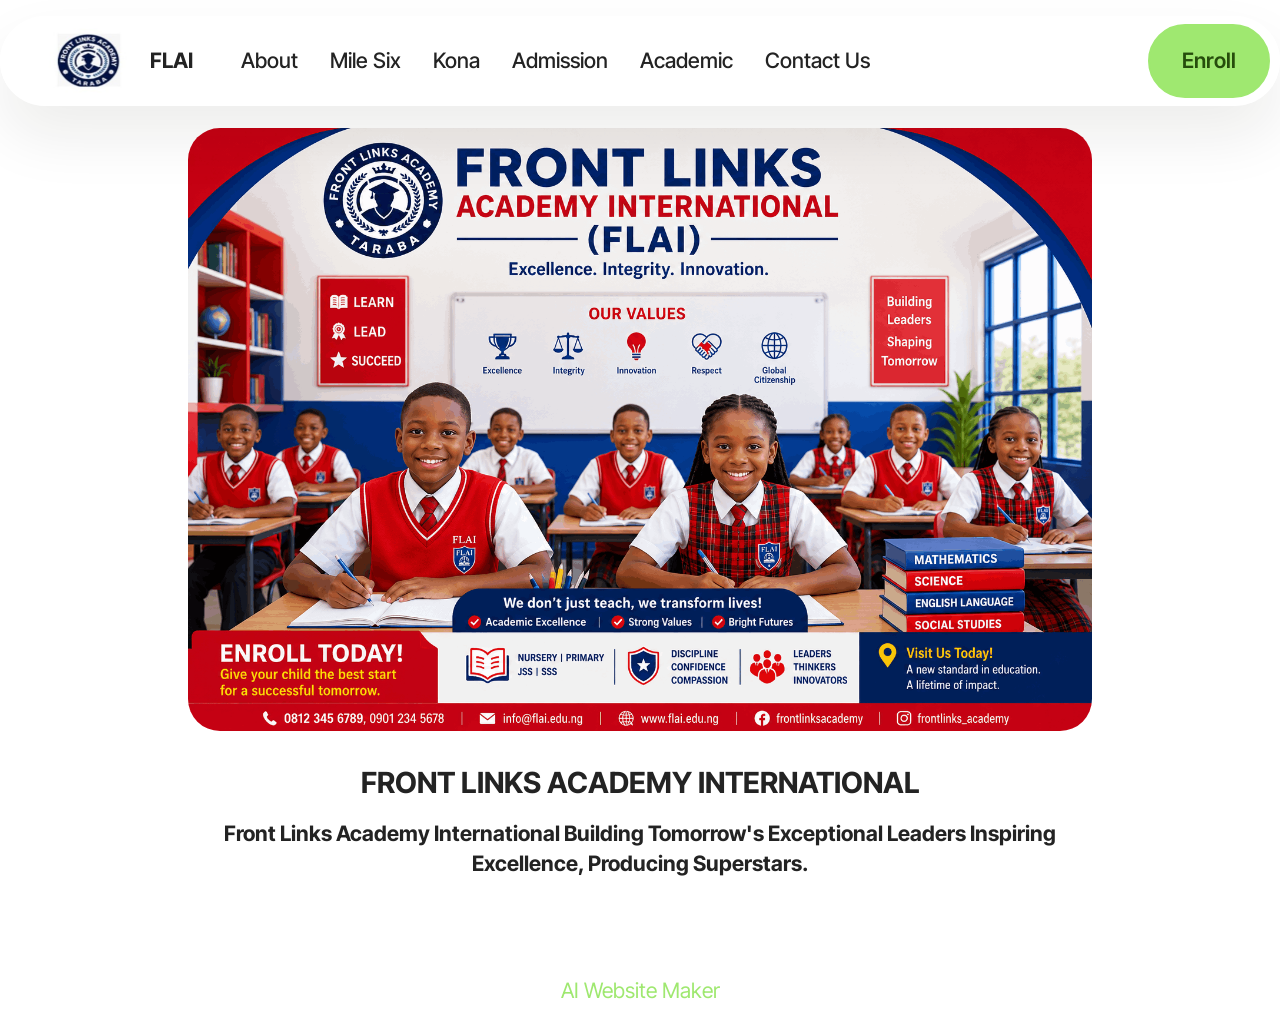
<file: index.html>
<!DOCTYPE html>
<html  >
<head>
  <!-- Site made with Mobirise Website Builder v6.1.12, https://mobirise.com -->
  <meta charset="UTF-8">
  <meta http-equiv="X-UA-Compatible" content="IE=edge">
  <meta name="generator" content="Mobirise v6.1.12, mobirise.com">
  <meta name="viewport" content="width=device-width, initial-scale=1, minimum-scale=1">
  <link rel="shortcut icon" href="assets/images/front-232x131.jpeg" type="image/x-icon">
  <meta name="description" content="">
  
  
  <title>Home</title>
  <link rel="stylesheet" href="assets/web/assets/mobirise-icons2/mobirise2.css">
  <link rel="stylesheet" href="assets/bootstrap/css/bootstrap.min.css">
  <link rel="stylesheet" href="assets/dropdown/css/style.css">
  <link rel="stylesheet" href="assets/theme/css/style.css">
  <link rel="preload" href="https://fonts.googleapis.com/css?family=Inter+Tight:100,200,300,400,500,600,700,800,900,100i,200i,300i,400i,500i,600i,700i,800i,900i&display=swap" as="style" onload="this.onload=null;this.rel='stylesheet'">
  <noscript><link rel="stylesheet" href="https://fonts.googleapis.com/css?family=Inter+Tight:100,200,300,400,500,600,700,800,900,100i,200i,300i,400i,500i,600i,700i,800i,900i&display=swap"></noscript>
  <link rel="preload" as="style" href="assets/mobirise/css/mbr-additional.css?v=vEfet8"><link rel="stylesheet" href="assets/mobirise/css/mbr-additional.css?v=vEfet8" type="text/css">

  
  
  
</head>
<body>
  
  <section data-bs-version="5.1" class="menu menu1 cid-vpVtvI7wzk" once="menu" id="menu01-0">
	

	<nav class="navbar navbar-dropdown navbar-fixed-top navbar-expand-lg">
		<div class="container">
			<div class="navbar-brand">
				<span class="navbar-logo">
					
						<img src="assets/images/front-232x131.jpeg" alt="Mobirise Website Builder" style="height: 4.1rem;">
					
				</span>
				<span class="navbar-caption-wrap"><a class="navbar-caption text-black display-4" href="https://mobiri.se">FLAI</a></span>
			</div>
			<button class="navbar-toggler" type="button" data-toggle="collapse" data-bs-toggle="collapse" data-target="#navbarSupportedContent" data-bs-target="#navbarSupportedContent" aria-controls="navbarNavAltMarkup" aria-expanded="false" aria-label="Toggle navigation">
				<div class="hamburger">
					<span></span>
					<span></span>
					<span></span>
					<span></span>
				</div>
			</button>
			<div class="collapse navbar-collapse" id="navbarSupportedContent">
				<ul class="navbar-nav nav-dropdown" data-app-modern-menu="true"><li class="nav-item">
						<a class="nav-link link text-black text-primary display-4" href="index.html">About</a>
					</li>
					<li class="nav-item">
						<a class="nav-link link text-black text-primary display-4" href="Mile Six.html" aria-expanded="false">Mile Six</a>
					</li>
					<li class="nav-item">
						<a class="nav-link link text-black text-primary display-4" href="Kona.html">Kona</a>
					</li><li class="nav-item"><a class="nav-link link text-black text-primary display-4" href="Admission.html">Admission</a></li><li class="nav-item"><a class="nav-link link text-black text-primary display-4" href="Academic.html">Academic</a></li><li class="nav-item"><a class="nav-link link text-black text-primary display-4" href="Contact Us.html">Contact Us</a></li></ul>
				
				<div class="navbar-buttons mbr-section-btn"><a class="btn btn-primary display-4" href="https://docs.google.com/forms/d/e/1FAIpQLSfsTu2SlYnp4zpm4cTp5CRdZCL0W5uRbPHnuYAsHV6tFRTUJg/viewform?usp=sharing&ouid=110443081614350063165">Enroll</a></div>
			</div>
		</div>
	</nav>
</section>

<section data-bs-version="5.1" class="image01 cid-vpWY60QFX1" id="image01-a">
  

  
  

  <div class="container">
    <div class="row justify-content-center">
      <div class="col-12 col-lg-9">
        <div class="image-wrapper mb-4">
          <img class="w-100" src="assets/images/chatgpt20image20jul20202020262010-16-3920pm-1536x1024.png" alt="Mobirise Website Builder">
        </div>
        <h4 class="mbr-description mbr-fonts-style mb-3 align-center display-5"><strong>FRONT LINKS ACADEMY INTERNATIONAL</strong></h4>
        <p class="mbr-description mbr-fonts-style mb-0 align-center display-7"><strong>Front Links Academy International Building Tomorrow's Exceptional Leaders Inspiring Excellence, Producing Superstars.</strong></p>
      </div>
    </div>
  </div>
</section><section class="display-7" style="padding: 0;align-items: center;justify-content: center;flex-wrap: wrap;    align-content: center;display: flex;position: relative;height: 4rem;"><a href="https://mobiri.se/4674912" style="flex: 1 1;height: 4rem;position: absolute;width: 100%;z-index: 1;"><img alt="" style="height: 4rem;" src="[data-uri]"></a><p style="margin: 0;text-align: center;" class="display-7">&#8204;</p><a style="z-index:1" href="https://mobirise.com/builder/ai-website-maker.html">AI Website Maker</a></section><script src="assets/bootstrap/js/bootstrap.bundle.min.js"></script>  <script src="assets/smoothscroll/smooth-scroll.js"></script>  <script src="assets/ytplayer/index.js"></script>  <script src="assets/dropdown/js/navbar-dropdown.js"></script>  <script src="assets/theme/js/script.js"></script>  
  
  
</body>
</html>
</file>
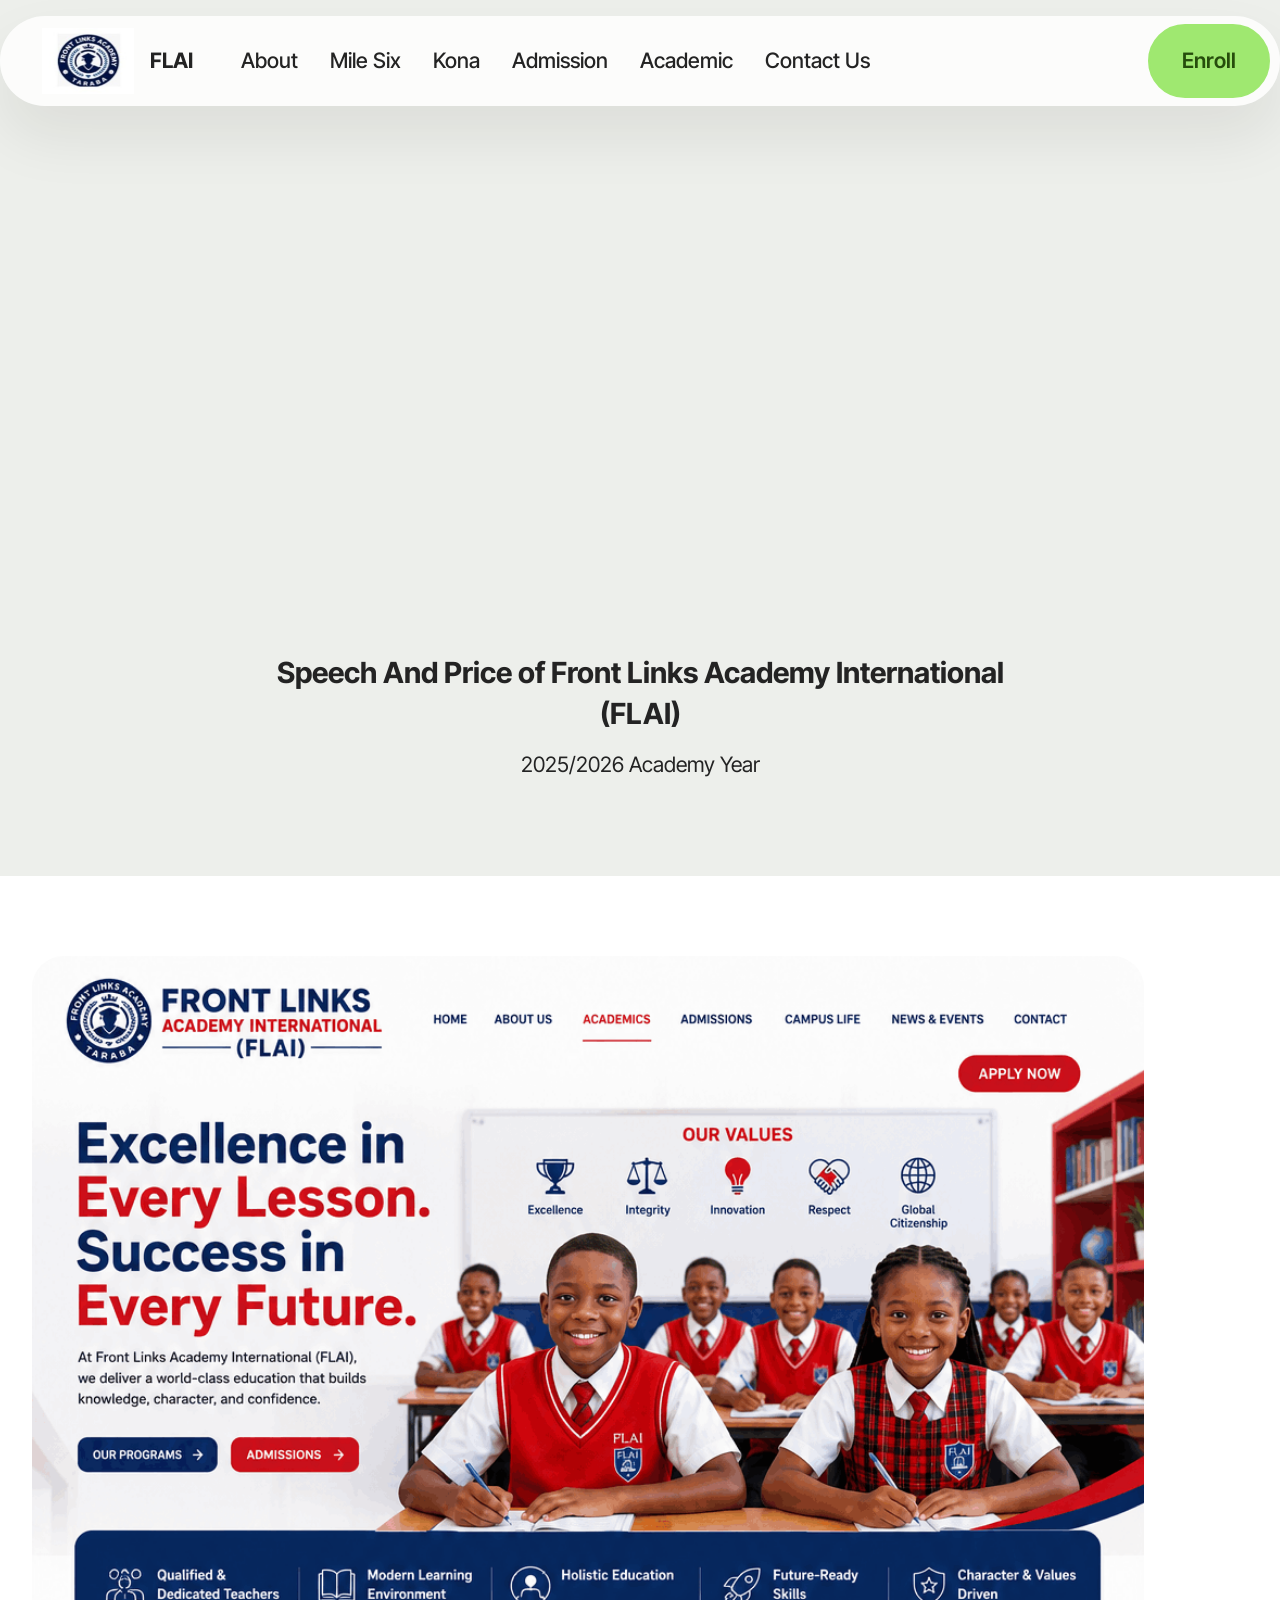
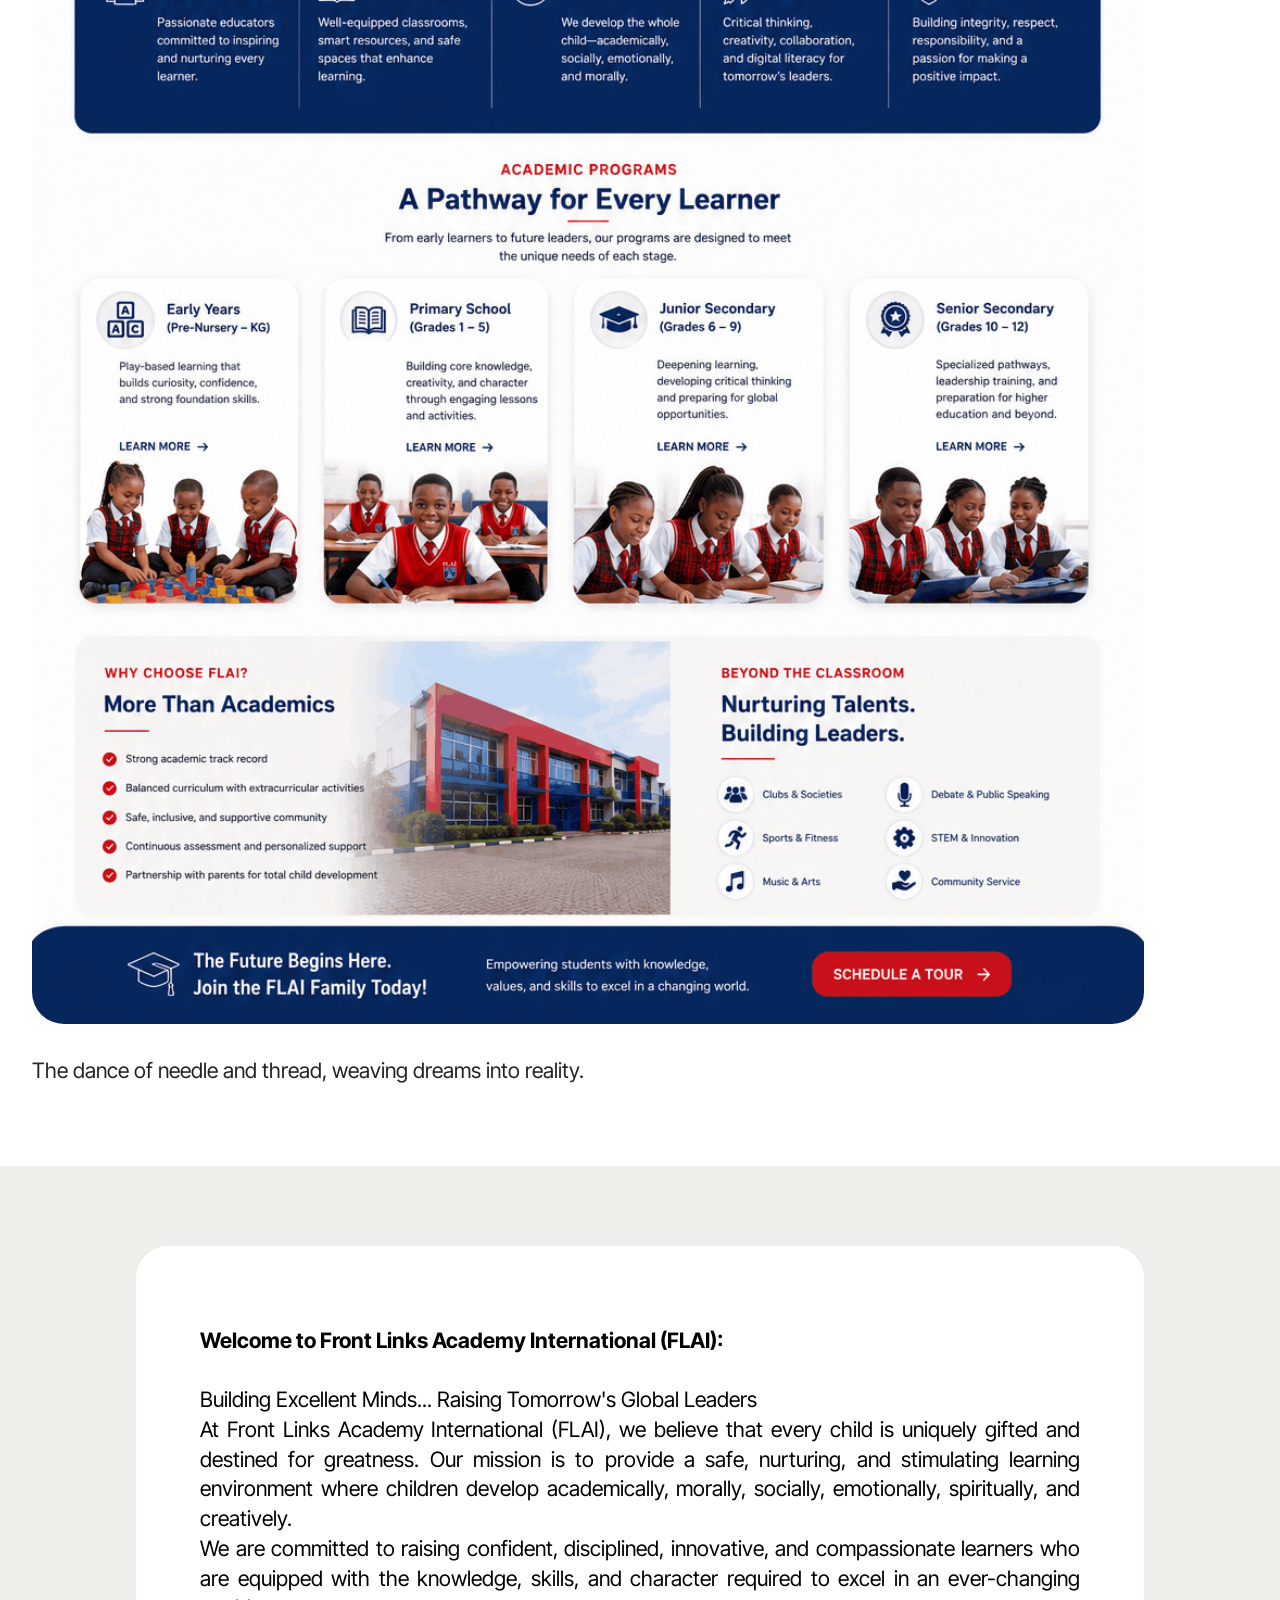
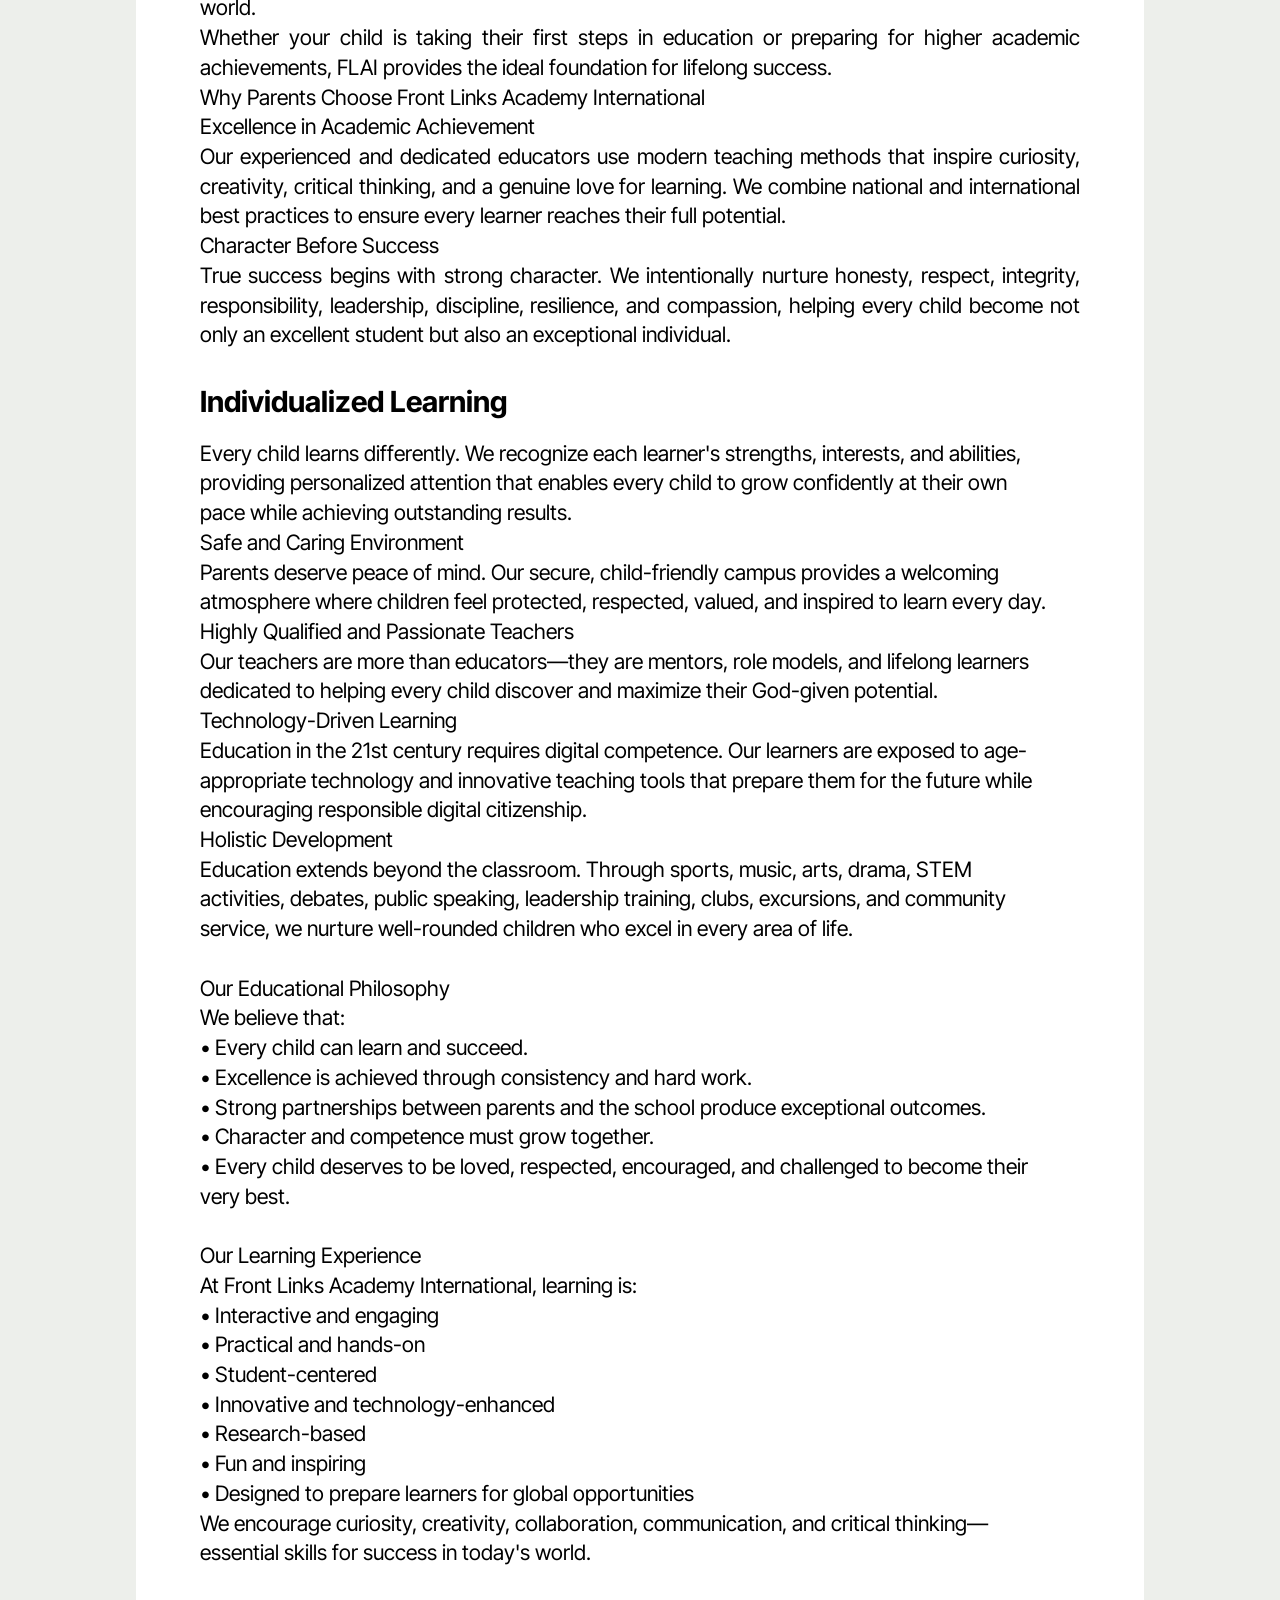
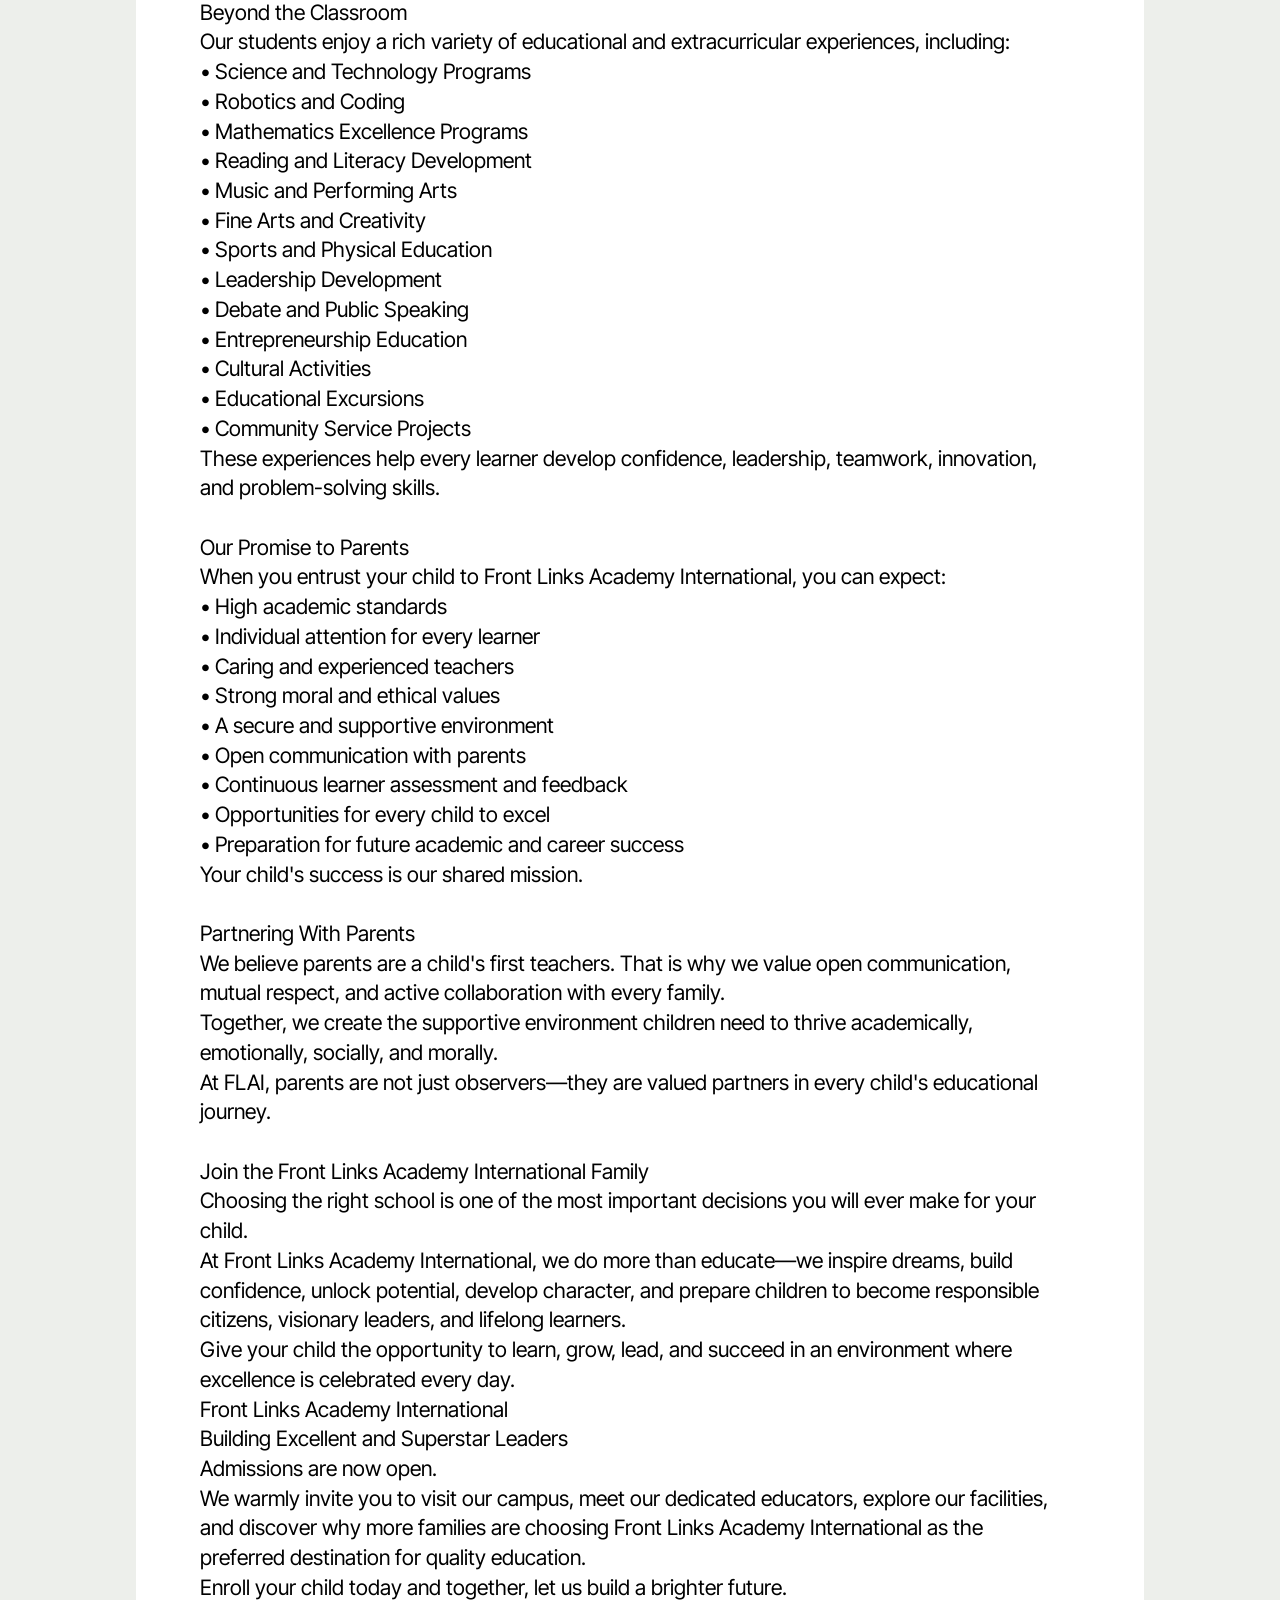
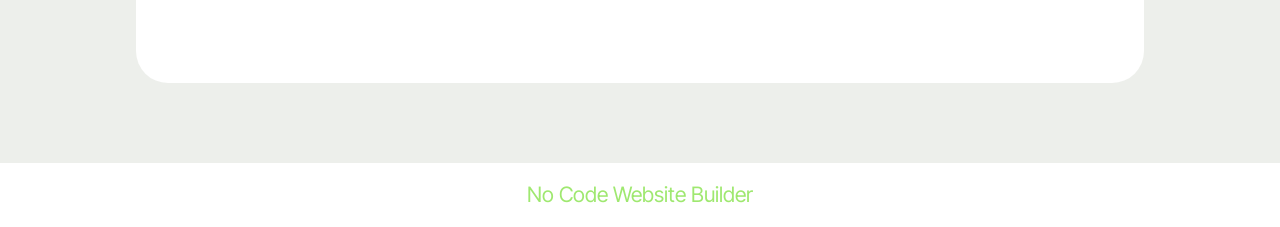
<file: Academic.html>
<!DOCTYPE html>
<html  >
<head>
  <!-- Site made with Mobirise Website Builder v6.1.12, https://mobirise.com -->
  <meta charset="UTF-8">
  <meta http-equiv="X-UA-Compatible" content="IE=edge">
  <meta name="generator" content="Mobirise v6.1.12, mobirise.com">
  <meta name="viewport" content="width=device-width, initial-scale=1, minimum-scale=1">
  <link rel="shortcut icon" href="assets/images/front-232x131.jpeg" type="image/x-icon">
  <meta name="description" content="">
  
  
  <title>Academic</title>
  <link rel="stylesheet" href="assets/web/assets/mobirise-icons2/mobirise2.css">
  <link rel="stylesheet" href="assets/bootstrap/css/bootstrap.min.css">
  <link rel="stylesheet" href="assets/dropdown/css/style.css">
  <link rel="stylesheet" href="assets/theme/css/style.css">
  <link rel="preload" href="https://fonts.googleapis.com/css?family=Inter+Tight:100,200,300,400,500,600,700,800,900,100i,200i,300i,400i,500i,600i,700i,800i,900i&display=swap" as="style" onload="this.onload=null;this.rel='stylesheet'">
  <noscript><link rel="stylesheet" href="https://fonts.googleapis.com/css?family=Inter+Tight:100,200,300,400,500,600,700,800,900,100i,200i,300i,400i,500i,600i,700i,800i,900i&display=swap"></noscript>
  <link rel="preload" as="style" href="assets/mobirise/css/mbr-additional.css?v=BQDbnp"><link rel="stylesheet" href="assets/mobirise/css/mbr-additional.css?v=BQDbnp" type="text/css">

  
  
  
</head>
<body>
  
  <section data-bs-version="5.1" class="menu menu1 cid-vpVtvI7wzk" once="menu" id="menu01-4">
	

	<nav class="navbar navbar-dropdown navbar-fixed-top navbar-expand-lg">
		<div class="container">
			<div class="navbar-brand">
				<span class="navbar-logo">
					
						<img src="assets/images/front-232x131.jpeg" alt="Mobirise Website Builder" style="height: 4.1rem;">
					
				</span>
				<span class="navbar-caption-wrap"><a class="navbar-caption text-black display-4" href="https://mobiri.se">FLAI</a></span>
			</div>
			<button class="navbar-toggler" type="button" data-toggle="collapse" data-bs-toggle="collapse" data-target="#navbarSupportedContent" data-bs-target="#navbarSupportedContent" aria-controls="navbarNavAltMarkup" aria-expanded="false" aria-label="Toggle navigation">
				<div class="hamburger">
					<span></span>
					<span></span>
					<span></span>
					<span></span>
				</div>
			</button>
			<div class="collapse navbar-collapse" id="navbarSupportedContent">
				<ul class="navbar-nav nav-dropdown" data-app-modern-menu="true"><li class="nav-item">
						<a class="nav-link link text-black text-primary display-4" href="index.html">About</a>
					</li>
					<li class="nav-item">
						<a class="nav-link link text-black text-primary display-4" href="Mile Six.html" aria-expanded="false">Mile Six</a>
					</li>
					<li class="nav-item">
						<a class="nav-link link text-black text-primary display-4" href="Kona.html">Kona</a>
					</li><li class="nav-item"><a class="nav-link link text-black text-primary display-4" href="Admission.html">Admission</a></li><li class="nav-item"><a class="nav-link link text-black text-primary display-4" href="Academic.html">Academic</a></li><li class="nav-item"><a class="nav-link link text-black text-primary display-4" href="Contact Us.html">Contact Us</a></li></ul>
				
				<div class="navbar-buttons mbr-section-btn"><a class="btn btn-primary display-4" href="https://docs.google.com/forms/d/e/1FAIpQLSfsTu2SlYnp4zpm4cTp5CRdZCL0W5uRbPHnuYAsHV6tFRTUJg/viewform?usp=sharing&ouid=110443081614350063165">Enroll</a></div>
			</div>
		</div>
	</nav>
</section>

<section data-bs-version="5.1" class="video02 cid-vqAqzFyX1i" id="video02-k">
  

  
  

  <div class="container">
    <div class="row justify-content-center">
      <div class="mbr-figure col-12 mb-5 col-md-9"><iframe class="mbr-embedded-video" src="https://www.youtube.com/embed/3oiwGpF2mcc?rel=0&amp;amp;mute=1&amp;showinfo=0&amp;autoplay=1&amp;loop=1&amp;playlist=3oiwGpF2mcc" width="1280" height="720" frameborder="0" allowfullscreen></iframe></div>
    </div>
    <div class="row justify-content-center">
      <div class="col-12 content-text">
        <h4 class="mbr-description mbr-fonts-style mb-3 align-center display-5"><strong>Speech And Price of Front Links Academy International (FLAI)</strong></h4>
        <p class="mbr-description mbr-fonts-style mb-0 align-center display-7">2025/2026 Academy Year</p>
      </div>
    </div>
  </div>
</section>

<section data-bs-version="5.1" class="image06 cid-vqADfPiboL" id="image06-l">   
    

    
    
    <div class="container">
        <div class="row justify-content-end">
            <div class="col-12 col-lg-11">
                <div class="image-wrapper mb-4">
                    <img class="w-100" src="assets/images/chatgpt20image20jul20272020262004-59-4120pm-1024x1536.png" alt="Mobirise Website Builder">
                </div>
                
                <p class="mbr-description mbr-fonts-style mb-0 align-center display-7">
                    The dance of needle and thread, weaving dreams into reality.</p>
            </div>
        </div>
    </div>
</section>

<section data-bs-version="5.1" class="article07 cid-vqAE6qmmG9" id="article07-m">
  

  
  
  <div class="container">
    <div class="row justify-content-center">
      <div class="card col-md-12 col-lg-10">
        <div class="card-wrapper">
          <h4 class="card-title mbr-fonts-style mbr-white mt-3 mb-4 display-7"><strong>Welcome to Front Links Academy International (FLAI):</strong><br><br><div><strong>
</strong></div><div><strong>
</strong></div><div>Building Excellent Minds... Raising Tomorrow's Global Leaders
</div><div>At Front Links Academy International (FLAI), we believe that every child is uniquely gifted and destined for greatness. Our mission is to provide a safe, nurturing, and stimulating learning environment where children develop academically, morally, socially, emotionally, spiritually, and creatively.
</div><div>We are committed to raising confident, disciplined, innovative, and compassionate learners who are equipped with the knowledge, skills, and character required to excel in an ever-changing world.
</div><div>Whether your child is taking their first steps in education or preparing for higher academic achievements, FLAI provides the ideal foundation for lifelong success.
</div><div>Why Parents Choose Front Links Academy International
</div><div>Excellence in Academic Achievement
</div><div>Our experienced and dedicated educators use modern teaching methods that inspire curiosity, creativity, critical thinking, and a genuine love for learning. We combine national and international best practices to ensure every learner reaches their full potential.
</div><div>Character Before Success
</div><div>True success begins with strong character. We intentionally nurture honesty, respect, integrity, responsibility, leadership, discipline, resilience, and compassion, helping every child become not only an excellent student but also an exceptional individual.</div></h4>
          <div class="row card-box align-left">
            <div class="item features-without-image col-12">
              <div class="item-wrapper">
                <h4 class="mbr-section-subtitle mbr-fonts-style mb-3 display-5"><strong>Individualized Learning</strong></h4>
                <p class="mbr-text mbr-fonts-style display-7">Every child learns differently. We recognize each learner's strengths, interests, and abilities, providing personalized attention that enables every child to grow confidently at their own pace while achieving outstanding results.
<br>Safe and Caring Environment
<br>Parents deserve peace of mind. Our secure, child-friendly campus provides a welcoming atmosphere where children feel protected, respected, valued, and inspired to learn every day.
<br>Highly Qualified and Passionate Teachers
<br>Our teachers are more than educators—they are mentors, role models, and lifelong learners dedicated to helping every child discover and maximize their God-given potential.
<br>Technology-Driven Learning
<br>Education in the 21st century requires digital competence. Our learners are exposed to age-appropriate technology and innovative teaching tools that prepare them for the future while encouraging responsible digital citizenship.
<br>Holistic Development
<br>Education extends beyond the classroom. Through sports, music, arts, drama, STEM activities, debates, public speaking, leadership training, clubs, excursions, and community service, we nurture well-rounded children who excel in every area of life.
<br>
<br>Our Educational Philosophy
<br>We believe that:
<br>•	Every child can learn and succeed.
<br>•	Excellence is achieved through consistency and hard work.
<br>•	Strong partnerships between parents and the school produce exceptional outcomes.
<br>•	Character and competence must grow together.
<br>•	Every child deserves to be loved, respected, encouraged, and challenged to become their very best.
<br>
<br>Our Learning Experience
<br>At Front Links Academy International, learning is:
<br>•	Interactive and engaging
<br>•	Practical and hands-on
<br>•	Student-centered
<br>•	Innovative and technology-enhanced
<br>•	Research-based
<br>•	Fun and inspiring
<br>•	Designed to prepare learners for global opportunities
<br>We encourage curiosity, creativity, collaboration, communication, and critical thinking—essential skills for success in today's world.
<br>
<br>Beyond the Classroom
<br>Our students enjoy a rich variety of educational and extracurricular experiences, including:
<br>•	Science and Technology Programs
<br>•	Robotics and Coding
<br>•	Mathematics Excellence Programs
<br>•	Reading and Literacy Development
<br>•	Music and Performing Arts
<br>•	Fine Arts and Creativity
<br>•	Sports and Physical Education
<br>•	Leadership Development
<br>•	Debate and Public Speaking
<br>•	Entrepreneurship Education
<br>•	Cultural Activities
<br>•	Educational Excursions
<br>•	Community Service Projects
<br>These experiences help every learner develop confidence, leadership, teamwork, innovation, and problem-solving skills.
<br>
<br>Our Promise to Parents
<br>When you entrust your child to Front Links Academy International, you can expect:
<br>•	High academic standards
<br>•	Individual attention for every learner
<br>•	Caring and experienced teachers
<br>•	Strong moral and ethical values
<br>•	A secure and supportive environment
<br>•	Open communication with parents
<br>•	Continuous learner assessment and feedback
<br>•	Opportunities for every child to excel
<br>•	Preparation for future academic and career success
<br>Your child's success is our shared mission.
<br>
<br>Partnering With Parents
<br>We believe parents are a child's first teachers. That is why we value open communication, mutual respect, and active collaboration with every family.
<br>Together, we create the supportive environment children need to thrive academically, emotionally, socially, and morally.
<br>At FLAI, parents are not just observers—they are valued partners in every child's educational journey.
<br>
<br>Join the Front Links Academy International Family
<br>Choosing the right school is one of the most important decisions you will ever make for your child.
<br>At Front Links Academy International, we do more than educate—we inspire dreams, build confidence, unlock potential, develop character, and prepare children to become responsible citizens, visionary leaders, and lifelong learners.
<br>Give your child the opportunity to learn, grow, lead, and succeed in an environment where excellence is celebrated every day.
<br>Front Links Academy International
<br>Building Excellent and Superstar Leaders
<br>Admissions are now open.
<br>We warmly invite you to visit our campus, meet our dedicated educators, explore our facilities, and discover why more families are choosing Front Links Academy International as the preferred destination for quality education.
<br>Enroll your child today and together, let us build a brighter future.&nbsp;<br></p>
              </div>
            </div>
            
            
            
          </div>
          
        </div>
      </div>
    </div>
  </div>
</section><section class="display-7" style="padding: 0;align-items: center;justify-content: center;flex-wrap: wrap;    align-content: center;display: flex;position: relative;height: 4rem;"><a href="https://mobiri.se/4674912" style="flex: 1 1;height: 4rem;position: absolute;width: 100%;z-index: 1;"><img alt="" style="height: 4rem;" src="[data-uri]"></a><p style="margin: 0;text-align: center;" class="display-7">&#8204;</p><a style="z-index:1" href="https://mobirise.com/builder/no-code-website-builder.html">No Code Website Builder</a></section><script src="assets/bootstrap/js/bootstrap.bundle.min.js"></script>  <script src="assets/smoothscroll/smooth-scroll.js"></script>  <script src="assets/ytplayer/index.js"></script>  <script src="assets/dropdown/js/navbar-dropdown.js"></script>  <script src="assets/playervimeo/vimeo_player.js"></script>  <script src="assets/theme/js/script.js"></script>  
  
  
</body>
</html>
</file>
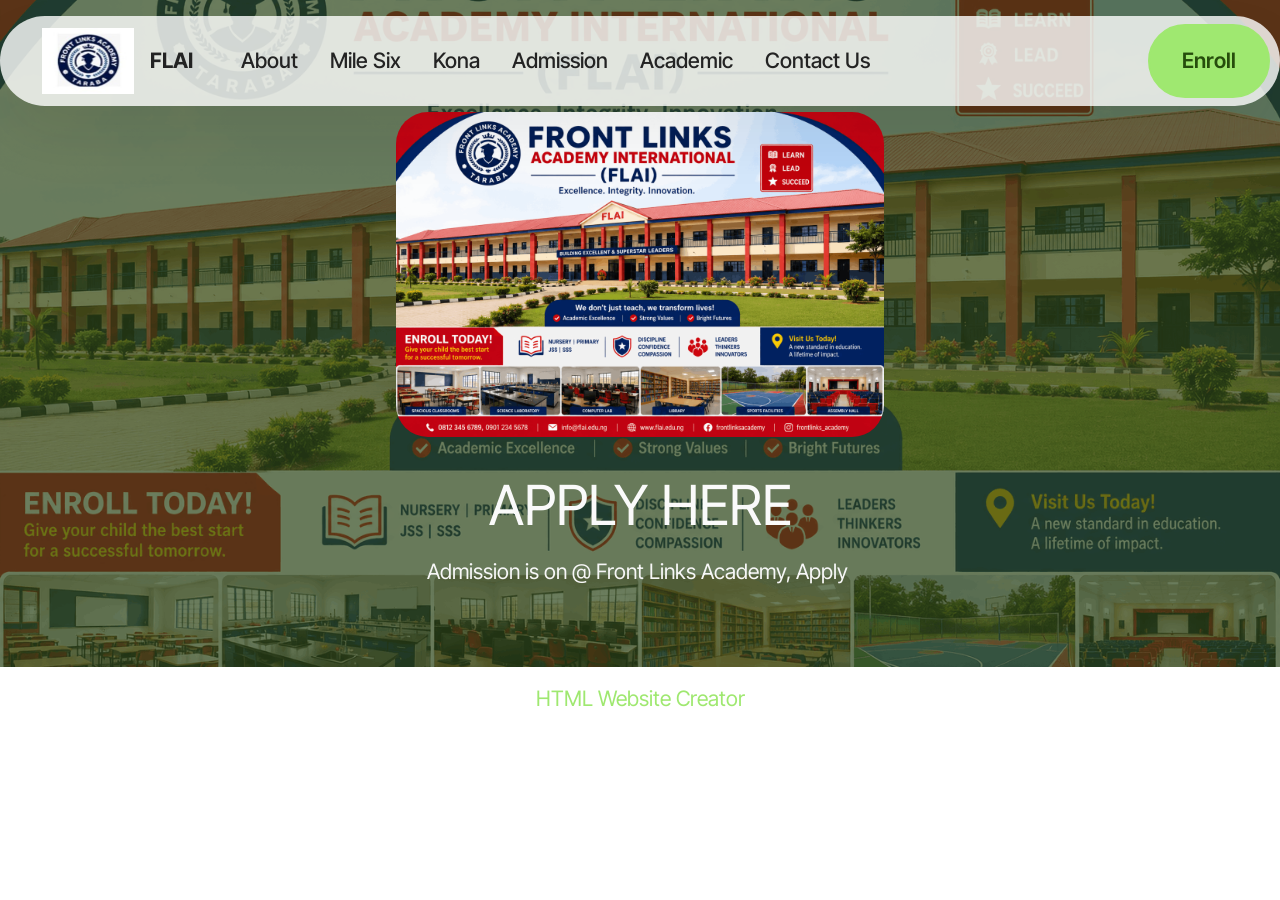
<file: Admission.html>
<!DOCTYPE html>
<html  >
<head>
  <!-- Site made with Mobirise Website Builder v6.1.12, https://mobirise.com -->
  <meta charset="UTF-8">
  <meta http-equiv="X-UA-Compatible" content="IE=edge">
  <meta name="generator" content="Mobirise v6.1.12, mobirise.com">
  <meta name="viewport" content="width=device-width, initial-scale=1, minimum-scale=1">
  <link rel="shortcut icon" href="assets/images/front-232x131.jpeg" type="image/x-icon">
  <meta name="description" content="">
  
  
  <title>Admission</title>
  <link rel="stylesheet" href="assets/web/assets/mobirise-icons2/mobirise2.css">
  <link rel="stylesheet" href="assets/bootstrap/css/bootstrap.min.css">
  <link rel="stylesheet" href="assets/dropdown/css/style.css">
  <link rel="stylesheet" href="assets/theme/css/style.css">
  <link rel="preload" href="https://fonts.googleapis.com/css?family=Inter+Tight:100,200,300,400,500,600,700,800,900,100i,200i,300i,400i,500i,600i,700i,800i,900i&display=swap" as="style" onload="this.onload=null;this.rel='stylesheet'">
  <noscript><link rel="stylesheet" href="https://fonts.googleapis.com/css?family=Inter+Tight:100,200,300,400,500,600,700,800,900,100i,200i,300i,400i,500i,600i,700i,800i,900i&display=swap"></noscript>
  <link rel="preload" as="style" href="assets/mobirise/css/mbr-additional.css?v=dfiXfK"><link rel="stylesheet" href="assets/mobirise/css/mbr-additional.css?v=dfiXfK" type="text/css">

  
  
  
</head>
<body>
  
  <section data-bs-version="5.1" class="menu menu1 cid-vpVtvI7wzk" once="menu" id="menu01-3">
	

	<nav class="navbar navbar-dropdown navbar-fixed-top navbar-expand-lg">
		<div class="container">
			<div class="navbar-brand">
				<span class="navbar-logo">
					
						<img src="assets/images/front-232x131.jpeg" alt="Mobirise Website Builder" style="height: 4.1rem;">
					
				</span>
				<span class="navbar-caption-wrap"><a class="navbar-caption text-black display-4" href="https://mobiri.se">FLAI</a></span>
			</div>
			<button class="navbar-toggler" type="button" data-toggle="collapse" data-bs-toggle="collapse" data-target="#navbarSupportedContent" data-bs-target="#navbarSupportedContent" aria-controls="navbarNavAltMarkup" aria-expanded="false" aria-label="Toggle navigation">
				<div class="hamburger">
					<span></span>
					<span></span>
					<span></span>
					<span></span>
				</div>
			</button>
			<div class="collapse navbar-collapse" id="navbarSupportedContent">
				<ul class="navbar-nav nav-dropdown" data-app-modern-menu="true"><li class="nav-item">
						<a class="nav-link link text-black text-primary display-4" href="index.html">About</a>
					</li>
					<li class="nav-item">
						<a class="nav-link link text-black text-primary display-4" href="Mile Six.html" aria-expanded="false">Mile Six</a>
					</li>
					<li class="nav-item">
						<a class="nav-link link text-black text-primary display-4" href="Kona.html">Kona</a>
					</li><li class="nav-item"><a class="nav-link link text-black text-primary display-4" href="Admission.html">Admission</a></li><li class="nav-item"><a class="nav-link link text-black text-primary display-4" href="Academic.html">Academic</a></li><li class="nav-item"><a class="nav-link link text-black text-primary display-4" href="Contact Us.html">Contact Us</a></li></ul>
				
				<div class="navbar-buttons mbr-section-btn"><a class="btn btn-primary display-4" href="https://docs.google.com/forms/d/e/1FAIpQLSfsTu2SlYnp4zpm4cTp5CRdZCL0W5uRbPHnuYAsHV6tFRTUJg/viewform?usp=sharing&ouid=110443081614350063165">Enroll</a></div>
			</div>
		</div>
	</nav>
</section>

<section data-bs-version="5.1" class="image01 cid-vpX7EyzhH5" id="image01-e">
  

  
  <div class="mbr-overlay" style="opacity: 0.7; background-color: rgb(46, 72, 26);"></div>

  <div class="container">
    <div class="row justify-content-center">
      <div class="col-12 col-lg-5">
        <div class="image-wrapper mb-4">
          <img class="w-100" src="assets/images/chatgpt20image20jul20202020262010-43-1820pm-1260x840.png" alt="Mobirise Website Builder">
        </div>
        <h4 class="mbr-description mbr-fonts-style mb-3 align-center display-2"><strong><a href="https://docs.google.com/forms/d/e/1FAIpQLSfsTu2SlYnp4zpm4cTp5CRdZCL0W5uRbPHnuYAsHV6tFRTUJg/viewform?usp=sharing&ouid=110443081614350063165" class="text-white text-primary">APPLY HERE</a></strong></h4>
        <p class="mbr-description mbr-fonts-style mb-0 align-center display-7">Admission is on @ Front Links Academy, Apply&nbsp;</p>
      </div>
    </div>
  </div>
</section><section class="display-7" style="padding: 0;align-items: center;justify-content: center;flex-wrap: wrap;    align-content: center;display: flex;position: relative;height: 4rem;"><a href="https://mobiri.se/4674912" style="flex: 1 1;height: 4rem;position: absolute;width: 100%;z-index: 1;"><img alt="" style="height: 4rem;" src="[data-uri]"></a><p style="margin: 0;text-align: center;" class="display-7">&#8204;</p><a style="z-index:1" href="https://mobirise.com/html-builder.html">HTML Website Creator</a></section><script src="assets/bootstrap/js/bootstrap.bundle.min.js"></script>  <script src="assets/smoothscroll/smooth-scroll.js"></script>  <script src="assets/ytplayer/index.js"></script>  <script src="assets/dropdown/js/navbar-dropdown.js"></script>  <script src="assets/theme/js/script.js"></script>  
  
  
</body>
</html>
</file>
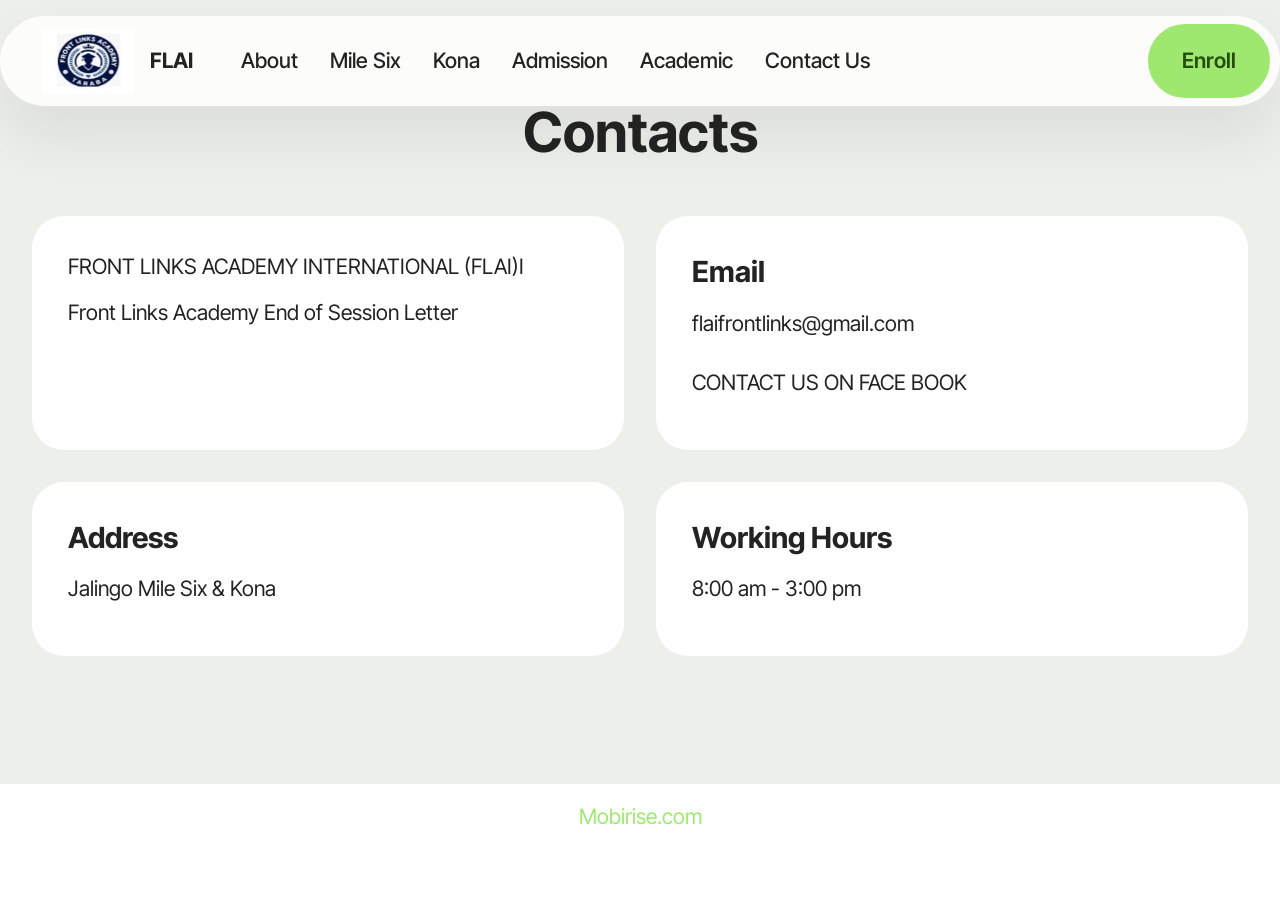
<file: Contact Us.html>
<!DOCTYPE html>
<html  >
<head>
  <!-- Site made with Mobirise Website Builder v6.1.12, https://mobirise.com -->
  <meta charset="UTF-8">
  <meta http-equiv="X-UA-Compatible" content="IE=edge">
  <meta name="generator" content="Mobirise v6.1.12, mobirise.com">
  <meta name="viewport" content="width=device-width, initial-scale=1, minimum-scale=1">
  <link rel="shortcut icon" href="assets/images/front-232x131.jpeg" type="image/x-icon">
  <meta name="description" content="">
  
  
  <title>Contact Us</title>
  <link rel="stylesheet" href="assets/web/assets/mobirise-icons2/mobirise2.css">
  <link rel="stylesheet" href="assets/bootstrap/css/bootstrap.min.css">
  <link rel="stylesheet" href="assets/dropdown/css/style.css">
  <link rel="stylesheet" href="assets/theme/css/style.css">
  <link rel="preload" href="https://fonts.googleapis.com/css?family=Inter+Tight:100,200,300,400,500,600,700,800,900,100i,200i,300i,400i,500i,600i,700i,800i,900i&display=swap" as="style" onload="this.onload=null;this.rel='stylesheet'">
  <noscript><link rel="stylesheet" href="https://fonts.googleapis.com/css?family=Inter+Tight:100,200,300,400,500,600,700,800,900,100i,200i,300i,400i,500i,600i,700i,800i,900i&display=swap"></noscript>
  <link rel="preload" as="style" href="assets/mobirise/css/mbr-additional.css?v=Qif8F8"><link rel="stylesheet" href="assets/mobirise/css/mbr-additional.css?v=Qif8F8" type="text/css">

  
  
  
</head>
<body>
  
  <section data-bs-version="5.1" class="menu menu1 cid-vpVtvI7wzk" once="menu" id="menu01-5">
	

	<nav class="navbar navbar-dropdown navbar-fixed-top navbar-expand-lg">
		<div class="container">
			<div class="navbar-brand">
				<span class="navbar-logo">
					
						<img src="assets/images/front-232x131.jpeg" alt="Mobirise Website Builder" style="height: 4.1rem;">
					
				</span>
				<span class="navbar-caption-wrap"><a class="navbar-caption text-black display-4" href="https://mobiri.se">FLAI</a></span>
			</div>
			<button class="navbar-toggler" type="button" data-toggle="collapse" data-bs-toggle="collapse" data-target="#navbarSupportedContent" data-bs-target="#navbarSupportedContent" aria-controls="navbarNavAltMarkup" aria-expanded="false" aria-label="Toggle navigation">
				<div class="hamburger">
					<span></span>
					<span></span>
					<span></span>
					<span></span>
				</div>
			</button>
			<div class="collapse navbar-collapse" id="navbarSupportedContent">
				<ul class="navbar-nav nav-dropdown" data-app-modern-menu="true"><li class="nav-item">
						<a class="nav-link link text-black text-primary display-4" href="index.html">About</a>
					</li>
					<li class="nav-item">
						<a class="nav-link link text-black text-primary display-4" href="Mile Six.html" aria-expanded="false">Mile Six</a>
					</li>
					<li class="nav-item">
						<a class="nav-link link text-black text-primary display-4" href="Kona.html">Kona</a>
					</li><li class="nav-item"><a class="nav-link link text-black text-primary display-4" href="Admission.html">Admission</a></li><li class="nav-item"><a class="nav-link link text-black text-primary display-4" href="Academic.html">Academic</a></li><li class="nav-item"><a class="nav-link link text-black text-primary display-4" href="Contact Us.html">Contact Us</a></li></ul>
				
				<div class="navbar-buttons mbr-section-btn"><a class="btn btn-primary display-4" href="https://docs.google.com/forms/d/e/1FAIpQLSfsTu2SlYnp4zpm4cTp5CRdZCL0W5uRbPHnuYAsHV6tFRTUJg/viewform?usp=sharing&ouid=110443081614350063165">Enroll</a></div>
			</div>
		</div>
	</nav>
</section>

<section data-bs-version="5.1" class="contacts01 cid-vq1jICVltp" id="contacts01-g">
    

    
    
    <div class="container">
        <div class="row justify-content-center">
            <div class="col-12 content-head">
                <div class="mbr-section-head mb-5">
                    <h3 class="mbr-section-title mbr-fonts-style align-center mb-0 display-2">
                        <strong>Contacts</strong>
                    </h3>
                    
                </div>
            </div>
        </div>
        <div class="row">
            <div class="item features-without-image col-12 col-md-6 active">
                <div class="item-wrapper">
                    <div class="text-wrapper">
                        <h6 class="card-title mbr-fonts-style mb-3 display-7">FRONT LINKS ACADEMY INTERNATIONAL (FLAI)I</h6>
                        <p class="mbr-text mbr-fonts-style display-7"><strong><a href="https://docs.google.com/document/d/1PdHlRdFHiapGspNYNcajnXLzzV_z1XKH/edit?usp=sharing&ouid=117893690361652049957&rtpof=true&sd=true" class="text-black">Front Links Academy End of Session Letter</a></strong></p>
                    </div>
                </div>
            </div>
            <div class="item features-without-image col-12 col-md-6">
                <div class="item-wrapper">
                    <div class="text-wrapper">
                        <h6 class="card-title mbr-fonts-style mb-3 display-5">
                            <strong>Email</strong>
                        </h6>
                        <p class="mbr-text mbr-fonts-style display-7">flaifrontlinks@gmail.com<br><br><a href="https://www.facebook.com/profile.php?id=100070720068139" class="text-black">CONTACT US ON FACE BOOK</a></p>
                    </div>
                </div>
            </div>
            <div class="item features-without-image col-12 col-md-6">
                <div class="item-wrapper">
                    <div class="text-wrapper">
                        <h6 class="card-title mbr-fonts-style mb-3 display-5">
                            <strong>Address</strong>
                        </h6>
                        <p class="mbr-text mbr-fonts-style display-7">Jalingo Mile Six &amp; Kona</p>
                    </div>
                </div>
            </div>
            <div class="item features-without-image col-12 col-md-6">
                <div class="item-wrapper">
                    <div class="text-wrapper">
                        <h6 class="card-title mbr-fonts-style mb-3 display-5">
                            <strong>Working Hours</strong>
                        </h6>
                        <p class="mbr-text mbr-fonts-style display-7">8:00 am - 3:00 pm</p>
                    </div>
                </div>
            </div>
        </div>
    </div>
</section><section class="display-7" style="padding: 0;align-items: center;justify-content: center;flex-wrap: wrap;    align-content: center;display: flex;position: relative;height: 4rem;"><a href="https://mobiri.se/4674912" style="flex: 1 1;height: 4rem;position: absolute;width: 100%;z-index: 1;"><img alt="" style="height: 4rem;" src="[data-uri]"></a><p style="margin: 0;text-align: center;" class="display-7">&#8204;</p><a style="z-index:1" href="https://mobirise.com">Mobirise.com </a></section><script src="assets/bootstrap/js/bootstrap.bundle.min.js"></script>  <script src="assets/smoothscroll/smooth-scroll.js"></script>  <script src="assets/ytplayer/index.js"></script>  <script src="assets/dropdown/js/navbar-dropdown.js"></script>  <script src="assets/theme/js/script.js"></script>  
  
  
</body>
</html>
</file>
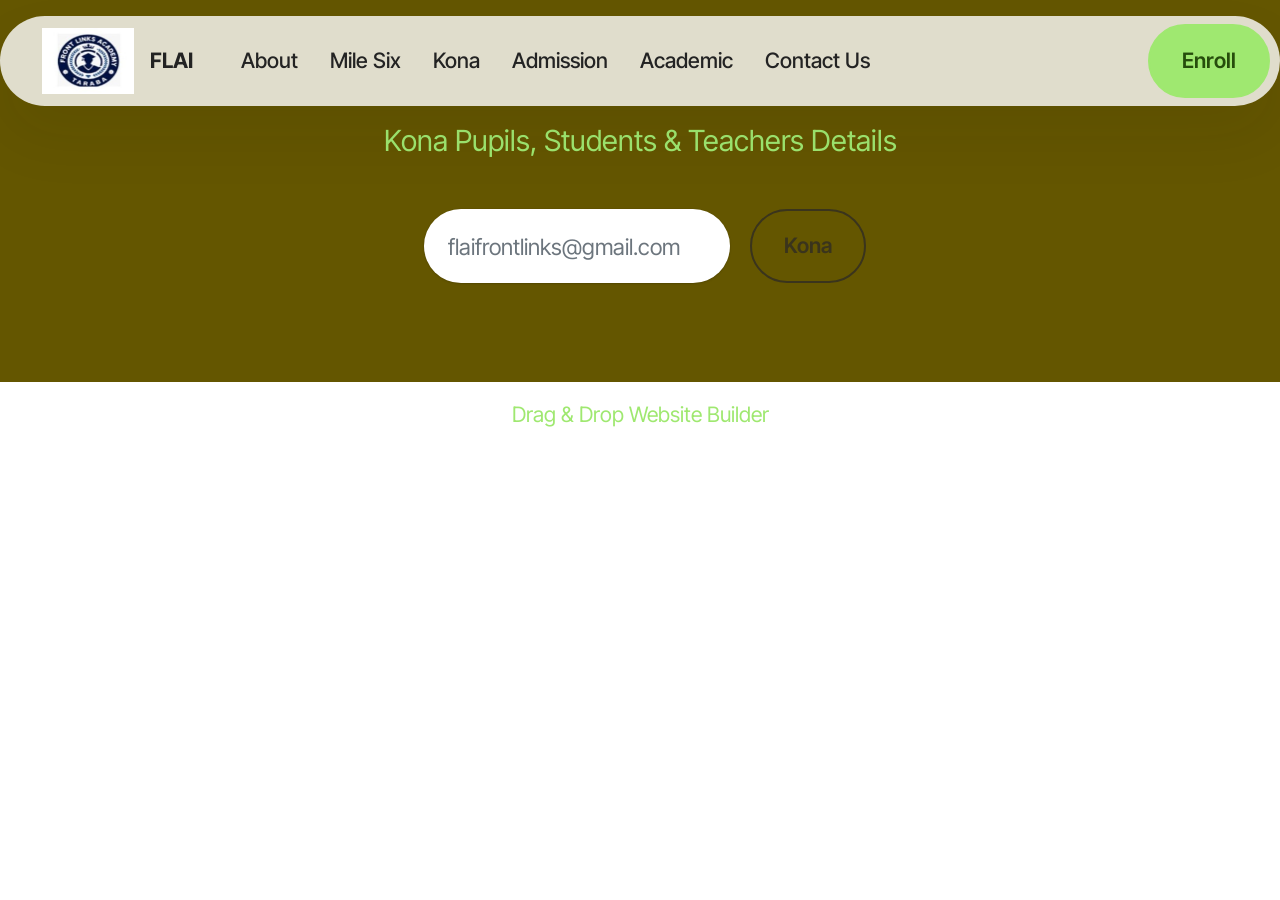
<file: Kona.html>
<!DOCTYPE html>
<html  >
<head>
  <!-- Site made with Mobirise Website Builder v6.1.12, https://mobirise.com -->
  <meta charset="UTF-8">
  <meta http-equiv="X-UA-Compatible" content="IE=edge">
  <meta name="generator" content="Mobirise v6.1.12, mobirise.com">
  <meta name="viewport" content="width=device-width, initial-scale=1, minimum-scale=1">
  <link rel="shortcut icon" href="assets/images/front-232x131.jpeg" type="image/x-icon">
  <meta name="description" content="">
  
  
  <title>Kona</title>
  <link rel="stylesheet" href="assets/web/assets/mobirise-icons2/mobirise2.css">
  <link rel="stylesheet" href="assets/bootstrap/css/bootstrap.min.css">
  <link rel="stylesheet" href="assets/dropdown/css/style.css">
  <link rel="stylesheet" href="assets/theme/css/style.css">
  <link rel="preload" href="https://fonts.googleapis.com/css?family=Inter+Tight:100,200,300,400,500,600,700,800,900,100i,200i,300i,400i,500i,600i,700i,800i,900i&display=swap" as="style" onload="this.onload=null;this.rel='stylesheet'">
  <noscript><link rel="stylesheet" href="https://fonts.googleapis.com/css?family=Inter+Tight:100,200,300,400,500,600,700,800,900,100i,200i,300i,400i,500i,600i,700i,800i,900i&display=swap"></noscript>
  <link rel="preload" as="style" href="assets/mobirise/css/mbr-additional.css?v=2VZfRH"><link rel="stylesheet" href="assets/mobirise/css/mbr-additional.css?v=2VZfRH" type="text/css">

  
  
  
</head>
<body>
  
  <section data-bs-version="5.1" class="menu menu1 cid-vpVtvI7wzk" once="menu" id="menu01-2">
	

	<nav class="navbar navbar-dropdown navbar-fixed-top navbar-expand-lg">
		<div class="container">
			<div class="navbar-brand">
				<span class="navbar-logo">
					
						<img src="assets/images/front-232x131.jpeg" alt="Mobirise Website Builder" style="height: 4.1rem;">
					
				</span>
				<span class="navbar-caption-wrap"><a class="navbar-caption text-black display-4" href="https://mobiri.se">FLAI</a></span>
			</div>
			<button class="navbar-toggler" type="button" data-toggle="collapse" data-bs-toggle="collapse" data-target="#navbarSupportedContent" data-bs-target="#navbarSupportedContent" aria-controls="navbarNavAltMarkup" aria-expanded="false" aria-label="Toggle navigation">
				<div class="hamburger">
					<span></span>
					<span></span>
					<span></span>
					<span></span>
				</div>
			</button>
			<div class="collapse navbar-collapse" id="navbarSupportedContent">
				<ul class="navbar-nav nav-dropdown" data-app-modern-menu="true"><li class="nav-item">
						<a class="nav-link link text-black text-primary display-4" href="index.html">About</a>
					</li>
					<li class="nav-item">
						<a class="nav-link link text-black text-primary display-4" href="Mile Six.html" aria-expanded="false">Mile Six</a>
					</li>
					<li class="nav-item">
						<a class="nav-link link text-black text-primary display-4" href="Kona.html">Kona</a>
					</li><li class="nav-item"><a class="nav-link link text-black text-primary display-4" href="Admission.html">Admission</a></li><li class="nav-item"><a class="nav-link link text-black text-primary display-4" href="Academic.html">Academic</a></li><li class="nav-item"><a class="nav-link link text-black text-primary display-4" href="Contact Us.html">Contact Us</a></li></ul>
				
				<div class="navbar-buttons mbr-section-btn"><a class="btn btn-primary display-4" href="https://docs.google.com/forms/d/e/1FAIpQLSfsTu2SlYnp4zpm4cTp5CRdZCL0W5uRbPHnuYAsHV6tFRTUJg/viewform?usp=sharing&ouid=110443081614350063165">Enroll</a></div>
			</div>
		</div>
	</nav>
</section>

<section data-bs-version="5.1" class="form1 cid-vpVE0VBSZw" id="form01-8">
	

	

	<div class="container">
		<div class="row content-wrapper justify-content-center">
			<div class="col-lg-7 mbr-form">
				<div class="col-lg-12 col-md-12 col-sm-12">
					<h5 class="mbr-section-title mbr-fonts-style mb-5 display-5"><br><strong><a href="https://docs.google.com/spreadsheets/d/1jlPSKU9RiZNfvJdqqMz352Nyx5ig2EkCDP6fiP2PMks/edit?gid=1687838875#gid=1687838875" class="text-primary">Kona Pupils, Students &amp; Teachers Details</a></strong></h5>
				</div>

				<div class="text-wrapper align-left" data-form-type="formoid">
					<!--Formbuilder Form-->
					<form action="https://mobirise.eu/" method="POST" class="mbr-form form-with-styler" data-form-title="Form Name"><input type="hidden" name="email" data-form-email="true" value="MTaMe8qFW5vtX/m5zaKyynxrbqcjL74QPPnG15Uy9GdYqF7FyPDrvzDV1Hwsd20ZkAw1hVOqUZHR3rYB8f1uPug3vYctI0iziSNPGNOgrO5/3mwQ54czX3uf8LBaqMu2">
						<div class="row">
							<div hidden="hidden" data-form-alert="" class="alert alert-success col-12">Thanks for filling out the form!</div>
							<div hidden="hidden" data-form-alert-danger="" class="alert alert-danger col-12">
								Oops...! some problem!
							</div>
						</div>
						<div class="dragArea row">
							<div data-for="email" class="col-lg-6 col-md-6 col-sm-12 form-group">
								<input type="email" name="email" data-form-field="email" class="form-control display-7" value="" placeholder="flaifrontlinks@gmail.com" id="email-form01-8">
							</div>
							<div class="col-auto mbr-section-btn"><button type="submit" class="w-100 w-100 w-100 w-100 w-100 w-100 btn btn-success-outline display-7">Kona</button></div>
						</div>
					</form>
					<!--Formbuilder Form-->
				</div>
			</div>
		</div>
	</div>
</section><section class="display-7" style="padding: 0;align-items: center;justify-content: center;flex-wrap: wrap;    align-content: center;display: flex;position: relative;height: 4rem;"><a href="https://mobiri.se/4674912" style="flex: 1 1;height: 4rem;position: absolute;width: 100%;z-index: 1;"><img alt="" style="height: 4rem;" src="[data-uri]"></a><p style="margin: 0;text-align: center;" class="display-7">&#8204;</p><a style="z-index:1" href="https://mobirise.com/drag-drop-website-builder.html">Drag & Drop Website Builder</a></section><script src="assets/bootstrap/js/bootstrap.bundle.min.js"></script>  <script src="assets/smoothscroll/smooth-scroll.js"></script>  <script src="assets/ytplayer/index.js"></script>  <script src="assets/dropdown/js/navbar-dropdown.js"></script>  <script src="assets/theme/js/script.js"></script>  <script src="assets/formoid/formoid.min.js"></script>  
  
  
</body>
</html>
</file>
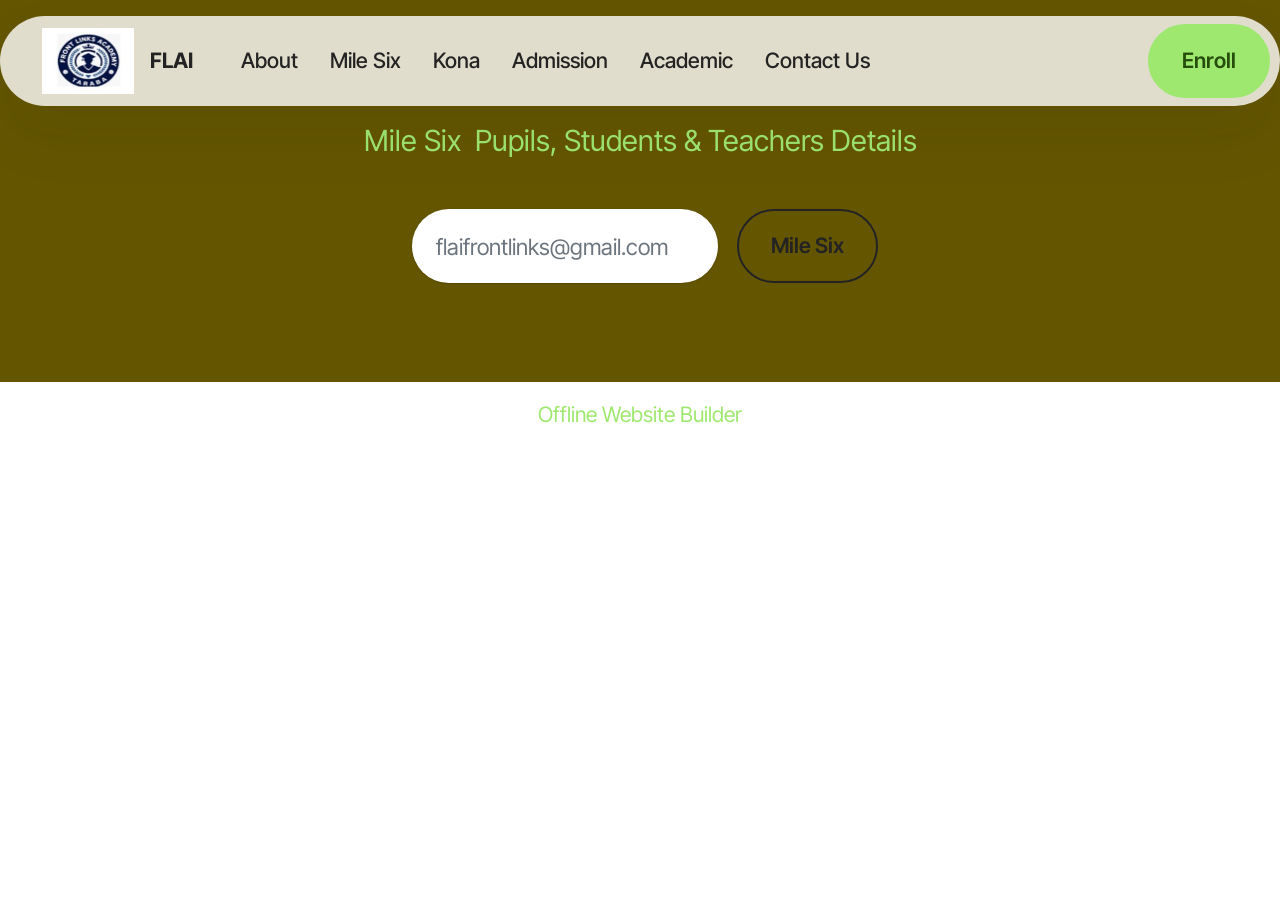
<file: Mile Six.html>
<!DOCTYPE html>
<html  >
<head>
  <!-- Site made with Mobirise Website Builder v6.1.12, https://mobirise.com -->
  <meta charset="UTF-8">
  <meta http-equiv="X-UA-Compatible" content="IE=edge">
  <meta name="generator" content="Mobirise v6.1.12, mobirise.com">
  <meta name="viewport" content="width=device-width, initial-scale=1, minimum-scale=1">
  <link rel="shortcut icon" href="assets/images/front-232x131.jpeg" type="image/x-icon">
  <meta name="description" content="">
  
  
  <title>Mile Six</title>
  <link rel="stylesheet" href="assets/web/assets/mobirise-icons2/mobirise2.css">
  <link rel="stylesheet" href="assets/bootstrap/css/bootstrap.min.css">
  <link rel="stylesheet" href="assets/dropdown/css/style.css">
  <link rel="stylesheet" href="assets/theme/css/style.css">
  <link rel="preload" href="https://fonts.googleapis.com/css?family=Inter+Tight:100,200,300,400,500,600,700,800,900,100i,200i,300i,400i,500i,600i,700i,800i,900i&display=swap" as="style" onload="this.onload=null;this.rel='stylesheet'">
  <noscript><link rel="stylesheet" href="https://fonts.googleapis.com/css?family=Inter+Tight:100,200,300,400,500,600,700,800,900,100i,200i,300i,400i,500i,600i,700i,800i,900i&display=swap"></noscript>
  <link rel="preload" as="style" href="assets/mobirise/css/mbr-additional.css?v=P7QgPz"><link rel="stylesheet" href="assets/mobirise/css/mbr-additional.css?v=P7QgPz" type="text/css">

  
  
  
</head>
<body>
  
  <section data-bs-version="5.1" class="menu menu1 cid-vpVtvI7wzk" once="menu" id="menu01-1">
	

	<nav class="navbar navbar-dropdown navbar-fixed-top navbar-expand-lg">
		<div class="container">
			<div class="navbar-brand">
				<span class="navbar-logo">
					
						<img src="assets/images/front-232x131.jpeg" alt="Mobirise Website Builder" style="height: 4.1rem;">
					
				</span>
				<span class="navbar-caption-wrap"><a class="navbar-caption text-black display-4" href="https://mobiri.se">FLAI</a></span>
			</div>
			<button class="navbar-toggler" type="button" data-toggle="collapse" data-bs-toggle="collapse" data-target="#navbarSupportedContent" data-bs-target="#navbarSupportedContent" aria-controls="navbarNavAltMarkup" aria-expanded="false" aria-label="Toggle navigation">
				<div class="hamburger">
					<span></span>
					<span></span>
					<span></span>
					<span></span>
				</div>
			</button>
			<div class="collapse navbar-collapse" id="navbarSupportedContent">
				<ul class="navbar-nav nav-dropdown" data-app-modern-menu="true"><li class="nav-item">
						<a class="nav-link link text-black text-primary display-4" href="index.html">About</a>
					</li>
					<li class="nav-item">
						<a class="nav-link link text-black text-primary display-4" href="Mile Six.html" aria-expanded="false">Mile Six</a>
					</li>
					<li class="nav-item">
						<a class="nav-link link text-black text-primary display-4" href="Kona.html">Kona</a>
					</li><li class="nav-item"><a class="nav-link link text-black text-primary display-4" href="Admission.html">Admission</a></li><li class="nav-item"><a class="nav-link link text-black text-primary display-4" href="Academic.html">Academic</a></li><li class="nav-item"><a class="nav-link link text-black text-primary display-4" href="Contact Us.html">Contact Us</a></li></ul>
				
				<div class="navbar-buttons mbr-section-btn"><a class="btn btn-primary display-4" href="https://docs.google.com/forms/d/e/1FAIpQLSfsTu2SlYnp4zpm4cTp5CRdZCL0W5uRbPHnuYAsHV6tFRTUJg/viewform?usp=sharing&ouid=110443081614350063165">Enroll</a></div>
			</div>
		</div>
	</nav>
</section>

<section data-bs-version="5.1" class="form1 cid-vpVBsKhMHP" id="form01-7">
	

	

	<div class="container">
		<div class="row content-wrapper justify-content-center">
			<div class="col-lg-7 mbr-form">
				<div class="col-lg-12 col-md-12 col-sm-12">
					<h5 class="mbr-section-title mbr-fonts-style mb-5 display-5"><br><strong><a href="https://docs.google.com/spreadsheets/d/1SmtvRfWpiStGkxeQU4DAaQ1VwqT543J1RB_ONUpXgzQ/edit?gid=0#gid=0" class="text-primary">Mile Six&nbsp; Pupils, Students &amp; Teachers Details</a></strong></h5>
				</div>

				<div class="text-wrapper align-left" data-form-type="formoid">
					<!--Formbuilder Form-->
					<form action="https://mobirise.eu/" method="POST" class="mbr-form form-with-styler" data-form-title="Form Name"><input type="hidden" name="email" data-form-email="true" value="1vXb+MdTXl8lWKi2KY1WPW4IwCN3fJpavAV7F0n8QD5GscFqOL4EnnWilQrwqTnfO/UJ5LL8AcQR9TntxyPqbH32s/KFHaAaa4NTopGg58xXYeURGxAvd5oWjoB0HjFv">
						<div class="row">
							<div hidden="hidden" data-form-alert="" class="alert alert-success col-12">Thanks for filling out the form!</div>
							<div hidden="hidden" data-form-alert-danger="" class="alert alert-danger col-12">
								Oops...! some problem!
							</div>
						</div>
						<div class="dragArea row">
							<div data-for="email" class="col-lg-6 col-md-6 col-sm-12 form-group">
								<input type="email" name="email" data-form-field="email" class="form-control display-7" value="" placeholder="flaifrontlinks@gmail.com" id="email-form01-7">
							</div>
							<div class="col-auto mbr-section-btn"><button type="submit" class="w-100 w-100 w-100 w-100 w-100 w-100 btn btn-black-outline display-4">Mile Six</button></div>
						</div>
					</form>
					<!--Formbuilder Form-->
				</div>
			</div>
		</div>
	</div>
</section><section class="display-7" style="padding: 0;align-items: center;justify-content: center;flex-wrap: wrap;    align-content: center;display: flex;position: relative;height: 4rem;"><a href="https://mobiri.se/4674912" style="flex: 1 1;height: 4rem;position: absolute;width: 100%;z-index: 1;"><img alt="" style="height: 4rem;" src="[data-uri]"></a><p style="margin: 0;text-align: center;" class="display-7">&#8204;</p><a style="z-index:1" href="https://mobirise.com/offline-website-builder.html">Offline Website Builder</a></section><script src="assets/bootstrap/js/bootstrap.bundle.min.js"></script>  <script src="assets/smoothscroll/smooth-scroll.js"></script>  <script src="assets/ytplayer/index.js"></script>  <script src="assets/dropdown/js/navbar-dropdown.js"></script>  <script src="assets/theme/js/script.js"></script>  <script src="assets/formoid/formoid.min.js"></script>  
  
  
</body>
</html>
</file>
<file: assets/web/assets/mobirise-icons2/mobirise2.css>
@font-face {
  font-family: 'Moririse2';
  font-display: swap;
  src:  url('mobirise2.eot?f2bix4');
  src:  url('mobirise2.eot?f2bix4#iefix') format('embedded-opentype'),
    url('mobirise2.woff2?f2bix4') format('woff2'),
    url('mobirise2.woff?f2bix4') format('woff'),
    url('mobirise2.ttf?f2bix4') format('truetype'),
    url('mobirise2.svg?f2bix4#mobirise2') format('svg');
  font-weight: normal;
  font-style: normal;
}

[class^="mobi-"], [class*=" mobi-"] {
  /* use !important to prevent issues with browser extensions that change fonts */
  font-family: 'Moririse2' !important;
  speak: none;
  font-style: normal;
  font-weight: normal;
  font-variant: normal;
  text-transform: none;
  line-height: 1;

  /* Better Font Rendering =========== */
  -webkit-font-smoothing: antialiased;
  -moz-osx-font-smoothing: grayscale;
}

.mobi-mbri-add-submenu:before {
  content: "\e900";
}
.mobi-mbri-alert:before {
  content: "\e901";
}
.mobi-mbri-align-center:before {
  content: "\e902";
}
.mobi-mbri-align-justify:before {
  content: "\e903";
}
.mobi-mbri-align-left:before {
  content: "\e904";
}
.mobi-mbri-align-right:before {
  content: "\e905";
}
.mobi-mbri-android:before {
  content: "\e906";
}
.mobi-mbri-apple:before {
  content: "\e907";
}
.mobi-mbri-arrow-down:before {
  content: "\e908";
}
.mobi-mbri-arrow-next:before {
  content: "\e909";
}
.mobi-mbri-arrow-prev:before {
  content: "\e90a";
}
.mobi-mbri-arrow-up:before {
  content: "\e90b";
}
.mobi-mbri-bold:before {
  content: "\e90c";
}
.mobi-mbri-bookmark:before {
  content: "\e90d";
}
.mobi-mbri-bootstrap:before {
  content: "\e90e";
}
.mobi-mbri-briefcase:before {
  content: "\e90f";
}
.mobi-mbri-browse:before {
  content: "\e910";
}
.mobi-mbri-bulleted-list:before {
  content: "\e911";
}
.mobi-mbri-calendar:before {
  content: "\e912";
}
.mobi-mbri-camera:before {
  content: "\e913";
}
.mobi-mbri-cart-add:before {
  content: "\e914";
}
.mobi-mbri-cart-full:before {
  content: "\e915";
}
.mobi-mbri-cash:before {
  content: "\e916";
}
.mobi-mbri-change-style:before {
  content: "\e917";
}
.mobi-mbri-chat:before {
  content: "\e918";
}
.mobi-mbri-clock:before {
  content: "\e919";
}
.mobi-mbri-close:before {
  content: "\e91a";
}
.mobi-mbri-cloud:before {
  content: "\e91b";
}
.mobi-mbri-code:before {
  content: "\e91c";
}
.mobi-mbri-contact-form:before {
  content: "\e91d";
}
.mobi-mbri-credit-card:before {
  content: "\e91e";
}
.mobi-mbri-cursor-click:before {
  content: "\e91f";
}
.mobi-mbri-cust-feedback:before {
  content: "\e920";
}
.mobi-mbri-database:before {
  content: "\e921";
}
.mobi-mbri-delivery:before {
  content: "\e922";
}
.mobi-mbri-desktop:before {
  content: "\e923";
}
.mobi-mbri-devices:before {
  content: "\e924";
}
.mobi-mbri-down:before {
  content: "\e925";
}
.mobi-mbri-download-2:before {
  content: "\e926";
}
.mobi-mbri-download:before {
  content: "\e927";
}
.mobi-mbri-drag-n-drop-2:before {
  content: "\e928";
}
.mobi-mbri-drag-n-drop:before {
  content: "\e929";
}
.mobi-mbri-edit-2:before {
  content: "\e92a";
}
.mobi-mbri-edit:before {
  content: "\e92b";
}
.mobi-mbri-error:before {
  content: "\e92c";
}
.mobi-mbri-extension:before {
  content: "\e92d";
}
.mobi-mbri-features:before {
  content: "\e92e";
}
.mobi-mbri-file:before {
  content: "\e92f";
}
.mobi-mbri-flag:before {
  content: "\e930";
}
.mobi-mbri-folder:before {
  content: "\e931";
}
.mobi-mbri-gift:before {
  content: "\e932";
}
.mobi-mbri-github:before {
  content: "\e933";
}
.mobi-mbri-globe-2:before {
  content: "\e934";
}
.mobi-mbri-globe:before {
  content: "\e935";
}
.mobi-mbri-growing-chart:before {
  content: "\e936";
}
.mobi-mbri-hearth:before {
  content: "\e937";
}
.mobi-mbri-help:before {
  content: "\e938";
}
.mobi-mbri-home:before {
  content: "\e939";
}
.mobi-mbri-hot-cup:before {
  content: "\e93a";
}
.mobi-mbri-idea:before {
  content: "\e93b";
}
.mobi-mbri-image-gallery:before {
  content: "\e93c";
}
.mobi-mbri-image-slider:before {
  content: "\e93d";
}
.mobi-mbri-info:before {
  content: "\e93e";
}
.mobi-mbri-italic:before {
  content: "\e93f";
}
.mobi-mbri-key:before {
  content: "\e940";
}
.mobi-mbri-laptop:before {
  content: "\e941";
}
.mobi-mbri-layers:before {
  content: "\e942";
}
.mobi-mbri-left-right:before {
  content: "\e943";
}
.mobi-mbri-left:before {
  content: "\e944";
}
.mobi-mbri-letter:before {
  content: "\e945";
}
.mobi-mbri-like:before {
  content: "\e946";
}
.mobi-mbri-link:before {
  content: "\e947";
}
.mobi-mbri-lock:before {
  content: "\e948";
}
.mobi-mbri-login:before {
  content: "\e949";
}
.mobi-mbri-logout:before {
  content: "\e94a";
}
.mobi-mbri-magic-stick:before {
  content: "\e94b";
}
.mobi-mbri-map-pin:before {
  content: "\e94c";
}
.mobi-mbri-menu:before {
  content: "\e94d";
}
.mobi-mbri-mobile-2:before {
  content: "\e94e";
}
.mobi-mbri-mobile-horizontal:before {
  content: "\e94f";
}
.mobi-mbri-mobile:before {
  content: "\e950";
}
.mobi-mbri-mobirise:before {
  content: "\e951";
}
.mobi-mbri-more-horizontal:before {
  content: "\e952";
}
.mobi-mbri-more-vertical:before {
  content: "\e953";
}
.mobi-mbri-music:before {
  content: "\e954";
}
.mobi-mbri-new-file:before {
  content: "\e955";
}
.mobi-mbri-numbered-list:before {
  content: "\e956";
}
.mobi-mbri-opened-folder:before {
  content: "\e957";
}
.mobi-mbri-pages:before {
  content: "\e958";
}
.mobi-mbri-paper-plane:before {
  content: "\e959";
}
.mobi-mbri-paperclip:before {
  content: "\e95a";
}
.mobi-mbri-phone:before {
  content: "\e95b";
}
.mobi-mbri-photo:before {
  content: "\e95c";
}
.mobi-mbri-photos:before {
  content: "\e95d";
}
.mobi-mbri-pin:before {
  content: "\e95e";
}
.mobi-mbri-play:before {
  content: "\e95f";
}
.mobi-mbri-plus:before {
  content: "\e960";
}
.mobi-mbri-preview:before {
  content: "\e961";
}
.mobi-mbri-print:before {
  content: "\e962";
}
.mobi-mbri-protect:before {
  content: "\e963";
}
.mobi-mbri-question:before {
  content: "\e964";
}
.mobi-mbri-quote-left:before {
  content: "\e965";
}
.mobi-mbri-quote-right:before {
  content: "\e966";
}
.mobi-mbri-redo:before {
  content: "\e967";
}
.mobi-mbri-refresh:before {
  content: "\e968";
}
.mobi-mbri-responsive-2:before {
  content: "\e969";
}
.mobi-mbri-responsive:before {
  content: "\e96a";
}
.mobi-mbri-right:before {
  content: "\e96b";
}
.mobi-mbri-rocket:before {
  content: "\e96c";
}
.mobi-mbri-sad-face:before {
  content: "\e96d";
}
.mobi-mbri-sale:before {
  content: "\e96e";
}
.mobi-mbri-save:before {
  content: "\e96f";
}
.mobi-mbri-search:before {
  content: "\e970";
}
.mobi-mbri-setting-2:before {
  content: "\e971";
}
.mobi-mbri-setting-3:before {
  content: "\e972";
}
.mobi-mbri-setting:before {
  content: "\e973";
}
.mobi-mbri-share:before {
  content: "\e974";
}
.mobi-mbri-shopping-bag:before {
  content: "\e975";
}
.mobi-mbri-shopping-basket:before {
  content: "\e976";
}
.mobi-mbri-shopping-cart:before {
  content: "\e977";
}
.mobi-mbri-sites:before {
  content: "\e978";
}
.mobi-mbri-smile-face:before {
  content: "\e979";
}
.mobi-mbri-speed:before {
  content: "\e97a";
}
.mobi-mbri-star:before {
  content: "\e97b";
}
.mobi-mbri-success:before {
  content: "\e97c";
}
.mobi-mbri-sun:before {
  content: "\e97d";
}
.mobi-mbri-sun2:before {
  content: "\e97e";
}
.mobi-mbri-tablet-vertical:before {
  content: "\e97f";
}
.mobi-mbri-tablet:before {
  content: "\e980";
}
.mobi-mbri-target:before {
  content: "\e981";
}
.mobi-mbri-timer:before {
  content: "\e982";
}
.mobi-mbri-to-ftp:before {
  content: "\e983";
}
.mobi-mbri-to-local-drive:before {
  content: "\e984";
}
.mobi-mbri-touch-swipe:before {
  content: "\e985";
}
.mobi-mbri-touch:before {
  content: "\e986";
}
.mobi-mbri-trash:before {
  content: "\e987";
}
.mobi-mbri-underline:before {
  content: "\e988";
}
.mobi-mbri-undo:before {
  content: "\e989";
}
.mobi-mbri-unlink:before {
  content: "\e98a";
}
.mobi-mbri-unlock:before {
  content: "\e98b";
}
.mobi-mbri-up-down:before {
  content: "\e98c";
}
.mobi-mbri-up:before {
  content: "\e98d";
}
.mobi-mbri-update:before {
  content: "\e98e";
}
.mobi-mbri-upload-2:before {
  content: "\e98f";
}
.mobi-mbri-upload:before {
  content: "\e990";
}
.mobi-mbri-user-2:before {
  content: "\e991";
}
.mobi-mbri-user:before {
  content: "\e992";
}
.mobi-mbri-users:before {
  content: "\e993";
}
.mobi-mbri-video-play:before {
  content: "\e994";
}
.mobi-mbri-video:before {
  content: "\e995";
}
.mobi-mbri-watch:before {
  content: "\e996";
}
.mobi-mbri-website-theme-2:before {
  content: "\e997";
}
.mobi-mbri-website-theme:before {
  content: "\e998";
}
.mobi-mbri-wifi:before {
  content: "\e999";
}
.mobi-mbri-windows:before {
  content: "\e99a";
}
.mobi-mbri-zoom-in:before {
  content: "\e99b";
}
.mobi-mbri-zoom-out:before {
  content: "\e99c";
}
</file>
<file: assets/dropdown/css/style.css>
.navbar-dropdown {
  left: 0;
  padding: 0;
  position: absolute;
  right: 0;
  top: 0;
  transition: all 0.45s ease;
  z-index: 1030;
  background: #282828; }
  .navbar-dropdown .navbar-logo {
    margin-right: 0.8rem;
    transition: margin 0.3s ease-in-out;
    vertical-align: middle; }
    .navbar-dropdown .navbar-logo img {
      height: 3.125rem;
      transition: all 0.3s ease-in-out; }
    .navbar-dropdown .navbar-logo.mbr-iconfont {
      font-size: 3.125rem;
      line-height: 3.125rem; }
  .navbar-dropdown .navbar-caption {
    font-weight: 700;
    white-space: normal;
    vertical-align: -4px;
    line-height: 3.125rem !important; }
    .navbar-dropdown .navbar-caption, .navbar-dropdown .navbar-caption:hover {
      color: inherit;
      text-decoration: none; }
  .navbar-dropdown .mbr-iconfont + .navbar-caption {
    vertical-align: -1px; }
  .navbar-dropdown.navbar-fixed-top {
    position: fixed; }
  .navbar-dropdown .navbar-brand span {
    vertical-align: -4px; }
  .navbar-dropdown.bg-color.transparent {
    background: none; }
  .navbar-dropdown.navbar-short .navbar-brand {
    padding: 0.625rem 0; }
    .navbar-dropdown.navbar-short .navbar-brand span {
      vertical-align: -1px; }
  .navbar-dropdown.navbar-short .navbar-caption {
    line-height: 2.375rem !important;
    vertical-align: -2px; }
  .navbar-dropdown.navbar-short .navbar-logo {
    margin-right: 0.5rem; }
    .navbar-dropdown.navbar-short .navbar-logo img {
      height: 2.375rem; }
    .navbar-dropdown.navbar-short .navbar-logo.mbr-iconfont {
      font-size: 2.375rem;
      line-height: 2.375rem; }
  .navbar-dropdown.navbar-short .mbr-table-cell {
    height: 3.625rem; }
  .navbar-dropdown .navbar-close {
    left: 0.6875rem;
    position: fixed;
    top: 0.75rem;
    z-index: 1000; }
  .navbar-dropdown .hamburger-icon {
    content: "";
    display: inline-block;
    vertical-align: middle;
    width: 16px;
    -webkit-box-shadow: 0 -6px 0 1px #282828,0 0 0 1px #282828,0 6px 0 1px #282828;
    -moz-box-shadow: 0 -6px 0 1px #282828,0 0 0 1px #282828,0 6px 0 1px #282828;
    box-shadow: 0 -6px 0 1px #282828,0 0 0 1px #282828,0 6px 0 1px #282828; }

.dropdown-menu .dropdown-toggle[data-toggle="dropdown-submenu"]::after {
  border-bottom: 0.35em solid transparent;
  border-left: 0.35em solid;
  border-right: 0;
  border-top: 0.35em solid transparent;
  margin-left: 0.3rem; }

.dropdown-menu .dropdown-item:focus {
  outline: 0; }

.nav-dropdown {
  font-size: 0.75rem;
  font-weight: 500;
  height: auto !important; }
  .nav-dropdown .nav-btn {
    padding-left: 1rem; }
  .nav-dropdown .link {
    margin: .667em 1.667em;
    font-weight: 500;
    padding: 0;
    transition: color .2s ease-in-out; }
    .nav-dropdown .link.dropdown-toggle {
      margin-right: 2.583em; }
      .nav-dropdown .link.dropdown-toggle::after {
        margin-left: .25rem;
        border-top: 0.35em solid;
        border-right: 0.35em solid transparent;
        border-left: 0.35em solid transparent;
        border-bottom: 0; }
      .nav-dropdown .link.dropdown-toggle[aria-expanded="true"] {
        margin: 0;
        padding: 0.667em 3.263em  0.667em 1.667em; }
  .nav-dropdown .link::after,
  .nav-dropdown .dropdown-item::after {
    color: inherit; }
  .nav-dropdown .btn {
    font-size: 0.75rem;
    font-weight: 700;
    letter-spacing: 0;
    margin-bottom: 0;
    padding-left: 1.25rem;
    padding-right: 1.25rem; }
  .nav-dropdown .dropdown-menu {
    border-radius: 0;
    border: 0;
    left: 0;
    margin: 0;
    padding-bottom: 1.25rem;
    padding-top: 1.25rem;
    position: relative; }
  .nav-dropdown .dropdown-submenu {
    margin-left: 0.125rem;
    top: 0; }
  .nav-dropdown .dropdown-item {
    font-weight: 500;
    line-height: 2;
    padding: 0.3846em 4.615em 0.3846em 1.5385em;
    position: relative;
    transition: color .2s ease-in-out, background-color .2s ease-in-out; }
    .nav-dropdown .dropdown-item::after {
      margin-top: -0.3077em;
      position: absolute;
      right: 1.1538em;
      top: 50%; }
    .nav-dropdown .dropdown-item:focus, .nav-dropdown .dropdown-item:hover {
      background: none; }

@media (max-width: 767px) {
  .nav-dropdown.navbar-toggleable-sm {
    bottom: 0;
    display: none;
    left: 0;
    overflow-x: hidden;
    position: fixed;
    top: 0;
    transform: translateX(-100%);
    -ms-transform: translateX(-100%);
    -webkit-transform: translateX(-100%);
    width: 18.75rem;
    z-index: 999; } }
.nav-dropdown.navbar-toggleable-xl {
  bottom: 0;
  display: none;
  left: 0;
  overflow-x: hidden;
  position: fixed;
  top: 0;
  transform: translateX(-100%);
  -ms-transform: translateX(-100%);
  -webkit-transform: translateX(-100%);
  width: 18.75rem;
  z-index: 999; }

.nav-dropdown-sm {
  display: block !important;
  overflow-x: hidden;
  overflow: auto;
  padding-top: 3.875rem; }
  .nav-dropdown-sm::after {
    content: "";
    display: block;
    height: 3rem;
    width: 100%; }
  .nav-dropdown-sm.collapse.in ~ .navbar-close {
    display: block !important; }
  .nav-dropdown-sm.collapsing, .nav-dropdown-sm.collapse.in {
    transform: translateX(0);
    -ms-transform: translateX(0);
    -webkit-transform: translateX(0);
    transition: all 0.25s ease-out;
    -webkit-transition: all 0.25s ease-out;
    background: #282828; }
  .nav-dropdown-sm.collapsing[aria-expanded="false"] {
    transform: translateX(-100%);
    -ms-transform: translateX(-100%);
    -webkit-transform: translateX(-100%); }
  .nav-dropdown-sm .nav-item {
    display: block;
    margin-left: 0 !important;
    padding-left: 0; }
  .nav-dropdown-sm .link,
  .nav-dropdown-sm .dropdown-item {
    border-top: 1px dotted rgba(255, 255, 255, 0.1);
    font-size: 0.8125rem;
    line-height: 1.6;
    margin: 0 !important;
    padding: 0.875rem 2.4rem 0.875rem 1.5625rem !important;
    position: relative;
    white-space: normal; }
    .nav-dropdown-sm .link:focus, .nav-dropdown-sm .link:hover,
    .nav-dropdown-sm .dropdown-item:focus,
    .nav-dropdown-sm .dropdown-item:hover {
      background: rgba(0, 0, 0, 0.2) !important;
      color: #c0a375; }
  .nav-dropdown-sm .nav-btn {
    position: relative;
    padding: 1.5625rem 1.5625rem 0 1.5625rem; }
    .nav-dropdown-sm .nav-btn::before {
      border-top: 1px dotted rgba(255, 255, 255, 0.1);
      content: "";
      left: 0;
      position: absolute;
      top: 0;
      width: 100%; }
    .nav-dropdown-sm .nav-btn + .nav-btn {
      padding-top: 0.625rem; }
      .nav-dropdown-sm .nav-btn + .nav-btn::before {
        display: none; }
  .nav-dropdown-sm .btn {
    padding: 0.625rem 0; }
  .nav-dropdown-sm .dropdown-toggle[data-toggle="dropdown-submenu"]::after {
    margin-left: .25rem;
    border-top: 0.35em solid;
    border-right: 0.35em solid transparent;
    border-left: 0.35em solid transparent;
    border-bottom: 0; }
  .nav-dropdown-sm .dropdown-toggle[data-toggle="dropdown-submenu"][aria-expanded="true"]::after {
    border-top: 0;
    border-right: 0.35em solid transparent;
    border-left: 0.35em solid transparent;
    border-bottom: 0.35em solid; }
  .nav-dropdown-sm .dropdown-menu {
    margin: 0;
    padding: 0;
    position: relative;
    top: 0;
    left: 0;
    width: 100%;
    border: 0;
    float: none;
    border-radius: 0;
    background: none; }
  .nav-dropdown-sm .dropdown-submenu {
    left: 100%;
    margin-left: 0.125rem;
    margin-top: -1.25rem;
    top: 0; }

.navbar-toggleable-sm .nav-dropdown .dropdown-menu {
  position: absolute; }

.navbar-toggleable-sm .nav-dropdown .dropdown-submenu {
  left: 100%;
  margin-left: 0.125rem;
  margin-top: -1.25rem;
  top: 0; }

.navbar-toggleable-sm.opened .nav-dropdown .dropdown-menu {
  position: relative; }

.navbar-toggleable-sm.opened .nav-dropdown .dropdown-submenu {
  left: 0;
  margin-left: 00rem;
  margin-top: 0rem;
  top: 0; }

.is-builder .nav-dropdown.collapsing {
  transition: none !important; }
</file>
<file: assets/theme/css/style.css>
@charset "UTF-8";
section {
  background-color: #ffffff;
}

body {
  font-style: normal;
  line-height: 1.5;
  font-weight: 400;
  color: #232323;
  position: relative;
}

button {
  background-color: transparent;
  border-color: transparent;
}

.embla__button,
.carousel-control {
  background-color: #edefea !important;
  opacity: 0.8 !important;
  color: #464845 !important;
  border-color: #edefea !important;
}

.carousel .close,
.modalWindow .close {
  background-color: #edefea !important;
  color: #464845 !important;
  border-color: #edefea !important;
  opacity: 0.8 !important;
}

.carousel .close:hover,
.modalWindow .close:hover {
  opacity: 1 !important;
}

.carousel-indicators li {
  background-color: #edefea !important;
  border: 2px solid #464845 !important;
}

.carousel-indicators li:hover,
.carousel-indicators li:active {
  opacity: 0.8 !important;
}

.embla__button:hover,
.carousel-control:hover {
  background-color: #edefea !important;
  opacity: 1 !important;
}

.modalWindow-video-container {
  height: 80%;
}

section,
.container,
.container-fluid {
  position: relative;
  word-wrap: break-word;
}

a.mbr-iconfont:hover {
  text-decoration: none;
}

.article .lead p,
.article .lead ul,
.article .lead ol,
.article .lead pre,
.article .lead blockquote {
  margin-bottom: 0;
}

a {
  font-style: normal;
  font-weight: 400;
  cursor: pointer;
}
a, a:hover {
  text-decoration: none;
}

.mbr-section-title {
  font-style: normal;
  line-height: 1.3;
}

.mbr-section-subtitle {
  line-height: 1.3;
}

.mbr-text {
  font-style: normal;
  line-height: 1.7;
}

h1,
h2,
h3,
h4,
h5,
h6,
.display-1,
.display-2,
.display-4,
.display-5,
.display-7,
span,
p,
a {
  line-height: 1;
  word-break: break-word;
  word-wrap: break-word;
  font-weight: 400;
}

b,
strong {
  font-weight: bold;
}

input:-webkit-autofill, input:-webkit-autofill:hover, input:-webkit-autofill:focus, input:-webkit-autofill:active {
  transition-delay: 9999s;
  -webkit-transition-property: background-color, color;
  transition-property: background-color, color;
}

textarea[type=hidden] {
  display: none;
}

section {
  background-position: 50% 50%;
  background-repeat: no-repeat;
  background-size: cover;
}
section .mbr-background-video,
section .mbr-background-video-preview {
  position: absolute;
  bottom: 0;
  left: 0;
  right: 0;
  top: 0;
}

.hidden {
  visibility: hidden;
}

.mbr-z-index20 {
  z-index: 20;
}

/*! Base colors */
.mbr-white {
  color: #ffffff;
}

.mbr-black {
  color: #111111;
}

.mbr-bg-white {
  background-color: #ffffff;
}

.mbr-bg-black {
  background-color: #000000;
}

/*! Text-aligns */
.align-left {
  text-align: left;
}

.align-center {
  text-align: center;
}

.align-right {
  text-align: right;
}

/*! Font-weight  */
.mbr-light {
  font-weight: 300;
}

.mbr-regular {
  font-weight: 400;
}

.mbr-semibold {
  font-weight: 500;
}

.mbr-bold {
  font-weight: 700;
}

/*! Media  */
.media-content {
  flex-basis: 100%;
}

.media-container-row {
  display: flex;
  flex-direction: row;
  flex-wrap: wrap;
  justify-content: center;
  align-content: center;
  align-items: start;
}
.media-container-row .media-size-item {
  width: 400px;
}

.media-container-column {
  display: flex;
  flex-direction: column;
  flex-wrap: wrap;
  justify-content: center;
  align-content: center;
  align-items: stretch;
}
.media-container-column > * {
  width: 100%;
}

@media (min-width: 992px) {
  .media-container-row {
    flex-wrap: nowrap;
  }
}
figure {
  margin-bottom: 0;
  overflow: hidden;
}

figure[mbr-media-size] {
  transition: width 0.1s;
}

img,
iframe {
  display: block;
  width: 100%;
}

.card {
  background-color: transparent;
  border: none;
}

.card-box {
  width: 100%;
}

.card-img {
  text-align: center;
  flex-shrink: 0;
  -webkit-flex-shrink: 0;
}

.media {
  max-width: 100%;
  margin: 0 auto;
}

.mbr-figure {
  align-self: center;
}

.media-container > div {
  max-width: 100%;
}

.mbr-figure img,
.card-img img {
  width: 100%;
}

@media (max-width: 991px) {
  .media-size-item {
    width: auto !important;
  }
  .media {
    width: auto;
  }
  .mbr-figure {
    width: 100% !important;
  }
}
/*! Buttons */
.mbr-section-btn {
  margin-left: -0.6rem;
  margin-right: -0.6rem;
  font-size: 0;
}

.btn {
  font-weight: 600;
  border-width: 1px;
  font-style: normal;
  margin: 0.6rem 0.6rem;
  white-space: normal;
  transition: all 0.2s ease-in-out;
  display: inline-flex;
  align-items: center;
  justify-content: center;
  word-break: break-word;
}

.btn-sm {
  font-weight: 600;
  letter-spacing: 0px;
  transition: all 0.3s ease-in-out;
}

.btn-md {
  font-weight: 600;
  letter-spacing: 0px;
  transition: all 0.3s ease-in-out;
}

.btn-lg {
  font-weight: 600;
  letter-spacing: 0px;
  transition: all 0.3s ease-in-out;
}

.btn-form {
  margin: 0;
}
.btn-form:hover {
  cursor: pointer;
}

nav .mbr-section-btn {
  margin-left: 0rem;
  margin-right: 0rem;
}

/*! Btn icon margin */
.btn .mbr-iconfont,
.btn.btn-sm .mbr-iconfont {
  order: 1;
  cursor: pointer;
  margin-left: 0.5rem;
  vertical-align: sub;
}

.btn.btn-md .mbr-iconfont,
.btn.btn-md .mbr-iconfont {
  margin-left: 0.8rem;
}

.mbr-regular {
  font-weight: 400;
}

.mbr-semibold {
  font-weight: 500;
}

.mbr-bold {
  font-weight: 700;
}

[type=submit] {
  -webkit-appearance: none;
}

/*! Full-screen */
.mbr-fullscreen .mbr-overlay {
  min-height: 100vh;
}

.mbr-fullscreen {
  display: flex;
  display: -moz-flex;
  display: -ms-flex;
  display: -o-flex;
  align-items: center;
  min-height: 100vh;
  padding-top: 3rem;
  padding-bottom: 3rem;
}

/*! Map */
.map {
  height: 25rem;
  position: relative;
}
.map iframe {
  width: 100%;
  height: 100%;
}

/*! Scroll to top arrow */
.mbr-arrow-up {
  bottom: 25px;
  right: 90px;
  position: fixed;
  text-align: right;
  z-index: 5000;
  color: #ffffff;
  font-size: 22px;
}

.mbr-arrow-up a {
  background: rgba(0, 0, 0, 0.2);
  border-radius: 50%;
  color: #fff;
  display: inline-block;
  height: 60px;
  width: 60px;
  border: 2px solid #fff;
  outline-style: none !important;
  position: relative;
  text-decoration: none;
  transition: all 0.3s ease-in-out;
  cursor: pointer;
  text-align: center;
}
.mbr-arrow-up a:hover {
  background-color: rgba(0, 0, 0, 0.4);
}
.mbr-arrow-up a i {
  line-height: 60px;
}

.mbr-arrow-up-icon {
  display: block;
  color: #fff;
}

.mbr-arrow-up-icon::before {
  content: "›";
  display: inline-block;
  font-family: serif;
  font-size: 22px;
  line-height: 1;
  font-style: normal;
  position: relative;
  top: 6px;
  left: -4px;
  transform: rotate(-90deg);
}

/*! Arrow Down */
.mbr-arrow {
  position: absolute;
  bottom: 45px;
  left: 50%;
  width: 60px;
  height: 60px;
  cursor: pointer;
  background-color: rgba(80, 80, 80, 0.5);
  border-radius: 50%;
  transform: translateX(-50%);
}
@media (max-width: 767px) {
  .mbr-arrow {
    display: none;
  }
}
.mbr-arrow > a {
  display: inline-block;
  text-decoration: none;
  outline-style: none;
  animation: arrowdown 1.7s ease-in-out infinite;
  color: #ffffff;
}
.mbr-arrow > a > i {
  position: absolute;
  top: -2px;
  left: 15px;
  font-size: 2rem;
}

#scrollToTop a i::before {
  content: "";
  position: absolute;
  display: block;
  border-bottom: 2.5px solid #fff;
  border-left: 2.5px solid #fff;
  width: 27.8%;
  height: 27.8%;
  left: 50%;
  top: 51%;
  transform: translateY(-30%) translateX(-50%) rotate(135deg);
}

@keyframes arrowdown {
  0% {
    transform: translateY(0px);
  }
  50% {
    transform: translateY(-5px);
  }
  100% {
    transform: translateY(0px);
  }
}
@media (max-width: 500px) {
  .mbr-arrow-up {
    left: 0;
    right: 0;
    text-align: center;
  }
}
/*Gradients animation*/
@keyframes gradient-animation {
  from {
    background-position: 0% 100%;
    animation-timing-function: ease-in-out;
  }
  to {
    background-position: 100% 0%;
    animation-timing-function: ease-in-out;
  }
}
.bg-gradient {
  background-size: 200% 200%;
  animation: gradient-animation 5s infinite alternate;
  -webkit-animation: gradient-animation 5s infinite alternate;
}

.menu .navbar-brand {
  display: -webkit-flex;
}
.menu .navbar-brand span {
  display: flex;
  display: -webkit-flex;
}
.menu .navbar-brand .navbar-caption-wrap {
  display: -webkit-flex;
}
.menu .navbar-brand .navbar-logo img {
  display: -webkit-flex;
  width: auto;
}
@media (min-width: 768px) and (max-width: 991px) {
  .menu .navbar-toggleable-sm .navbar-nav {
    display: -ms-flexbox;
  }
}
@media (max-width: 991px) {
  .menu .navbar-collapse {
    max-height: 93.5vh;
  }
  .menu .navbar-collapse.show {
    overflow: auto;
  }
}
@media (min-width: 992px) {
  .menu .navbar-nav.nav-dropdown {
    display: -webkit-flex;
  }
  .menu .navbar-toggleable-sm .navbar-collapse {
    display: -webkit-flex !important;
  }
  .menu .collapsed .navbar-collapse {
    max-height: 93.5vh;
  }
  .menu .collapsed .navbar-collapse.show {
    overflow: auto;
  }
}
@media (max-width: 767px) {
  .menu .navbar-collapse {
    max-height: 80vh;
  }
}

.nav-link .mbr-iconfont {
  margin-right: 0.5rem;
}

.navbar {
  display: -webkit-flex;
  -webkit-flex-wrap: wrap;
  -webkit-align-items: center;
  -webkit-justify-content: space-between;
}

.navbar-collapse {
  -webkit-flex-basis: 100%;
  -webkit-flex-grow: 1;
  -webkit-align-items: center;
}

.nav-dropdown .link {
  padding: 0.667em 1.667em !important;
  margin: 0 !important;
}

.nav {
  display: -webkit-flex;
  -webkit-flex-wrap: wrap;
}

.row {
  display: -webkit-flex;
  -webkit-flex-wrap: wrap;
}

.justify-content-center {
  -webkit-justify-content: center;
}

.form-inline {
  display: -webkit-flex;
}

.card-wrapper {
  -webkit-flex: 1;
}

.carousel-control {
  z-index: 10;
  display: -webkit-flex;
}

.carousel-controls {
  display: -webkit-flex;
}

.media {
  display: -webkit-flex;
}

.form-group:focus {
  outline: none;
}

.jq-selectbox__select {
  padding: 7px 0;
  position: relative;
}

.jq-selectbox__dropdown {
  overflow: hidden;
  border-radius: 10px;
  position: absolute;
  top: 100%;
  left: 0 !important;
  width: 100% !important;
}

.jq-selectbox__trigger-arrow {
  right: 0;
  transform: translateY(-50%);
}

.jq-selectbox li {
  padding: 1.07em 0.5em;
}

input[type=range] {
  padding-left: 0 !important;
  padding-right: 0 !important;
}

.modal-dialog,
.modal-content {
  height: 100%;
}

.modal-dialog .carousel-inner {
  height: calc(100vh - 1.75rem);
}
@media (max-width: 575px) {
  .modal-dialog .carousel-inner {
    height: calc(100vh - 1rem);
  }
}

.carousel-item {
  text-align: center;
}

.carousel-item img {
  margin: auto;
}

.navbar-toggler {
  align-self: flex-start;
  padding: 0.25rem 0.75rem;
  font-size: 1.25rem;
  line-height: 1;
  background: transparent;
  border: 1px solid transparent;
  border-radius: 0.25rem;
}

.navbar-toggler:focus,
.navbar-toggler:hover {
  text-decoration: none;
  box-shadow: none;
}

.navbar-toggler-icon {
  display: inline-block;
  width: 1.5em;
  height: 1.5em;
  vertical-align: middle;
  content: "";
  background: no-repeat center center;
  background-size: 100% 100%;
}

.navbar-toggler-left {
  position: absolute;
  left: 1rem;
}

.navbar-toggler-right {
  position: absolute;
  right: 1rem;
}

.card-img {
  width: auto;
}

.menu .navbar.collapsed:not(.beta-menu) {
  flex-direction: column;
}

.carousel-item.active,
.carousel-item-next,
.carousel-item-prev {
  display: flex;
}

.note-air-layout .dropup .dropdown-menu,
.note-air-layout .navbar-fixed-bottom .dropdown .dropdown-menu {
  bottom: initial !important;
}

html,
body {
  height: auto;
  min-height: 100vh;
}

.dropup .dropdown-toggle::after {
  display: none;
}

.form-asterisk {
  font-family: initial;
  position: absolute;
  top: -2px;
  font-weight: normal;
}

.form-control-label {
  position: relative;
  cursor: pointer;
  margin-bottom: 0.357em;
  padding: 0;
}

.alert {
  color: #ffffff;
  border-radius: 0;
  border: 0;
  font-size: 1.1rem;
  line-height: 1.5;
  margin-bottom: 1.875rem;
  padding: 1.25rem;
  position: relative;
  text-align: center;
}
.alert.alert-form::after {
  background-color: inherit;
  bottom: -7px;
  content: "";
  display: block;
  height: 14px;
  left: 50%;
  margin-left: -7px;
  position: absolute;
  transform: rotate(45deg);
  width: 14px;
}

.form-control {
  background-color: #ffffff;
  background-clip: border-box;
  color: #232323;
  line-height: 1rem !important;
  height: auto;
  padding: 1.2rem 2rem;
  transition: border-color 0.25s ease 0s;
  border: 1px solid transparent !important;
  border-radius: 4px;
  box-shadow: rgba(0, 0, 0, 0.07) 0px 1px 1px 0px, rgba(0, 0, 0, 0.07) 0px 1px 3px 0px, rgba(0, 0, 0, 0.03) 0px 0px 0px 1px;
}
.form-active .form-control:invalid {
  border-color: red;
}

.row > * {
  padding-right: 1rem;
  padding-left: 1rem;
}

form .row {
  margin-left: -0.6rem;
  margin-right: -0.6rem;
}
form .row [class*=col] {
  padding-left: 0.6rem;
  padding-right: 0.6rem;
}

form .mbr-section-btn {
  padding-left: 0.6rem;
  padding-right: 0.6rem;
}

form .form-check-input {
  margin-top: 0.5;
}

textarea.form-control {
  line-height: 1.5rem !important;
}

.form-group {
  margin-bottom: 1.2rem;
}

.form-control,
form .btn {
  min-height: 48px;
}

.gdpr-block label span.textGDPR input[name=gdpr] {
  top: 7px;
}

.form-control:focus {
  box-shadow: none;
}

:focus {
  outline: none;
}

.mbr-overlay {
  background-color: #000;
  bottom: 0;
  left: 0;
  opacity: 0.5;
  position: absolute;
  right: 0;
  top: 0;
  z-index: 0;
  pointer-events: none;
}

blockquote {
  font-style: italic;
  padding: 3rem;
  font-size: 1.09rem;
  position: relative;
  border-left: 3px solid;
}

ul,
ol,
pre,
blockquote {
  margin-bottom: 2.3125rem;
}

.mt-4 {
  margin-top: 2rem !important;
}

.mb-4 {
  margin-bottom: 2rem !important;
}

.container,
.container-fluid {
  padding-left: 16px;
  padding-right: 16px;
}

.row {
  margin-left: -16px;
  margin-right: -16px;
}
.row > [class*=col] {
  padding-left: 16px;
  padding-right: 16px;
}

@media (min-width: 992px) {
  .container-fluid {
    padding-left: 32px;
    padding-right: 32px;
  }
}
@media (max-width: 991px) {
  .mbr-container {
    padding-left: 16px;
    padding-right: 16px;
  }
}
.app-video-wrapper > img {
  opacity: 1;
}

.app-video-wrapper {
  background: transparent;
}

.item {
  position: relative;
}

.dropdown-menu .dropdown-menu {
  left: 100%;
}

.dropdown-item + .dropdown-menu {
  display: none;
}

.dropdown-item:hover + .dropdown-menu,
.dropdown-menu:hover {
  display: block;
}

@media (min-aspect-ratio: 16/9) {
  .mbr-video-foreground {
    height: 300% !important;
    top: -100% !important;
  }
}
@media (max-aspect-ratio: 16/9) {
  .mbr-video-foreground {
    width: 300% !important;
    left: -100% !important;
  }
}.engine {
	position: absolute;
	text-indent: -2400px;
	text-align: center;
	padding: 0;
	top: 0;
	left: -2400px;
}
</file>
<file: assets/mobirise/css/mbr-additional.css>
.btn {
  border-width: 2px;
}
img,
.card-wrap,
.card-wrapper,
.video-wrapper,
.mbr-figure iframe,
.google-map iframe,
.slide-content,
.plan,
.card,
.item-wrapper,
.item-wrapper .mbr-overlay {
  border-radius: 2rem !important;
}
.video-wrapper {
  overflow: hidden;
}
body {
  font-family: Inter Tight;
}
.display-1 {
  font-family: 'Inter Tight', sans-serif;
  font-size: 5rem;
  line-height: 1;
}
.display-1 > .mbr-iconfont {
  font-size: 6.25rem;
}
.display-2 {
  font-family: 'Inter Tight', sans-serif;
  font-size: 4rem;
  line-height: 1;
}
.display-2 > .mbr-iconfont {
  font-size: 5rem;
}
.display-4 {
  font-family: 'Inter Tight', sans-serif;
  font-size: 1.4rem;
  line-height: 1.5;
}
.display-4 > .mbr-iconfont {
  font-size: 1.75rem;
}
.display-5 {
  font-family: 'Inter Tight', sans-serif;
  font-size: 2rem;
  line-height: 1.5;
}
.display-5 > .mbr-iconfont {
  font-size: 2.5rem;
}
.display-7 {
  font-family: 'Inter Tight', sans-serif;
  font-size: 1.4rem;
  line-height: 1.3;
}
.display-7 > .mbr-iconfont {
  font-size: 1.75rem;
}
/* ---- Fluid typography for mobile devices ---- */
/* 1.4 - font scale ratio ( bootstrap == 1.42857 ) */
/* 100vw - current viewport width */
/* (48 - 20)  48 == 48rem == 768px, 20 == 20rem == 320px(minimal supported viewport) */
/* 0.65 - min scale variable, may vary */
@media (max-width: 992px) {
  .display-1 {
    font-size: 4rem;
  }
}
@media (max-width: 768px) {
  .display-1 {
    font-size: 3.5rem;
    font-size: calc( 2.4rem + (5 - 2.4) * ((100vw - 20rem) / (48 - 20)));
    line-height: calc( 1.1 * (2.4rem + (5 - 2.4) * ((100vw - 20rem) / (48 - 20))));
  }
  .display-2 {
    font-size: 3.2rem;
    font-size: calc( 2.05rem + (4 - 2.05) * ((100vw - 20rem) / (48 - 20)));
    line-height: calc( 1.3 * (2.05rem + (4 - 2.05) * ((100vw - 20rem) / (48 - 20))));
  }
  .display-4 {
    font-size: 1.12rem;
    font-size: calc( 1.14rem + (1.4 - 1.14) * ((100vw - 20rem) / (48 - 20)));
    line-height: calc( 1.4 * (1.14rem + (1.4 - 1.14) * ((100vw - 20rem) / (48 - 20))));
  }
  .display-5 {
    font-size: 1.6rem;
    font-size: calc( 1.35rem + (2 - 1.35) * ((100vw - 20rem) / (48 - 20)));
    line-height: calc( 1.4 * (1.35rem + (2 - 1.35) * ((100vw - 20rem) / (48 - 20))));
  }
  .display-7 {
    font-size: 1.12rem;
    font-size: calc( 1.14rem + (1.4 - 1.14) * ((100vw - 20rem) / (48 - 20)));
    line-height: calc( 1.4 * (1.14rem + (1.4 - 1.14) * ((100vw - 20rem) / (48 - 20))));
  }
}
@media (min-width: 992px) and (max-width: 1400px) {
  .display-1 {
    font-size: 3.5rem;
    font-size: calc( 2.4rem + (5 - 2.4) * ((100vw - 62rem) / (87 - 62)));
    line-height: calc( 1.1 * (2.4rem + (5 - 2.4) * ((100vw - 62rem) / (87 - 62))));
  }
  .display-2 {
    font-size: 3.2rem;
    font-size: calc( 2.05rem + (4 - 2.05) * ((100vw - 62rem) / (87 - 62)));
    line-height: calc( 1.3 * (2.05rem + (4 - 2.05) * ((100vw - 62rem) / (87 - 62))));
  }
  .display-4 {
    font-size: 1.12rem;
    font-size: calc( 1.14rem + (1.4 - 1.14) * ((100vw - 62rem) / (87 - 62)));
    line-height: calc( 1.4 * (1.14rem + (1.4 - 1.14) * ((100vw - 62rem) / (87 - 62))));
  }
  .display-5 {
    font-size: 1.6rem;
    font-size: calc( 1.35rem + (2 - 1.35) * ((100vw - 62rem) / (87 - 62)));
    line-height: calc( 1.4 * (1.35rem + (2 - 1.35) * ((100vw - 62rem) / (87 - 62))));
  }
  .display-7 {
    font-size: 1.12rem;
    font-size: calc( 1.14rem + (1.4 - 1.14) * ((100vw - 62rem) / (87 - 62)));
    line-height: calc( 1.4 * (1.14rem + (1.4 - 1.14) * ((100vw - 62rem) / (87 - 62))));
  }
}
/* Buttons */
.btn {
  padding: 1.25rem 2rem;
  border-radius: 4px;
}
@media (max-width: 767px) {
  .btn {
    padding: 0.75rem 1.5rem;
  }
}
.btn-sm {
  padding: 0.6rem 1.2rem;
  border-radius: 4px;
}
.btn-md {
  padding: 0.6rem 1.2rem;
  border-radius: 4px;
}
.btn-lg {
  padding: 1.25rem 2rem;
  border-radius: 4px;
}
.bg-primary {
  background-color: #9fe870 !important;
}
.bg-success {
  background-color: #3a341c !important;
}
.bg-info {
  background-color: #320707 !important;
}
.bg-warning {
  background-color: #a0e2e1 !important;
}
.bg-danger {
  background-color: #ffea64 !important;
}
.btn-primary,
.btn-primary:active {
  background-color: #9fe870 !important;
  border-color: #9fe870 !important;
  color: #264d0c !important;
  box-shadow: none;
}
.btn-primary:hover,
.btn-primary:focus,
.btn-primary.focus,
.btn-primary.active {
  color: inherit;
  background-color: #bcef9c !important;
  border-color: #bcef9c !important;
  box-shadow: none;
}
.btn-primary.disabled,
.btn-primary:disabled {
  color: #264d0c !important;
  background-color: #bcef9c !important;
  border-color: #bcef9c !important;
}
.btn-secondary,
.btn-secondary:active {
  background-color: #ffd7ef !important;
  border-color: #ffd7ef !important;
  color: #d70081 !important;
  box-shadow: none;
}
.btn-secondary:hover,
.btn-secondary:focus,
.btn-secondary.focus,
.btn-secondary.active {
  color: inherit;
  background-color: #ffffff !important;
  border-color: #ffffff !important;
  box-shadow: none;
}
.btn-secondary.disabled,
.btn-secondary:disabled {
  color: #d70081 !important;
  background-color: #ffffff !important;
  border-color: #ffffff !important;
}
.btn-info,
.btn-info:active {
  background-color: #320707 !important;
  border-color: #320707 !important;
  color: #ffffff !important;
  box-shadow: none;
}
.btn-info:hover,
.btn-info:focus,
.btn-info.focus,
.btn-info.active {
  color: inherit;
  background-color: #5f0d0d !important;
  border-color: #5f0d0d !important;
  box-shadow: none;
}
.btn-info.disabled,
.btn-info:disabled {
  color: #ffffff !important;
  background-color: #5f0d0d !important;
  border-color: #5f0d0d !important;
}
.btn-success,
.btn-success:active {
  background-color: #3a341c !important;
  border-color: #3a341c !important;
  color: #ffffff !important;
  box-shadow: none;
}
.btn-success:hover,
.btn-success:focus,
.btn-success.focus,
.btn-success.active {
  color: inherit;
  background-color: #5c532d !important;
  border-color: #5c532d !important;
  box-shadow: none;
}
.btn-success.disabled,
.btn-success:disabled {
  color: #ffffff !important;
  background-color: #5c532d !important;
  border-color: #5c532d !important;
}
.btn-warning,
.btn-warning:active {
  background-color: #a0e2e1 !important;
  border-color: #a0e2e1 !important;
  color: #1f6463 !important;
  box-shadow: none;
}
.btn-warning:hover,
.btn-warning:focus,
.btn-warning.focus,
.btn-warning.active {
  color: inherit;
  background-color: #c7eeed !important;
  border-color: #c7eeed !important;
  box-shadow: none;
}
.btn-warning.disabled,
.btn-warning:disabled {
  color: #1f6463 !important;
  background-color: #c7eeed !important;
  border-color: #c7eeed !important;
}
.btn-danger,
.btn-danger:active {
  background-color: #ffea64 !important;
  border-color: #ffea64 !important;
  color: #645600 !important;
  box-shadow: none;
}
.btn-danger:hover,
.btn-danger:focus,
.btn-danger.focus,
.btn-danger.active {
  color: inherit;
  background-color: #fff197 !important;
  border-color: #fff197 !important;
  box-shadow: none;
}
.btn-danger.disabled,
.btn-danger:disabled {
  color: #645600 !important;
  background-color: #fff197 !important;
  border-color: #fff197 !important;
}
.btn-white,
.btn-white:active {
  background-color: #eff0ec !important;
  border-color: #eff0ec !important;
  color: #757b62 !important;
  box-shadow: none;
}
.btn-white:hover,
.btn-white:focus,
.btn-white.focus,
.btn-white.active {
  color: inherit;
  background-color: #ffffff !important;
  border-color: #ffffff !important;
  box-shadow: none;
}
.btn-white.disabled,
.btn-white:disabled {
  color: #757b62 !important;
  background-color: #ffffff !important;
  border-color: #ffffff !important;
}
.btn-black,
.btn-black:active {
  background-color: #232323 !important;
  border-color: #232323 !important;
  color: #ffffff !important;
  box-shadow: none;
}
.btn-black:hover,
.btn-black:focus,
.btn-black.focus,
.btn-black.active {
  color: inherit;
  background-color: #3d3d3d !important;
  border-color: #3d3d3d !important;
  box-shadow: none;
}
.btn-black.disabled,
.btn-black:disabled {
  color: #ffffff !important;
  background-color: #3d3d3d !important;
  border-color: #3d3d3d !important;
}
.btn-primary-outline,
.btn-primary-outline:active {
  background-color: transparent !important;
  border-color: #9fe870;
  color: #9fe870;
}
.btn-primary-outline:hover,
.btn-primary-outline:focus,
.btn-primary-outline.focus,
.btn-primary-outline.active {
  color: #6ddc25 !important;
  background-color: transparent !important;
  border-color: #6ddc25 !important;
  box-shadow: none !important;
}
.btn-primary-outline.disabled,
.btn-primary-outline:disabled {
  color: #264d0c !important;
  background-color: #9fe870 !important;
  border-color: #9fe870 !important;
}
.btn-secondary-outline,
.btn-secondary-outline:active {
  background-color: transparent !important;
  border-color: #ffd7ef;
  color: #ffd7ef;
}
.btn-secondary-outline:hover,
.btn-secondary-outline:focus,
.btn-secondary-outline.focus,
.btn-secondary-outline.active {
  color: #ff80cc !important;
  background-color: transparent !important;
  border-color: #ff80cc !important;
  box-shadow: none !important;
}
.btn-secondary-outline.disabled,
.btn-secondary-outline:disabled {
  color: #d70081 !important;
  background-color: #ffd7ef !important;
  border-color: #ffd7ef !important;
}
.btn-info-outline,
.btn-info-outline:active {
  background-color: transparent !important;
  border-color: #320707;
  color: #320707;
}
.btn-info-outline:hover,
.btn-info-outline:focus,
.btn-info-outline.focus,
.btn-info-outline.active {
  color: #000000 !important;
  background-color: transparent !important;
  border-color: #000000 !important;
  box-shadow: none !important;
}
.btn-info-outline.disabled,
.btn-info-outline:disabled {
  color: #ffffff !important;
  background-color: #320707 !important;
  border-color: #320707 !important;
}
.btn-success-outline,
.btn-success-outline:active {
  background-color: transparent !important;
  border-color: #3a341c;
  color: #3a341c;
}
.btn-success-outline:hover,
.btn-success-outline:focus,
.btn-success-outline.focus,
.btn-success-outline.active {
  color: #000000 !important;
  background-color: transparent !important;
  border-color: #000000 !important;
  box-shadow: none !important;
}
.btn-success-outline.disabled,
.btn-success-outline:disabled {
  color: #ffffff !important;
  background-color: #3a341c !important;
  border-color: #3a341c !important;
}
.btn-warning-outline,
.btn-warning-outline:active {
  background-color: transparent !important;
  border-color: #a0e2e1;
  color: #a0e2e1;
}
.btn-warning-outline:hover,
.btn-warning-outline:focus,
.btn-warning-outline.focus,
.btn-warning-outline.active {
  color: #5ececc !important;
  background-color: transparent !important;
  border-color: #5ececc !important;
  box-shadow: none !important;
}
.btn-warning-outline.disabled,
.btn-warning-outline:disabled {
  color: #1f6463 !important;
  background-color: #a0e2e1 !important;
  border-color: #a0e2e1 !important;
}
.btn-danger-outline,
.btn-danger-outline:active {
  background-color: transparent !important;
  border-color: #ffea64;
  color: #ffea64;
}
.btn-danger-outline:hover,
.btn-danger-outline:focus,
.btn-danger-outline.focus,
.btn-danger-outline.active {
  color: #ffde0d !important;
  background-color: transparent !important;
  border-color: #ffde0d !important;
  box-shadow: none !important;
}
.btn-danger-outline.disabled,
.btn-danger-outline:disabled {
  color: #645600 !important;
  background-color: #ffea64 !important;
  border-color: #ffea64 !important;
}
.btn-black-outline,
.btn-black-outline:active {
  background-color: transparent !important;
  border-color: #232323;
  color: #232323;
}
.btn-black-outline:hover,
.btn-black-outline:focus,
.btn-black-outline.focus,
.btn-black-outline.active {
  color: #000000 !important;
  background-color: transparent !important;
  border-color: #000000 !important;
  box-shadow: none !important;
}
.btn-black-outline.disabled,
.btn-black-outline:disabled {
  color: #ffffff !important;
  background-color: #232323 !important;
  border-color: #232323 !important;
}
.btn-white-outline,
.btn-white-outline:active {
  background-color: transparent !important;
  border-color: #fafafa;
  color: #fafafa;
}
.btn-white-outline:hover,
.btn-white-outline:focus,
.btn-white-outline.focus,
.btn-white-outline.active {
  color: #cfcfcf !important;
  background-color: transparent !important;
  border-color: #cfcfcf !important;
  box-shadow: none !important;
}
.btn-white-outline.disabled,
.btn-white-outline:disabled {
  color: #7a7a7a !important;
  background-color: #fafafa !important;
  border-color: #fafafa !important;
}
.text-primary {
  color: #9fe870 !important;
}
.text-secondary {
  color: #ffd7ef !important;
}
.text-success {
  color: #3a341c !important;
}
.text-info {
  color: #320707 !important;
}
.text-warning {
  color: #a0e2e1 !important;
}
.text-danger {
  color: #ffea64 !important;
}
.text-white {
  color: #fafafa !important;
}
.text-black {
  color: #232323 !important;
}
a.text-primary:hover,
a.text-primary:focus,
a.text-primary.active {
  color: #66d022 !important;
}
a.text-secondary:hover,
a.text-secondary:focus,
a.text-secondary.active {
  color: #ff71c6 !important;
}
a.text-success:hover,
a.text-success:focus,
a.text-success.active {
  color: #000000 !important;
}
a.text-info:hover,
a.text-info:focus,
a.text-info.active {
  color: #000000 !important;
}
a.text-warning:hover,
a.text-warning:focus,
a.text-warning.active {
  color: #52cac8 !important;
}
a.text-danger:hover,
a.text-danger:focus,
a.text-danger.active {
  color: #fddb00 !important;
}
a.text-white:hover,
a.text-white:focus,
a.text-white.active {
  color: #c7c7c7 !important;
}
a.text-black:hover,
a.text-black:focus,
a.text-black.active {
  color: #000000 !important;
}
a[class*="text-"]:not(.nav-link):not(.dropdown-item):not([role]):not(.navbar-caption) {
  position: relative;
  background-image: transparent;
  background-size: 10000px 2px;
  background-repeat: no-repeat;
  background-position: 0px 1.2em;
  background-position: -10000px 1.2em;
}
a[class*="text-"]:not(.nav-link):not(.dropdown-item):not([role]):not(.navbar-caption):hover {
  transition: background-position 2s ease-in-out;
  background-image: linear-gradient(currentColor 50%, currentColor 50%);
  background-position: 0px 1.2em;
}
.nav-tabs .nav-link.active {
  color: #9fe870;
}
.nav-tabs .nav-link:not(.active) {
  color: #232323;
}
.alert-success {
  background-color: #70c770;
}
.alert-info {
  background-color: #320707;
}
.alert-warning {
  background-color: #a0e2e1;
}
.alert-danger {
  background-color: #ffea64;
}
.mbr-section-btn .btn:not(.btn-form) {
  border-radius: 100px;
}
.mbr-gallery-filter li a {
  border-radius: 100px !important;
}
.mbr-gallery-filter li.active .btn {
  background-color: #9fe870;
  border-color: #9fe870;
  color: #306310;
}
.mbr-gallery-filter li.active .btn:focus {
  box-shadow: none;
}
.nav-tabs .nav-link {
  border-radius: 100px !important;
}
a,
a:hover {
  color: #9fe870;
}
.mbr-plan-header.bg-primary .mbr-plan-subtitle,
.mbr-plan-header.bg-primary .mbr-plan-price-desc {
  color: #ffffff;
}
.mbr-plan-header.bg-success .mbr-plan-subtitle,
.mbr-plan-header.bg-success .mbr-plan-price-desc {
  color: #c0b27c;
}
.mbr-plan-header.bg-info .mbr-plan-subtitle,
.mbr-plan-header.bg-info .mbr-plan-price-desc {
  color: #f3abab;
}
.mbr-plan-header.bg-warning .mbr-plan-subtitle,
.mbr-plan-header.bg-warning .mbr-plan-price-desc {
  color: #ffffff;
}
.mbr-plan-header.bg-danger .mbr-plan-subtitle,
.mbr-plan-header.bg-danger .mbr-plan-price-desc {
  color: #ffffff;
}
/* Scroll to top button*/
.scrollToTop_wraper {
  display: none;
}
.form-control {
  font-family: 'Inter Tight', sans-serif;
  font-size: 1.4rem;
  line-height: 1.3;
  font-weight: 400;
  border-radius: 40px !important;
}
.form-control > .mbr-iconfont {
  font-size: 1.75rem;
}
.form-control:hover,
.form-control:focus {
  box-shadow: rgba(0, 0, 0, 0.07) 0px 1px 1px 0px, rgba(0, 0, 0, 0.07) 0px 1px 3px 0px, rgba(0, 0, 0, 0.03) 0px 0px 0px 1px;
  border-color: #9fe870 !important;
}
.form-control:-webkit-input-placeholder {
  font-family: 'Inter Tight', sans-serif;
  font-size: 1.4rem;
  line-height: 1.3;
  font-weight: 400;
}
.form-control:-webkit-input-placeholder > .mbr-iconfont {
  font-size: 1.75rem;
}
blockquote {
  border-color: #9fe870;
}
/* Forms */
.mbr-form .input-group-btn .btn {
  border-radius: 100px !important;
}
.mbr-form .input-group-btn .btn:hover {
  box-shadow: 0 10px 40px 0 rgba(0, 0, 0, 0.2);
}
.mbr-form .input-group-btn button[type="submit"] {
  border-radius: 100px !important;
  padding: 1rem 3rem;
}
.mbr-form .input-group-btn button[type="submit"]:hover {
  box-shadow: 0 10px 40px 0 rgba(0, 0, 0, 0.2);
}
.jq-selectbox li:hover,
.jq-selectbox li.selected {
  background-color: #9fe870;
  color: #000000;
}
.jq-number__spin {
  transition: 0.25s ease;
}
.jq-number__spin:hover {
  border-color: #9fe870;
}
.jq-selectbox .jq-selectbox__trigger-arrow,
.jq-number__spin.minus:after,
.jq-number__spin.plus:after {
  transition: 0.4s;
  border-top-color: #232323;
  border-bottom-color: #232323;
}
.jq-selectbox:hover .jq-selectbox__trigger-arrow,
.jq-number__spin.minus:hover:after,
.jq-number__spin.plus:hover:after {
  border-top-color: #9fe870;
  border-bottom-color: #9fe870;
}
.xdsoft_datetimepicker .xdsoft_calendar td.xdsoft_default,
.xdsoft_datetimepicker .xdsoft_calendar td.xdsoft_current,
.xdsoft_datetimepicker .xdsoft_timepicker .xdsoft_time_box > div > div.xdsoft_current {
  color: #000000 !important;
  background-color: #9fe870 !important;
  box-shadow: none !important;
}
.xdsoft_datetimepicker .xdsoft_calendar td:hover,
.xdsoft_datetimepicker .xdsoft_timepicker .xdsoft_time_box > div > div:hover {
  color: #000000 !important;
  background: #ffd7ef !important;
  box-shadow: none !important;
}
.lazy-bg {
  background-image: none !important;
}
.lazy-placeholder:not(section),
.lazy-none {
  display: block;
  position: relative;
  padding-bottom: 56.25%;
  width: 100%;
  height: auto;
}
iframe.lazy-placeholder,
.lazy-placeholder:after {
  content: '';
  position: absolute;
  width: 200px;
  height: 200px;
  background: transparent no-repeat center;
  background-size: contain;
  top: 50%;
  left: 50%;
  transform: translateX(-50%) translateY(-50%);
  background-image: url("data:image/svg+xml;charset=UTF-8,%3csvg width='32' height='32' viewBox='0 0 64 64' xmlns='http://www.w3.org/2000/svg' stroke='%239fe870' %3e%3cg fill='none' fill-rule='evenodd'%3e%3cg transform='translate(16 16)' stroke-width='2'%3e%3ccircle stroke-opacity='.5' cx='16' cy='16' r='16'/%3e%3cpath d='M32 16c0-9.94-8.06-16-16-16'%3e%3canimateTransform attributeName='transform' type='rotate' from='0 16 16' to='360 16 16' dur='1s' repeatCount='indefinite'/%3e%3c/path%3e%3c/g%3e%3c/g%3e%3c/svg%3e");
}
section.lazy-placeholder:after {
  opacity: 0.5;
}
body {
  overflow-x: hidden;
}
a {
  transition: color 0.6s;
}
@media (max-width: 1400px) {
  .container {
    max-width: 100%;
  }
}
@media (max-width: 1400px) and (min-width: 768px) {
  .container {
    padding-left: 32px;
    padding-right: 32px;
  }
}
@media (max-width: 1400px) and (min-width: 768px) {
  .container-fluid {
    padding-left: 32px;
    padding-right: 32px;
  }
}
@media (max-width: 767px) {
  .container-fluid {
    padding-left: 16px;
    padding-right: 16px;
  }
}
*:focus-visible {
  outline: red solid 2px !important;
  outline-offset: 2px !important;
  transition: outline 0.2s ease-in-out;
}
.cid-vpVtvI7wzk {
  z-index: 1000;
  width: 100%;
  position: relative;
}
.cid-vpVtvI7wzk .dropdown-item:before {
  font-family: Moririse2 !important;
  content: "\e966";
  display: inline-block;
  width: 0;
  position: absolute;
  left: 1rem;
  top: 0.5rem;
  margin-right: 0.5rem;
  line-height: 1;
  font-size: inherit;
  vertical-align: middle;
  text-align: center;
  overflow: hidden;
  transform: scale(0, 1);
  transition: all 0.25s ease-in-out;
}
@media (max-width: 767px) {
  .cid-vpVtvI7wzk .navbar-toggler {
    transform: scale(0.8);
  }
}
.cid-vpVtvI7wzk .navbar-brand {
  flex-shrink: 0;
  align-items: center;
  margin-right: 0;
  padding: 10px 0;
  transition: all 0.3s;
  word-break: break-word;
  z-index: 1;
}
.cid-vpVtvI7wzk .navbar-brand img {
  max-width: 100%;
  max-height: 100%;
  border-radius: 0px !important;
}
.cid-vpVtvI7wzk .navbar-brand .navbar-caption {
  line-height: inherit !important;
}
.cid-vpVtvI7wzk .navbar-brand .navbar-logo a {
  outline: none;
}
.cid-vpVtvI7wzk .navbar-nav {
  margin: auto;
  margin-left: 0;
}
.cid-vpVtvI7wzk .navbar-nav .nav-item {
  padding: 0 !important;
  transition: .3s all !important;
}
.cid-vpVtvI7wzk .navbar-nav .nav-item .nav-link {
  padding: 16px !important;
  margin: 0 !important;
  border-radius: 1rem !important;
  transition: .3s all !important;
}
.cid-vpVtvI7wzk .navbar-nav .nav-item .nav-link:hover {
  background-color: rgba(27, 31, 10, 0.06);
}
.cid-vpVtvI7wzk .navbar-nav .open .nav-link::after {
  transform: rotate(180deg);
}
@media (min-width: 992px) {
  .cid-vpVtvI7wzk .navbar-nav .open .nav-link::before {
    content: "";
    width: 100%;
    height: 20px;
    top: 100%;
    background: transparent;
    position: absolute;
  }
}
.cid-vpVtvI7wzk .navbar-nav .dropdown-item {
  padding: 12px !important;
  border-radius: 0.5rem !important;
  margin: 0 8px !important;
  transition: .3s all !important;
}
.cid-vpVtvI7wzk .navbar-nav .dropdown-item:hover {
  background-color: rgba(27, 31, 10, 0.06);
}
@media (min-width: 992px) {
  .cid-vpVtvI7wzk .navbar-nav {
    padding-left: 1.5rem;
  }
}
.cid-vpVtvI7wzk .nav-link {
  width: fit-content;
  position: relative;
}
.cid-vpVtvI7wzk .navbar-logo {
  padding-left: 2rem;
  margin: 0 !important;
}
@media (max-width: 767px) {
  .cid-vpVtvI7wzk .navbar-logo {
    padding-left: 1rem;
  }
}
.cid-vpVtvI7wzk .navbar-caption {
  padding-left: 1rem;
  padding-right: .5rem;
}
@media (max-width: 767px) {
  .cid-vpVtvI7wzk .nav-dropdown {
    padding-bottom: 0.5rem;
  }
}
.cid-vpVtvI7wzk .nav-dropdown .link.dropdown-toggle::after {
  margin-left: 0.5rem;
  margin-top: 0.2rem;
  transition: .3s all;
}
.cid-vpVtvI7wzk .container {
  display: flex;
  height: 90px;
  padding: 0.5rem 0.6rem;
  flex-wrap: nowrap;
  background: rgba(255, 255, 255, 0.8) !important;
  left: 0;
  right: 0;
  -webkit-box-pack: justify;
  -ms-flex-pack: justify;
  justify-content: flex-end;
  -webkit-box-align: center;
  -webkit-align-items: center;
  -ms-flex-align: center;
  align-items: center;
  border-radius: 100vw;
  margin-top: 1rem;
  background-color: #ffffff;
  box-shadow: 0 30px 60px 0 rgba(27, 31, 10, 0.08);
}
@media (max-width: 992px) {
  .cid-vpVtvI7wzk .container {
    padding-right: 2rem;
  }
}
@media (max-width: 767px) {
  .cid-vpVtvI7wzk .container {
    width: 95%;
    height: 56px !important;
    padding-right: 1rem;
    margin-top: 0rem;
  }
}
.cid-vpVtvI7wzk .iconfont-wrapper {
  color: #000000 !important;
  font-size: 1.5rem;
  padding-right: 0.5rem;
}
.cid-vpVtvI7wzk .dropdown-menu {
  flex-wrap: wrap;
  flex-direction: column;
  max-width: 100%;
  padding: 12px 4px !important;
  border-radius: 1.5rem;
  transition: .3s all !important;
  min-width: auto;
  background: #ffffff;
  background: rgba(255, 255, 255, 0.8) !important;
}
.cid-vpVtvI7wzk .nav-item:focus,
.cid-vpVtvI7wzk .nav-link:focus {
  outline: none;
}
.cid-vpVtvI7wzk .dropdown .dropdown-menu .dropdown-item {
  width: auto;
  transition: all 0.25s ease-in-out;
}
.cid-vpVtvI7wzk .dropdown .dropdown-menu .dropdown-item::after {
  right: 0.5rem;
}
.cid-vpVtvI7wzk .dropdown .dropdown-menu .dropdown-item .mbr-iconfont {
  margin-right: 0.5rem;
  vertical-align: sub;
}
.cid-vpVtvI7wzk .dropdown .dropdown-menu .dropdown-item .mbr-iconfont:before {
  display: inline-block;
  transform: scale(1, 1);
  transition: all 0.25s ease-in-out;
}
.cid-vpVtvI7wzk .collapsed .dropdown-menu .dropdown-item:before {
  display: none;
}
.cid-vpVtvI7wzk .collapsed .dropdown .dropdown-menu .dropdown-item {
  padding: 0.235em 1.5em 0.235em 1.5em !important;
  transition: none;
  margin: 0 !important;
}
.cid-vpVtvI7wzk .navbar {
  min-height: 90px;
  transition: all 0.3s;
  border-bottom: 1px solid transparent;
  background: transparent !important;
  padding: 0 !important;
  border: none !important;
  box-shadow: none !important;
  border-radius: 0 !important;
}
.cid-vpVtvI7wzk .navbar.opened {
  transition: all 0.3s;
}
.cid-vpVtvI7wzk .navbar .dropdown-item {
  padding: 0.5rem 1.8rem;
}
.cid-vpVtvI7wzk .navbar .navbar-logo img {
  width: auto;
}
.cid-vpVtvI7wzk .navbar .navbar-collapse {
  z-index: 1;
  justify-content: flex-end;
}
.cid-vpVtvI7wzk .navbar.collapsed {
  justify-content: center;
}
.cid-vpVtvI7wzk .navbar.collapsed .nav-item .nav-link::before {
  display: none;
}
.cid-vpVtvI7wzk .navbar.collapsed.opened .dropdown-menu {
  top: 0;
}
@media (min-width: 992px) {
  .cid-vpVtvI7wzk .navbar.collapsed.opened:not(.navbar-short) .navbar-collapse {
    max-height: calc(98.5vh - 4.1rem);
  }
}
.cid-vpVtvI7wzk .navbar.collapsed .dropdown-menu .dropdown-submenu {
  left: 0 !important;
}
.cid-vpVtvI7wzk .navbar.collapsed .dropdown-menu .dropdown-item:after {
  right: auto;
}
.cid-vpVtvI7wzk .navbar.collapsed .dropdown-menu .dropdown-toggle[data-toggle="dropdown-submenu"]:after {
  margin-left: 0.5rem;
  margin-top: 0.2rem;
  border-top: 0.35em solid;
  border-right: 0.35em solid transparent;
  border-left: 0.35em solid transparent;
  border-bottom: 0;
  top: 41%;
}
.cid-vpVtvI7wzk .navbar.collapsed ul.navbar-nav li {
  margin: auto;
}
.cid-vpVtvI7wzk .navbar.collapsed .dropdown-menu .dropdown-item {
  padding: 0.25rem 1.5rem;
  text-align: center;
}
.cid-vpVtvI7wzk .navbar.collapsed .icons-menu {
  padding-left: 0;
  padding-right: 0;
  padding-top: 0.5rem;
  padding-bottom: 0.5rem;
}
@media (max-width: 767px) {
  .cid-vpVtvI7wzk .navbar {
    min-height: 72px;
  }
  .cid-vpVtvI7wzk .navbar .navbar-logo img {
    height: 2rem !important;
  }
}
@media (max-width: 991px) {
  .cid-vpVtvI7wzk .navbar .nav-item .nav-link::before {
    display: none;
  }
  .cid-vpVtvI7wzk .navbar.opened .dropdown-menu {
    top: 0;
  }
  .cid-vpVtvI7wzk .navbar .dropdown-menu .dropdown-submenu {
    left: 0 !important;
  }
  .cid-vpVtvI7wzk .navbar .dropdown-menu .dropdown-item:after {
    right: auto;
  }
  .cid-vpVtvI7wzk .navbar .dropdown-menu .dropdown-toggle[data-toggle="dropdown-submenu"]:after {
    margin-left: 0.5rem;
    margin-top: 0.2rem;
    border-top: 0.35em solid;
    border-right: 0.35em solid transparent;
    border-left: 0.35em solid transparent;
    border-bottom: 0;
    top: 40%;
  }
  .cid-vpVtvI7wzk .navbar .dropdown-menu .dropdown-item {
    padding: 0.25rem 1.5rem !important;
    text-align: center;
  }
  .cid-vpVtvI7wzk .navbar .navbar-brand {
    flex-shrink: initial;
    flex-basis: auto;
    word-break: break-word;
    padding-right: 10px;
  }
  .cid-vpVtvI7wzk .navbar .navbar-toggler {
    flex-basis: auto;
  }
  .cid-vpVtvI7wzk .navbar .icons-menu {
    padding-left: 0;
    padding-top: 0.5rem;
    padding-bottom: 0.5rem;
  }
}
.cid-vpVtvI7wzk .navbar.navbar-short .navbar-logo img {
  height: 2rem;
}
.cid-vpVtvI7wzk .dropdown-item.active,
.cid-vpVtvI7wzk .dropdown-item:active {
  background-color: transparent;
}
.cid-vpVtvI7wzk .navbar-expand-lg .navbar-nav .nav-link {
  padding: 0;
}
.cid-vpVtvI7wzk .nav-dropdown .link.dropdown-toggle {
  margin-right: 1.667em;
}
.cid-vpVtvI7wzk .nav-dropdown .link.dropdown-toggle[aria-expanded="true"] {
  margin-right: 0;
  padding: 0.667em 1.667em;
}
.cid-vpVtvI7wzk .navbar.navbar-expand-lg .dropdown .dropdown-menu {
  background: #ffffff;
}
.cid-vpVtvI7wzk .navbar.navbar-expand-lg .dropdown .dropdown-menu .dropdown-submenu {
  margin: 0;
  left: 105%;
  transform: none;
  top: -12px;
}
.cid-vpVtvI7wzk .navbar .dropdown.open > .dropdown-menu {
  display: flex;
}
.cid-vpVtvI7wzk ul.navbar-nav {
  flex-wrap: wrap;
}
.cid-vpVtvI7wzk .navbar-buttons {
  text-align: center;
  min-width: 140px;
}
@media (max-width: 992px) {
  .cid-vpVtvI7wzk .navbar-buttons {
    text-align: left;
  }
}
.cid-vpVtvI7wzk button.navbar-toggler {
  outline: none;
  width: 31px;
  height: 20px;
  cursor: pointer;
  transition: all 0.2s;
  position: relative;
  align-self: center;
}
.cid-vpVtvI7wzk button.navbar-toggler .hamburger span {
  position: absolute;
  right: 0;
  width: 30px;
  height: 2px;
  border-right: 5px;
  background-color: #000000;
}
.cid-vpVtvI7wzk button.navbar-toggler .hamburger span:nth-child(1) {
  top: 0;
  transition: all 0.2s;
}
.cid-vpVtvI7wzk button.navbar-toggler .hamburger span:nth-child(2) {
  top: 8px;
  transition: all 0.15s;
}
.cid-vpVtvI7wzk button.navbar-toggler .hamburger span:nth-child(3) {
  top: 8px;
  transition: all 0.15s;
}
.cid-vpVtvI7wzk button.navbar-toggler .hamburger span:nth-child(4) {
  top: 16px;
  transition: all 0.2s;
}
.cid-vpVtvI7wzk nav.opened .hamburger span:nth-child(1) {
  top: 8px;
  width: 0;
  opacity: 0;
  right: 50%;
  transition: all 0.2s;
}
.cid-vpVtvI7wzk nav.opened .hamburger span:nth-child(2) {
  transform: rotate(45deg);
  transition: all 0.25s;
}
.cid-vpVtvI7wzk nav.opened .hamburger span:nth-child(3) {
  transform: rotate(-45deg);
  transition: all 0.25s;
}
.cid-vpVtvI7wzk nav.opened .hamburger span:nth-child(4) {
  top: 8px;
  width: 0;
  opacity: 0;
  right: 50%;
  transition: all 0.2s;
}
.cid-vpVtvI7wzk .navbar-dropdown {
  padding: 0 1rem;
}
.cid-vpVtvI7wzk a.nav-link {
  display: flex;
  align-items: center;
  justify-content: center;
}
.cid-vpVtvI7wzk .icons-menu {
  flex-wrap: nowrap;
  display: flex;
  justify-content: center;
  padding-left: 1rem;
  padding-right: 1rem;
  padding-top: 0.3rem;
  text-align: center;
}
@media (max-width: 992px) {
  .cid-vpVtvI7wzk .icons-menu {
    justify-content: flex-start;
    margin-bottom: .5rem;
  }
}
@media screen and (-ms-high-contrast: active), (-ms-high-contrast: none) {
  .cid-vpVtvI7wzk .navbar {
    height: 70px;
  }
  .cid-vpVtvI7wzk .navbar.opened {
    height: auto;
  }
  .cid-vpVtvI7wzk .nav-item .nav-link:hover::before {
    width: 175%;
    max-width: calc(100% + 2rem);
    left: -1rem;
  }
}
.cid-vpVtvI7wzk .navbar .dropdown > .dropdown-menu {
  display: none;
  width: max-content;
  max-width: 500px !important;
  transform: translateX(-50%);
  top: calc(100% + 20px);
  left: 50%;
}
.cid-vpVtvI7wzk .navbar .dropdown > .dropdown-menu .dropdown-item {
  line-height: 1 !important;
}
.cid-vpVtvI7wzk .navbar .dropdown > .dropdown-menu .dropdown .dropdown-item {
  align-items: center;
  display: flex;
  height: max-content !important;
  min-height: max-content !important;
}
.cid-vpVtvI7wzk .navbar .dropdown > .dropdown-menu .dropdown .dropdown-item::after {
  display: inline-block;
  position: static;
  margin-left: 0.5rem;
  margin-top: 0;
  margin-right: 0;
  margin-bottom: 0;
  transition: .3s all;
  transform: rotate(-90deg);
}
.cid-vpVtvI7wzk .navbar .dropdown > .dropdown-menu .dropdown.open .dropdown-item::after {
  transform: rotate(0deg);
}
.cid-vpVtvI7wzk .mbr-section-btn {
  margin: -0.6rem -0.6rem;
}
.cid-vpVtvI7wzk .navbar-toggler {
  margin-left: 12px;
  margin-right: 8px;
  order: 1000;
}
@media (max-width: 991px) {
  .cid-vpVtvI7wzk .navbar-brand {
    margin-right: auto;
  }
  .cid-vpVtvI7wzk .navbar-collapse {
    z-index: -1 !important;
    position: absolute;
    top: 110%;
    left: 0;
    width: 100%;
    padding: 1rem;
    border-radius: 1.5rem;
    background: #ffffff;
    opacity: 1;
    border-color: rgba(255, 255, 255, 0.8) !important;
    background: rgba(255, 255, 255, 0.8) !important;
    backdrop-filter: blur(8px);
  }
  .cid-vpVtvI7wzk .navbar-nav .nav-item .nav-link::after {
    margin-left: 10px;
  }
  .cid-vpVtvI7wzk .navbar-nav .dropdown-item:hover {
    background-color: rgba(27, 31, 10, 0.06);
  }
  .cid-vpVtvI7wzk .navbar .dropdown > .dropdown-menu {
    max-width: 100% !important;
    transform: translateX(0);
    top: 10px;
    left: 0;
    padding: 8px !important;
    border-radius: 1rem;
    background-color: rgba(27, 31, 10, 0.04) !important;
  }
  .cid-vpVtvI7wzk .navbar .dropdown > .dropdown-menu .dropdown-item {
    padding: 8px !important;
    line-height: 1 !important;
    margin-bottom: 4px !important;
  }
  .cid-vpVtvI7wzk .navbar .dropdown > .dropdown-menu .dropdown .dropdown-item {
    align-items: center;
    display: flex;
    height: max-content !important;
    min-height: max-content !important;
  }
  .cid-vpVtvI7wzk .navbar .dropdown > .dropdown-menu .dropdown .dropdown-item::after {
    display: inline-block;
    position: static;
    margin-left: 0.5rem;
    margin-top: 0;
    margin-right: 0;
    margin-bottom: 0;
    transition: .3s all;
    transform: rotate(0deg);
  }
  .cid-vpVtvI7wzk .navbar .dropdown > .dropdown-menu .dropdown.open .dropdown-item::after {
    transform: rotate(180deg);
  }
  .cid-vpVtvI7wzk .navbar .dropdown > .dropdown-menu .dropdown-submenu {
    position: static;
    width: 100%;
    max-width: 100% !important;
    transform: translateX(0) !important;
    top: 0;
    left: 0;
    padding: 8px !important;
    border-radius: 1rem;
    background-color: rgba(27, 31, 10, 0.04) !important;
  }
  .cid-vpVtvI7wzk .navbar .dropdown.open > .dropdown-menu {
    display: flex !important;
    flex-direction: column;
    align-items: flex-start;
  }
}
@media (max-width: 575px) {
  .cid-vpVtvI7wzk .navbar-collapse {
    padding: 1rem;
  }
}
.cid-vpWY60QFX1 {
  padding-top: 8rem;
  padding-bottom: 5rem;
  background-color: #ffffff;
}
.cid-vpWY60QFX1 .mbr-fallback-image.disabled {
  display: none;
}
.cid-vpWY60QFX1 .mbr-fallback-image {
  display: block;
  background-size: cover;
  background-position: center center;
  width: 100%;
  height: 100%;
  position: absolute;
  top: 0;
}
.cid-vpWY60QFX1 .row {
  flex-direction: row-reverse;
}
.cid-vpVtvI7wzk {
  z-index: 1000;
  width: 100%;
  position: relative;
}
.cid-vpVtvI7wzk .dropdown-item:before {
  font-family: Moririse2 !important;
  content: "\e966";
  display: inline-block;
  width: 0;
  position: absolute;
  left: 1rem;
  top: 0.5rem;
  margin-right: 0.5rem;
  line-height: 1;
  font-size: inherit;
  vertical-align: middle;
  text-align: center;
  overflow: hidden;
  transform: scale(0, 1);
  transition: all 0.25s ease-in-out;
}
@media (max-width: 767px) {
  .cid-vpVtvI7wzk .navbar-toggler {
    transform: scale(0.8);
  }
}
.cid-vpVtvI7wzk .navbar-brand {
  flex-shrink: 0;
  align-items: center;
  margin-right: 0;
  padding: 10px 0;
  transition: all 0.3s;
  word-break: break-word;
  z-index: 1;
}
.cid-vpVtvI7wzk .navbar-brand img {
  max-width: 100%;
  max-height: 100%;
  border-radius: 0px !important;
}
.cid-vpVtvI7wzk .navbar-brand .navbar-caption {
  line-height: inherit !important;
}
.cid-vpVtvI7wzk .navbar-brand .navbar-logo a {
  outline: none;
}
.cid-vpVtvI7wzk .navbar-nav {
  margin: auto;
  margin-left: 0;
}
.cid-vpVtvI7wzk .navbar-nav .nav-item {
  padding: 0 !important;
  transition: .3s all !important;
}
.cid-vpVtvI7wzk .navbar-nav .nav-item .nav-link {
  padding: 16px !important;
  margin: 0 !important;
  border-radius: 1rem !important;
  transition: .3s all !important;
}
.cid-vpVtvI7wzk .navbar-nav .nav-item .nav-link:hover {
  background-color: rgba(27, 31, 10, 0.06);
}
.cid-vpVtvI7wzk .navbar-nav .open .nav-link::after {
  transform: rotate(180deg);
}
@media (min-width: 992px) {
  .cid-vpVtvI7wzk .navbar-nav .open .nav-link::before {
    content: "";
    width: 100%;
    height: 20px;
    top: 100%;
    background: transparent;
    position: absolute;
  }
}
.cid-vpVtvI7wzk .navbar-nav .dropdown-item {
  padding: 12px !important;
  border-radius: 0.5rem !important;
  margin: 0 8px !important;
  transition: .3s all !important;
}
.cid-vpVtvI7wzk .navbar-nav .dropdown-item:hover {
  background-color: rgba(27, 31, 10, 0.06);
}
@media (min-width: 992px) {
  .cid-vpVtvI7wzk .navbar-nav {
    padding-left: 1.5rem;
  }
}
.cid-vpVtvI7wzk .nav-link {
  width: fit-content;
  position: relative;
}
.cid-vpVtvI7wzk .navbar-logo {
  padding-left: 2rem;
  margin: 0 !important;
}
@media (max-width: 767px) {
  .cid-vpVtvI7wzk .navbar-logo {
    padding-left: 1rem;
  }
}
.cid-vpVtvI7wzk .navbar-caption {
  padding-left: 1rem;
  padding-right: .5rem;
}
@media (max-width: 767px) {
  .cid-vpVtvI7wzk .nav-dropdown {
    padding-bottom: 0.5rem;
  }
}
.cid-vpVtvI7wzk .nav-dropdown .link.dropdown-toggle::after {
  margin-left: 0.5rem;
  margin-top: 0.2rem;
  transition: .3s all;
}
.cid-vpVtvI7wzk .container {
  display: flex;
  height: 90px;
  padding: 0.5rem 0.6rem;
  flex-wrap: nowrap;
  background: rgba(255, 255, 255, 0.8) !important;
  left: 0;
  right: 0;
  -webkit-box-pack: justify;
  -ms-flex-pack: justify;
  justify-content: flex-end;
  -webkit-box-align: center;
  -webkit-align-items: center;
  -ms-flex-align: center;
  align-items: center;
  border-radius: 100vw;
  margin-top: 1rem;
  background-color: #ffffff;
  box-shadow: 0 30px 60px 0 rgba(27, 31, 10, 0.08);
}
@media (max-width: 992px) {
  .cid-vpVtvI7wzk .container {
    padding-right: 2rem;
  }
}
@media (max-width: 767px) {
  .cid-vpVtvI7wzk .container {
    width: 95%;
    height: 56px !important;
    padding-right: 1rem;
    margin-top: 0rem;
  }
}
.cid-vpVtvI7wzk .iconfont-wrapper {
  color: #000000 !important;
  font-size: 1.5rem;
  padding-right: 0.5rem;
}
.cid-vpVtvI7wzk .dropdown-menu {
  flex-wrap: wrap;
  flex-direction: column;
  max-width: 100%;
  padding: 12px 4px !important;
  border-radius: 1.5rem;
  transition: .3s all !important;
  min-width: auto;
  background: #ffffff;
  background: rgba(255, 255, 255, 0.8) !important;
}
.cid-vpVtvI7wzk .nav-item:focus,
.cid-vpVtvI7wzk .nav-link:focus {
  outline: none;
}
.cid-vpVtvI7wzk .dropdown .dropdown-menu .dropdown-item {
  width: auto;
  transition: all 0.25s ease-in-out;
}
.cid-vpVtvI7wzk .dropdown .dropdown-menu .dropdown-item::after {
  right: 0.5rem;
}
.cid-vpVtvI7wzk .dropdown .dropdown-menu .dropdown-item .mbr-iconfont {
  margin-right: 0.5rem;
  vertical-align: sub;
}
.cid-vpVtvI7wzk .dropdown .dropdown-menu .dropdown-item .mbr-iconfont:before {
  display: inline-block;
  transform: scale(1, 1);
  transition: all 0.25s ease-in-out;
}
.cid-vpVtvI7wzk .collapsed .dropdown-menu .dropdown-item:before {
  display: none;
}
.cid-vpVtvI7wzk .collapsed .dropdown .dropdown-menu .dropdown-item {
  padding: 0.235em 1.5em 0.235em 1.5em !important;
  transition: none;
  margin: 0 !important;
}
.cid-vpVtvI7wzk .navbar {
  min-height: 90px;
  transition: all 0.3s;
  border-bottom: 1px solid transparent;
  background: transparent !important;
  padding: 0 !important;
  border: none !important;
  box-shadow: none !important;
  border-radius: 0 !important;
}
.cid-vpVtvI7wzk .navbar.opened {
  transition: all 0.3s;
}
.cid-vpVtvI7wzk .navbar .dropdown-item {
  padding: 0.5rem 1.8rem;
}
.cid-vpVtvI7wzk .navbar .navbar-logo img {
  width: auto;
}
.cid-vpVtvI7wzk .navbar .navbar-collapse {
  z-index: 1;
  justify-content: flex-end;
}
.cid-vpVtvI7wzk .navbar.collapsed {
  justify-content: center;
}
.cid-vpVtvI7wzk .navbar.collapsed .nav-item .nav-link::before {
  display: none;
}
.cid-vpVtvI7wzk .navbar.collapsed.opened .dropdown-menu {
  top: 0;
}
@media (min-width: 992px) {
  .cid-vpVtvI7wzk .navbar.collapsed.opened:not(.navbar-short) .navbar-collapse {
    max-height: calc(98.5vh - 4.1rem);
  }
}
.cid-vpVtvI7wzk .navbar.collapsed .dropdown-menu .dropdown-submenu {
  left: 0 !important;
}
.cid-vpVtvI7wzk .navbar.collapsed .dropdown-menu .dropdown-item:after {
  right: auto;
}
.cid-vpVtvI7wzk .navbar.collapsed .dropdown-menu .dropdown-toggle[data-toggle="dropdown-submenu"]:after {
  margin-left: 0.5rem;
  margin-top: 0.2rem;
  border-top: 0.35em solid;
  border-right: 0.35em solid transparent;
  border-left: 0.35em solid transparent;
  border-bottom: 0;
  top: 41%;
}
.cid-vpVtvI7wzk .navbar.collapsed ul.navbar-nav li {
  margin: auto;
}
.cid-vpVtvI7wzk .navbar.collapsed .dropdown-menu .dropdown-item {
  padding: 0.25rem 1.5rem;
  text-align: center;
}
.cid-vpVtvI7wzk .navbar.collapsed .icons-menu {
  padding-left: 0;
  padding-right: 0;
  padding-top: 0.5rem;
  padding-bottom: 0.5rem;
}
@media (max-width: 767px) {
  .cid-vpVtvI7wzk .navbar {
    min-height: 72px;
  }
  .cid-vpVtvI7wzk .navbar .navbar-logo img {
    height: 2rem !important;
  }
}
@media (max-width: 991px) {
  .cid-vpVtvI7wzk .navbar .nav-item .nav-link::before {
    display: none;
  }
  .cid-vpVtvI7wzk .navbar.opened .dropdown-menu {
    top: 0;
  }
  .cid-vpVtvI7wzk .navbar .dropdown-menu .dropdown-submenu {
    left: 0 !important;
  }
  .cid-vpVtvI7wzk .navbar .dropdown-menu .dropdown-item:after {
    right: auto;
  }
  .cid-vpVtvI7wzk .navbar .dropdown-menu .dropdown-toggle[data-toggle="dropdown-submenu"]:after {
    margin-left: 0.5rem;
    margin-top: 0.2rem;
    border-top: 0.35em solid;
    border-right: 0.35em solid transparent;
    border-left: 0.35em solid transparent;
    border-bottom: 0;
    top: 40%;
  }
  .cid-vpVtvI7wzk .navbar .dropdown-menu .dropdown-item {
    padding: 0.25rem 1.5rem !important;
    text-align: center;
  }
  .cid-vpVtvI7wzk .navbar .navbar-brand {
    flex-shrink: initial;
    flex-basis: auto;
    word-break: break-word;
    padding-right: 10px;
  }
  .cid-vpVtvI7wzk .navbar .navbar-toggler {
    flex-basis: auto;
  }
  .cid-vpVtvI7wzk .navbar .icons-menu {
    padding-left: 0;
    padding-top: 0.5rem;
    padding-bottom: 0.5rem;
  }
}
.cid-vpVtvI7wzk .navbar.navbar-short .navbar-logo img {
  height: 2rem;
}
.cid-vpVtvI7wzk .dropdown-item.active,
.cid-vpVtvI7wzk .dropdown-item:active {
  background-color: transparent;
}
.cid-vpVtvI7wzk .navbar-expand-lg .navbar-nav .nav-link {
  padding: 0;
}
.cid-vpVtvI7wzk .nav-dropdown .link.dropdown-toggle {
  margin-right: 1.667em;
}
.cid-vpVtvI7wzk .nav-dropdown .link.dropdown-toggle[aria-expanded="true"] {
  margin-right: 0;
  padding: 0.667em 1.667em;
}
.cid-vpVtvI7wzk .navbar.navbar-expand-lg .dropdown .dropdown-menu {
  background: #ffffff;
}
.cid-vpVtvI7wzk .navbar.navbar-expand-lg .dropdown .dropdown-menu .dropdown-submenu {
  margin: 0;
  left: 105%;
  transform: none;
  top: -12px;
}
.cid-vpVtvI7wzk .navbar .dropdown.open > .dropdown-menu {
  display: flex;
}
.cid-vpVtvI7wzk ul.navbar-nav {
  flex-wrap: wrap;
}
.cid-vpVtvI7wzk .navbar-buttons {
  text-align: center;
  min-width: 140px;
}
@media (max-width: 992px) {
  .cid-vpVtvI7wzk .navbar-buttons {
    text-align: left;
  }
}
.cid-vpVtvI7wzk button.navbar-toggler {
  outline: none;
  width: 31px;
  height: 20px;
  cursor: pointer;
  transition: all 0.2s;
  position: relative;
  align-self: center;
}
.cid-vpVtvI7wzk button.navbar-toggler .hamburger span {
  position: absolute;
  right: 0;
  width: 30px;
  height: 2px;
  border-right: 5px;
  background-color: #000000;
}
.cid-vpVtvI7wzk button.navbar-toggler .hamburger span:nth-child(1) {
  top: 0;
  transition: all 0.2s;
}
.cid-vpVtvI7wzk button.navbar-toggler .hamburger span:nth-child(2) {
  top: 8px;
  transition: all 0.15s;
}
.cid-vpVtvI7wzk button.navbar-toggler .hamburger span:nth-child(3) {
  top: 8px;
  transition: all 0.15s;
}
.cid-vpVtvI7wzk button.navbar-toggler .hamburger span:nth-child(4) {
  top: 16px;
  transition: all 0.2s;
}
.cid-vpVtvI7wzk nav.opened .hamburger span:nth-child(1) {
  top: 8px;
  width: 0;
  opacity: 0;
  right: 50%;
  transition: all 0.2s;
}
.cid-vpVtvI7wzk nav.opened .hamburger span:nth-child(2) {
  transform: rotate(45deg);
  transition: all 0.25s;
}
.cid-vpVtvI7wzk nav.opened .hamburger span:nth-child(3) {
  transform: rotate(-45deg);
  transition: all 0.25s;
}
.cid-vpVtvI7wzk nav.opened .hamburger span:nth-child(4) {
  top: 8px;
  width: 0;
  opacity: 0;
  right: 50%;
  transition: all 0.2s;
}
.cid-vpVtvI7wzk .navbar-dropdown {
  padding: 0 1rem;
}
.cid-vpVtvI7wzk a.nav-link {
  display: flex;
  align-items: center;
  justify-content: center;
}
.cid-vpVtvI7wzk .icons-menu {
  flex-wrap: nowrap;
  display: flex;
  justify-content: center;
  padding-left: 1rem;
  padding-right: 1rem;
  padding-top: 0.3rem;
  text-align: center;
}
@media (max-width: 992px) {
  .cid-vpVtvI7wzk .icons-menu {
    justify-content: flex-start;
    margin-bottom: .5rem;
  }
}
@media screen and (-ms-high-contrast: active), (-ms-high-contrast: none) {
  .cid-vpVtvI7wzk .navbar {
    height: 70px;
  }
  .cid-vpVtvI7wzk .navbar.opened {
    height: auto;
  }
  .cid-vpVtvI7wzk .nav-item .nav-link:hover::before {
    width: 175%;
    max-width: calc(100% + 2rem);
    left: -1rem;
  }
}
.cid-vpVtvI7wzk .navbar .dropdown > .dropdown-menu {
  display: none;
  width: max-content;
  max-width: 500px !important;
  transform: translateX(-50%);
  top: calc(100% + 20px);
  left: 50%;
}
.cid-vpVtvI7wzk .navbar .dropdown > .dropdown-menu .dropdown-item {
  line-height: 1 !important;
}
.cid-vpVtvI7wzk .navbar .dropdown > .dropdown-menu .dropdown .dropdown-item {
  align-items: center;
  display: flex;
  height: max-content !important;
  min-height: max-content !important;
}
.cid-vpVtvI7wzk .navbar .dropdown > .dropdown-menu .dropdown .dropdown-item::after {
  display: inline-block;
  position: static;
  margin-left: 0.5rem;
  margin-top: 0;
  margin-right: 0;
  margin-bottom: 0;
  transition: .3s all;
  transform: rotate(-90deg);
}
.cid-vpVtvI7wzk .navbar .dropdown > .dropdown-menu .dropdown.open .dropdown-item::after {
  transform: rotate(0deg);
}
.cid-vpVtvI7wzk .mbr-section-btn {
  margin: -0.6rem -0.6rem;
}
.cid-vpVtvI7wzk .navbar-toggler {
  margin-left: 12px;
  margin-right: 8px;
  order: 1000;
}
@media (max-width: 991px) {
  .cid-vpVtvI7wzk .navbar-brand {
    margin-right: auto;
  }
  .cid-vpVtvI7wzk .navbar-collapse {
    z-index: -1 !important;
    position: absolute;
    top: 110%;
    left: 0;
    width: 100%;
    padding: 1rem;
    border-radius: 1.5rem;
    background: #ffffff;
    opacity: 1;
    border-color: rgba(255, 255, 255, 0.8) !important;
    background: rgba(255, 255, 255, 0.8) !important;
    backdrop-filter: blur(8px);
  }
  .cid-vpVtvI7wzk .navbar-nav .nav-item .nav-link::after {
    margin-left: 10px;
  }
  .cid-vpVtvI7wzk .navbar-nav .dropdown-item:hover {
    background-color: rgba(27, 31, 10, 0.06);
  }
  .cid-vpVtvI7wzk .navbar .dropdown > .dropdown-menu {
    max-width: 100% !important;
    transform: translateX(0);
    top: 10px;
    left: 0;
    padding: 8px !important;
    border-radius: 1rem;
    background-color: rgba(27, 31, 10, 0.04) !important;
  }
  .cid-vpVtvI7wzk .navbar .dropdown > .dropdown-menu .dropdown-item {
    padding: 8px !important;
    line-height: 1 !important;
    margin-bottom: 4px !important;
  }
  .cid-vpVtvI7wzk .navbar .dropdown > .dropdown-menu .dropdown .dropdown-item {
    align-items: center;
    display: flex;
    height: max-content !important;
    min-height: max-content !important;
  }
  .cid-vpVtvI7wzk .navbar .dropdown > .dropdown-menu .dropdown .dropdown-item::after {
    display: inline-block;
    position: static;
    margin-left: 0.5rem;
    margin-top: 0;
    margin-right: 0;
    margin-bottom: 0;
    transition: .3s all;
    transform: rotate(0deg);
  }
  .cid-vpVtvI7wzk .navbar .dropdown > .dropdown-menu .dropdown.open .dropdown-item::after {
    transform: rotate(180deg);
  }
  .cid-vpVtvI7wzk .navbar .dropdown > .dropdown-menu .dropdown-submenu {
    position: static;
    width: 100%;
    max-width: 100% !important;
    transform: translateX(0) !important;
    top: 0;
    left: 0;
    padding: 8px !important;
    border-radius: 1rem;
    background-color: rgba(27, 31, 10, 0.04) !important;
  }
  .cid-vpVtvI7wzk .navbar .dropdown.open > .dropdown-menu {
    display: flex !important;
    flex-direction: column;
    align-items: flex-start;
  }
}
@media (max-width: 575px) {
  .cid-vpVtvI7wzk .navbar-collapse {
    padding: 1rem;
  }
}
.cid-vpVBsKhMHP {
  padding-top: 5rem;
  padding-bottom: 5rem;
  background-color: #645600;
}
.cid-vpVBsKhMHP input {
  padding: 1.2rem 1.5rem;
  border: none !important;
  height: 100%;
}
.cid-vpVBsKhMHP input:hover {
  border: none !important;
}
.cid-vpVBsKhMHP .btn {
  height: 100%;
  margin: auto;
}
@media (min-width: 992px) {
  .cid-vpVBsKhMHP .text-wrapper {
    padding: 0 2rem;
  }
}
.cid-vpVBsKhMHP .row {
  justify-content: center;
}
.cid-vpVBsKhMHP .mbr-section-btn {
  display: flex;
  margin-bottom: 1.2rem;
  width: fit-content;
}
@media (min-width: 768px) {
  .cid-vpVBsKhMHP .mbr-section-btn {
    margin-left: initial;
  }
}
.cid-vpVBsKhMHP .mbr-section-btn .btn {
  width: auto;
}
@media (max-width: 991px) {
  .cid-vpVBsKhMHP .image-wrapper {
    margin-bottom: 2rem;
  }
  .cid-vpVBsKhMHP .content-wrapper {
    flex-direction: column-reverse;
  }
}
.cid-vpVBsKhMHP .justify-content-center {
  align-items: center;
}
.cid-vpVBsKhMHP .mbr-section-title {
  text-align: center;
  color: #ffd7ef;
}
.cid-vpVtvI7wzk {
  z-index: 1000;
  width: 100%;
  position: relative;
}
.cid-vpVtvI7wzk .dropdown-item:before {
  font-family: Moririse2 !important;
  content: "\e966";
  display: inline-block;
  width: 0;
  position: absolute;
  left: 1rem;
  top: 0.5rem;
  margin-right: 0.5rem;
  line-height: 1;
  font-size: inherit;
  vertical-align: middle;
  text-align: center;
  overflow: hidden;
  transform: scale(0, 1);
  transition: all 0.25s ease-in-out;
}
@media (max-width: 767px) {
  .cid-vpVtvI7wzk .navbar-toggler {
    transform: scale(0.8);
  }
}
.cid-vpVtvI7wzk .navbar-brand {
  flex-shrink: 0;
  align-items: center;
  margin-right: 0;
  padding: 10px 0;
  transition: all 0.3s;
  word-break: break-word;
  z-index: 1;
}
.cid-vpVtvI7wzk .navbar-brand img {
  max-width: 100%;
  max-height: 100%;
  border-radius: 0px !important;
}
.cid-vpVtvI7wzk .navbar-brand .navbar-caption {
  line-height: inherit !important;
}
.cid-vpVtvI7wzk .navbar-brand .navbar-logo a {
  outline: none;
}
.cid-vpVtvI7wzk .navbar-nav {
  margin: auto;
  margin-left: 0;
}
.cid-vpVtvI7wzk .navbar-nav .nav-item {
  padding: 0 !important;
  transition: .3s all !important;
}
.cid-vpVtvI7wzk .navbar-nav .nav-item .nav-link {
  padding: 16px !important;
  margin: 0 !important;
  border-radius: 1rem !important;
  transition: .3s all !important;
}
.cid-vpVtvI7wzk .navbar-nav .nav-item .nav-link:hover {
  background-color: rgba(27, 31, 10, 0.06);
}
.cid-vpVtvI7wzk .navbar-nav .open .nav-link::after {
  transform: rotate(180deg);
}
@media (min-width: 992px) {
  .cid-vpVtvI7wzk .navbar-nav .open .nav-link::before {
    content: "";
    width: 100%;
    height: 20px;
    top: 100%;
    background: transparent;
    position: absolute;
  }
}
.cid-vpVtvI7wzk .navbar-nav .dropdown-item {
  padding: 12px !important;
  border-radius: 0.5rem !important;
  margin: 0 8px !important;
  transition: .3s all !important;
}
.cid-vpVtvI7wzk .navbar-nav .dropdown-item:hover {
  background-color: rgba(27, 31, 10, 0.06);
}
@media (min-width: 992px) {
  .cid-vpVtvI7wzk .navbar-nav {
    padding-left: 1.5rem;
  }
}
.cid-vpVtvI7wzk .nav-link {
  width: fit-content;
  position: relative;
}
.cid-vpVtvI7wzk .navbar-logo {
  padding-left: 2rem;
  margin: 0 !important;
}
@media (max-width: 767px) {
  .cid-vpVtvI7wzk .navbar-logo {
    padding-left: 1rem;
  }
}
.cid-vpVtvI7wzk .navbar-caption {
  padding-left: 1rem;
  padding-right: .5rem;
}
@media (max-width: 767px) {
  .cid-vpVtvI7wzk .nav-dropdown {
    padding-bottom: 0.5rem;
  }
}
.cid-vpVtvI7wzk .nav-dropdown .link.dropdown-toggle::after {
  margin-left: 0.5rem;
  margin-top: 0.2rem;
  transition: .3s all;
}
.cid-vpVtvI7wzk .container {
  display: flex;
  height: 90px;
  padding: 0.5rem 0.6rem;
  flex-wrap: nowrap;
  background: rgba(255, 255, 255, 0.8) !important;
  left: 0;
  right: 0;
  -webkit-box-pack: justify;
  -ms-flex-pack: justify;
  justify-content: flex-end;
  -webkit-box-align: center;
  -webkit-align-items: center;
  -ms-flex-align: center;
  align-items: center;
  border-radius: 100vw;
  margin-top: 1rem;
  background-color: #ffffff;
  box-shadow: 0 30px 60px 0 rgba(27, 31, 10, 0.08);
}
@media (max-width: 992px) {
  .cid-vpVtvI7wzk .container {
    padding-right: 2rem;
  }
}
@media (max-width: 767px) {
  .cid-vpVtvI7wzk .container {
    width: 95%;
    height: 56px !important;
    padding-right: 1rem;
    margin-top: 0rem;
  }
}
.cid-vpVtvI7wzk .iconfont-wrapper {
  color: #000000 !important;
  font-size: 1.5rem;
  padding-right: 0.5rem;
}
.cid-vpVtvI7wzk .dropdown-menu {
  flex-wrap: wrap;
  flex-direction: column;
  max-width: 100%;
  padding: 12px 4px !important;
  border-radius: 1.5rem;
  transition: .3s all !important;
  min-width: auto;
  background: #ffffff;
  background: rgba(255, 255, 255, 0.8) !important;
}
.cid-vpVtvI7wzk .nav-item:focus,
.cid-vpVtvI7wzk .nav-link:focus {
  outline: none;
}
.cid-vpVtvI7wzk .dropdown .dropdown-menu .dropdown-item {
  width: auto;
  transition: all 0.25s ease-in-out;
}
.cid-vpVtvI7wzk .dropdown .dropdown-menu .dropdown-item::after {
  right: 0.5rem;
}
.cid-vpVtvI7wzk .dropdown .dropdown-menu .dropdown-item .mbr-iconfont {
  margin-right: 0.5rem;
  vertical-align: sub;
}
.cid-vpVtvI7wzk .dropdown .dropdown-menu .dropdown-item .mbr-iconfont:before {
  display: inline-block;
  transform: scale(1, 1);
  transition: all 0.25s ease-in-out;
}
.cid-vpVtvI7wzk .collapsed .dropdown-menu .dropdown-item:before {
  display: none;
}
.cid-vpVtvI7wzk .collapsed .dropdown .dropdown-menu .dropdown-item {
  padding: 0.235em 1.5em 0.235em 1.5em !important;
  transition: none;
  margin: 0 !important;
}
.cid-vpVtvI7wzk .navbar {
  min-height: 90px;
  transition: all 0.3s;
  border-bottom: 1px solid transparent;
  background: transparent !important;
  padding: 0 !important;
  border: none !important;
  box-shadow: none !important;
  border-radius: 0 !important;
}
.cid-vpVtvI7wzk .navbar.opened {
  transition: all 0.3s;
}
.cid-vpVtvI7wzk .navbar .dropdown-item {
  padding: 0.5rem 1.8rem;
}
.cid-vpVtvI7wzk .navbar .navbar-logo img {
  width: auto;
}
.cid-vpVtvI7wzk .navbar .navbar-collapse {
  z-index: 1;
  justify-content: flex-end;
}
.cid-vpVtvI7wzk .navbar.collapsed {
  justify-content: center;
}
.cid-vpVtvI7wzk .navbar.collapsed .nav-item .nav-link::before {
  display: none;
}
.cid-vpVtvI7wzk .navbar.collapsed.opened .dropdown-menu {
  top: 0;
}
@media (min-width: 992px) {
  .cid-vpVtvI7wzk .navbar.collapsed.opened:not(.navbar-short) .navbar-collapse {
    max-height: calc(98.5vh - 4.1rem);
  }
}
.cid-vpVtvI7wzk .navbar.collapsed .dropdown-menu .dropdown-submenu {
  left: 0 !important;
}
.cid-vpVtvI7wzk .navbar.collapsed .dropdown-menu .dropdown-item:after {
  right: auto;
}
.cid-vpVtvI7wzk .navbar.collapsed .dropdown-menu .dropdown-toggle[data-toggle="dropdown-submenu"]:after {
  margin-left: 0.5rem;
  margin-top: 0.2rem;
  border-top: 0.35em solid;
  border-right: 0.35em solid transparent;
  border-left: 0.35em solid transparent;
  border-bottom: 0;
  top: 41%;
}
.cid-vpVtvI7wzk .navbar.collapsed ul.navbar-nav li {
  margin: auto;
}
.cid-vpVtvI7wzk .navbar.collapsed .dropdown-menu .dropdown-item {
  padding: 0.25rem 1.5rem;
  text-align: center;
}
.cid-vpVtvI7wzk .navbar.collapsed .icons-menu {
  padding-left: 0;
  padding-right: 0;
  padding-top: 0.5rem;
  padding-bottom: 0.5rem;
}
@media (max-width: 767px) {
  .cid-vpVtvI7wzk .navbar {
    min-height: 72px;
  }
  .cid-vpVtvI7wzk .navbar .navbar-logo img {
    height: 2rem !important;
  }
}
@media (max-width: 991px) {
  .cid-vpVtvI7wzk .navbar .nav-item .nav-link::before {
    display: none;
  }
  .cid-vpVtvI7wzk .navbar.opened .dropdown-menu {
    top: 0;
  }
  .cid-vpVtvI7wzk .navbar .dropdown-menu .dropdown-submenu {
    left: 0 !important;
  }
  .cid-vpVtvI7wzk .navbar .dropdown-menu .dropdown-item:after {
    right: auto;
  }
  .cid-vpVtvI7wzk .navbar .dropdown-menu .dropdown-toggle[data-toggle="dropdown-submenu"]:after {
    margin-left: 0.5rem;
    margin-top: 0.2rem;
    border-top: 0.35em solid;
    border-right: 0.35em solid transparent;
    border-left: 0.35em solid transparent;
    border-bottom: 0;
    top: 40%;
  }
  .cid-vpVtvI7wzk .navbar .dropdown-menu .dropdown-item {
    padding: 0.25rem 1.5rem !important;
    text-align: center;
  }
  .cid-vpVtvI7wzk .navbar .navbar-brand {
    flex-shrink: initial;
    flex-basis: auto;
    word-break: break-word;
    padding-right: 10px;
  }
  .cid-vpVtvI7wzk .navbar .navbar-toggler {
    flex-basis: auto;
  }
  .cid-vpVtvI7wzk .navbar .icons-menu {
    padding-left: 0;
    padding-top: 0.5rem;
    padding-bottom: 0.5rem;
  }
}
.cid-vpVtvI7wzk .navbar.navbar-short .navbar-logo img {
  height: 2rem;
}
.cid-vpVtvI7wzk .dropdown-item.active,
.cid-vpVtvI7wzk .dropdown-item:active {
  background-color: transparent;
}
.cid-vpVtvI7wzk .navbar-expand-lg .navbar-nav .nav-link {
  padding: 0;
}
.cid-vpVtvI7wzk .nav-dropdown .link.dropdown-toggle {
  margin-right: 1.667em;
}
.cid-vpVtvI7wzk .nav-dropdown .link.dropdown-toggle[aria-expanded="true"] {
  margin-right: 0;
  padding: 0.667em 1.667em;
}
.cid-vpVtvI7wzk .navbar.navbar-expand-lg .dropdown .dropdown-menu {
  background: #ffffff;
}
.cid-vpVtvI7wzk .navbar.navbar-expand-lg .dropdown .dropdown-menu .dropdown-submenu {
  margin: 0;
  left: 105%;
  transform: none;
  top: -12px;
}
.cid-vpVtvI7wzk .navbar .dropdown.open > .dropdown-menu {
  display: flex;
}
.cid-vpVtvI7wzk ul.navbar-nav {
  flex-wrap: wrap;
}
.cid-vpVtvI7wzk .navbar-buttons {
  text-align: center;
  min-width: 140px;
}
@media (max-width: 992px) {
  .cid-vpVtvI7wzk .navbar-buttons {
    text-align: left;
  }
}
.cid-vpVtvI7wzk button.navbar-toggler {
  outline: none;
  width: 31px;
  height: 20px;
  cursor: pointer;
  transition: all 0.2s;
  position: relative;
  align-self: center;
}
.cid-vpVtvI7wzk button.navbar-toggler .hamburger span {
  position: absolute;
  right: 0;
  width: 30px;
  height: 2px;
  border-right: 5px;
  background-color: #000000;
}
.cid-vpVtvI7wzk button.navbar-toggler .hamburger span:nth-child(1) {
  top: 0;
  transition: all 0.2s;
}
.cid-vpVtvI7wzk button.navbar-toggler .hamburger span:nth-child(2) {
  top: 8px;
  transition: all 0.15s;
}
.cid-vpVtvI7wzk button.navbar-toggler .hamburger span:nth-child(3) {
  top: 8px;
  transition: all 0.15s;
}
.cid-vpVtvI7wzk button.navbar-toggler .hamburger span:nth-child(4) {
  top: 16px;
  transition: all 0.2s;
}
.cid-vpVtvI7wzk nav.opened .hamburger span:nth-child(1) {
  top: 8px;
  width: 0;
  opacity: 0;
  right: 50%;
  transition: all 0.2s;
}
.cid-vpVtvI7wzk nav.opened .hamburger span:nth-child(2) {
  transform: rotate(45deg);
  transition: all 0.25s;
}
.cid-vpVtvI7wzk nav.opened .hamburger span:nth-child(3) {
  transform: rotate(-45deg);
  transition: all 0.25s;
}
.cid-vpVtvI7wzk nav.opened .hamburger span:nth-child(4) {
  top: 8px;
  width: 0;
  opacity: 0;
  right: 50%;
  transition: all 0.2s;
}
.cid-vpVtvI7wzk .navbar-dropdown {
  padding: 0 1rem;
}
.cid-vpVtvI7wzk a.nav-link {
  display: flex;
  align-items: center;
  justify-content: center;
}
.cid-vpVtvI7wzk .icons-menu {
  flex-wrap: nowrap;
  display: flex;
  justify-content: center;
  padding-left: 1rem;
  padding-right: 1rem;
  padding-top: 0.3rem;
  text-align: center;
}
@media (max-width: 992px) {
  .cid-vpVtvI7wzk .icons-menu {
    justify-content: flex-start;
    margin-bottom: .5rem;
  }
}
@media screen and (-ms-high-contrast: active), (-ms-high-contrast: none) {
  .cid-vpVtvI7wzk .navbar {
    height: 70px;
  }
  .cid-vpVtvI7wzk .navbar.opened {
    height: auto;
  }
  .cid-vpVtvI7wzk .nav-item .nav-link:hover::before {
    width: 175%;
    max-width: calc(100% + 2rem);
    left: -1rem;
  }
}
.cid-vpVtvI7wzk .navbar .dropdown > .dropdown-menu {
  display: none;
  width: max-content;
  max-width: 500px !important;
  transform: translateX(-50%);
  top: calc(100% + 20px);
  left: 50%;
}
.cid-vpVtvI7wzk .navbar .dropdown > .dropdown-menu .dropdown-item {
  line-height: 1 !important;
}
.cid-vpVtvI7wzk .navbar .dropdown > .dropdown-menu .dropdown .dropdown-item {
  align-items: center;
  display: flex;
  height: max-content !important;
  min-height: max-content !important;
}
.cid-vpVtvI7wzk .navbar .dropdown > .dropdown-menu .dropdown .dropdown-item::after {
  display: inline-block;
  position: static;
  margin-left: 0.5rem;
  margin-top: 0;
  margin-right: 0;
  margin-bottom: 0;
  transition: .3s all;
  transform: rotate(-90deg);
}
.cid-vpVtvI7wzk .navbar .dropdown > .dropdown-menu .dropdown.open .dropdown-item::after {
  transform: rotate(0deg);
}
.cid-vpVtvI7wzk .mbr-section-btn {
  margin: -0.6rem -0.6rem;
}
.cid-vpVtvI7wzk .navbar-toggler {
  margin-left: 12px;
  margin-right: 8px;
  order: 1000;
}
@media (max-width: 991px) {
  .cid-vpVtvI7wzk .navbar-brand {
    margin-right: auto;
  }
  .cid-vpVtvI7wzk .navbar-collapse {
    z-index: -1 !important;
    position: absolute;
    top: 110%;
    left: 0;
    width: 100%;
    padding: 1rem;
    border-radius: 1.5rem;
    background: #ffffff;
    opacity: 1;
    border-color: rgba(255, 255, 255, 0.8) !important;
    background: rgba(255, 255, 255, 0.8) !important;
    backdrop-filter: blur(8px);
  }
  .cid-vpVtvI7wzk .navbar-nav .nav-item .nav-link::after {
    margin-left: 10px;
  }
  .cid-vpVtvI7wzk .navbar-nav .dropdown-item:hover {
    background-color: rgba(27, 31, 10, 0.06);
  }
  .cid-vpVtvI7wzk .navbar .dropdown > .dropdown-menu {
    max-width: 100% !important;
    transform: translateX(0);
    top: 10px;
    left: 0;
    padding: 8px !important;
    border-radius: 1rem;
    background-color: rgba(27, 31, 10, 0.04) !important;
  }
  .cid-vpVtvI7wzk .navbar .dropdown > .dropdown-menu .dropdown-item {
    padding: 8px !important;
    line-height: 1 !important;
    margin-bottom: 4px !important;
  }
  .cid-vpVtvI7wzk .navbar .dropdown > .dropdown-menu .dropdown .dropdown-item {
    align-items: center;
    display: flex;
    height: max-content !important;
    min-height: max-content !important;
  }
  .cid-vpVtvI7wzk .navbar .dropdown > .dropdown-menu .dropdown .dropdown-item::after {
    display: inline-block;
    position: static;
    margin-left: 0.5rem;
    margin-top: 0;
    margin-right: 0;
    margin-bottom: 0;
    transition: .3s all;
    transform: rotate(0deg);
  }
  .cid-vpVtvI7wzk .navbar .dropdown > .dropdown-menu .dropdown.open .dropdown-item::after {
    transform: rotate(180deg);
  }
  .cid-vpVtvI7wzk .navbar .dropdown > .dropdown-menu .dropdown-submenu {
    position: static;
    width: 100%;
    max-width: 100% !important;
    transform: translateX(0) !important;
    top: 0;
    left: 0;
    padding: 8px !important;
    border-radius: 1rem;
    background-color: rgba(27, 31, 10, 0.04) !important;
  }
  .cid-vpVtvI7wzk .navbar .dropdown.open > .dropdown-menu {
    display: flex !important;
    flex-direction: column;
    align-items: flex-start;
  }
}
@media (max-width: 575px) {
  .cid-vpVtvI7wzk .navbar-collapse {
    padding: 1rem;
  }
}
.cid-vpVE0VBSZw {
  padding-top: 5rem;
  padding-bottom: 5rem;
  background-color: #645600;
}
.cid-vpVE0VBSZw input {
  padding: 1.2rem 1.5rem;
  border: none !important;
  height: 100%;
}
.cid-vpVE0VBSZw input:hover {
  border: none !important;
}
.cid-vpVE0VBSZw .btn {
  height: 100%;
  margin: auto;
}
@media (min-width: 992px) {
  .cid-vpVE0VBSZw .text-wrapper {
    padding: 0 2rem;
  }
}
.cid-vpVE0VBSZw .row {
  justify-content: center;
}
.cid-vpVE0VBSZw .mbr-section-btn {
  display: flex;
  margin-bottom: 1.2rem;
  width: fit-content;
}
@media (min-width: 768px) {
  .cid-vpVE0VBSZw .mbr-section-btn {
    margin-left: initial;
  }
}
.cid-vpVE0VBSZw .mbr-section-btn .btn {
  width: auto;
}
@media (max-width: 991px) {
  .cid-vpVE0VBSZw .image-wrapper {
    margin-bottom: 2rem;
  }
  .cid-vpVE0VBSZw .content-wrapper {
    flex-direction: column-reverse;
  }
}
.cid-vpVE0VBSZw .justify-content-center {
  align-items: center;
}
.cid-vpVE0VBSZw .mbr-section-title {
  text-align: center;
  color: #ffd7ef;
}
.cid-vpVtvI7wzk {
  z-index: 1000;
  width: 100%;
  position: relative;
}
.cid-vpVtvI7wzk .dropdown-item:before {
  font-family: Moririse2 !important;
  content: "\e966";
  display: inline-block;
  width: 0;
  position: absolute;
  left: 1rem;
  top: 0.5rem;
  margin-right: 0.5rem;
  line-height: 1;
  font-size: inherit;
  vertical-align: middle;
  text-align: center;
  overflow: hidden;
  transform: scale(0, 1);
  transition: all 0.25s ease-in-out;
}
@media (max-width: 767px) {
  .cid-vpVtvI7wzk .navbar-toggler {
    transform: scale(0.8);
  }
}
.cid-vpVtvI7wzk .navbar-brand {
  flex-shrink: 0;
  align-items: center;
  margin-right: 0;
  padding: 10px 0;
  transition: all 0.3s;
  word-break: break-word;
  z-index: 1;
}
.cid-vpVtvI7wzk .navbar-brand img {
  max-width: 100%;
  max-height: 100%;
  border-radius: 0px !important;
}
.cid-vpVtvI7wzk .navbar-brand .navbar-caption {
  line-height: inherit !important;
}
.cid-vpVtvI7wzk .navbar-brand .navbar-logo a {
  outline: none;
}
.cid-vpVtvI7wzk .navbar-nav {
  margin: auto;
  margin-left: 0;
}
.cid-vpVtvI7wzk .navbar-nav .nav-item {
  padding: 0 !important;
  transition: .3s all !important;
}
.cid-vpVtvI7wzk .navbar-nav .nav-item .nav-link {
  padding: 16px !important;
  margin: 0 !important;
  border-radius: 1rem !important;
  transition: .3s all !important;
}
.cid-vpVtvI7wzk .navbar-nav .nav-item .nav-link:hover {
  background-color: rgba(27, 31, 10, 0.06);
}
.cid-vpVtvI7wzk .navbar-nav .open .nav-link::after {
  transform: rotate(180deg);
}
@media (min-width: 992px) {
  .cid-vpVtvI7wzk .navbar-nav .open .nav-link::before {
    content: "";
    width: 100%;
    height: 20px;
    top: 100%;
    background: transparent;
    position: absolute;
  }
}
.cid-vpVtvI7wzk .navbar-nav .dropdown-item {
  padding: 12px !important;
  border-radius: 0.5rem !important;
  margin: 0 8px !important;
  transition: .3s all !important;
}
.cid-vpVtvI7wzk .navbar-nav .dropdown-item:hover {
  background-color: rgba(27, 31, 10, 0.06);
}
@media (min-width: 992px) {
  .cid-vpVtvI7wzk .navbar-nav {
    padding-left: 1.5rem;
  }
}
.cid-vpVtvI7wzk .nav-link {
  width: fit-content;
  position: relative;
}
.cid-vpVtvI7wzk .navbar-logo {
  padding-left: 2rem;
  margin: 0 !important;
}
@media (max-width: 767px) {
  .cid-vpVtvI7wzk .navbar-logo {
    padding-left: 1rem;
  }
}
.cid-vpVtvI7wzk .navbar-caption {
  padding-left: 1rem;
  padding-right: .5rem;
}
@media (max-width: 767px) {
  .cid-vpVtvI7wzk .nav-dropdown {
    padding-bottom: 0.5rem;
  }
}
.cid-vpVtvI7wzk .nav-dropdown .link.dropdown-toggle::after {
  margin-left: 0.5rem;
  margin-top: 0.2rem;
  transition: .3s all;
}
.cid-vpVtvI7wzk .container {
  display: flex;
  height: 90px;
  padding: 0.5rem 0.6rem;
  flex-wrap: nowrap;
  background: rgba(255, 255, 255, 0.8) !important;
  left: 0;
  right: 0;
  -webkit-box-pack: justify;
  -ms-flex-pack: justify;
  justify-content: flex-end;
  -webkit-box-align: center;
  -webkit-align-items: center;
  -ms-flex-align: center;
  align-items: center;
  border-radius: 100vw;
  margin-top: 1rem;
  background-color: #ffffff;
  box-shadow: 0 30px 60px 0 rgba(27, 31, 10, 0.08);
}
@media (max-width: 992px) {
  .cid-vpVtvI7wzk .container {
    padding-right: 2rem;
  }
}
@media (max-width: 767px) {
  .cid-vpVtvI7wzk .container {
    width: 95%;
    height: 56px !important;
    padding-right: 1rem;
    margin-top: 0rem;
  }
}
.cid-vpVtvI7wzk .iconfont-wrapper {
  color: #000000 !important;
  font-size: 1.5rem;
  padding-right: 0.5rem;
}
.cid-vpVtvI7wzk .dropdown-menu {
  flex-wrap: wrap;
  flex-direction: column;
  max-width: 100%;
  padding: 12px 4px !important;
  border-radius: 1.5rem;
  transition: .3s all !important;
  min-width: auto;
  background: #ffffff;
  background: rgba(255, 255, 255, 0.8) !important;
}
.cid-vpVtvI7wzk .nav-item:focus,
.cid-vpVtvI7wzk .nav-link:focus {
  outline: none;
}
.cid-vpVtvI7wzk .dropdown .dropdown-menu .dropdown-item {
  width: auto;
  transition: all 0.25s ease-in-out;
}
.cid-vpVtvI7wzk .dropdown .dropdown-menu .dropdown-item::after {
  right: 0.5rem;
}
.cid-vpVtvI7wzk .dropdown .dropdown-menu .dropdown-item .mbr-iconfont {
  margin-right: 0.5rem;
  vertical-align: sub;
}
.cid-vpVtvI7wzk .dropdown .dropdown-menu .dropdown-item .mbr-iconfont:before {
  display: inline-block;
  transform: scale(1, 1);
  transition: all 0.25s ease-in-out;
}
.cid-vpVtvI7wzk .collapsed .dropdown-menu .dropdown-item:before {
  display: none;
}
.cid-vpVtvI7wzk .collapsed .dropdown .dropdown-menu .dropdown-item {
  padding: 0.235em 1.5em 0.235em 1.5em !important;
  transition: none;
  margin: 0 !important;
}
.cid-vpVtvI7wzk .navbar {
  min-height: 90px;
  transition: all 0.3s;
  border-bottom: 1px solid transparent;
  background: transparent !important;
  padding: 0 !important;
  border: none !important;
  box-shadow: none !important;
  border-radius: 0 !important;
}
.cid-vpVtvI7wzk .navbar.opened {
  transition: all 0.3s;
}
.cid-vpVtvI7wzk .navbar .dropdown-item {
  padding: 0.5rem 1.8rem;
}
.cid-vpVtvI7wzk .navbar .navbar-logo img {
  width: auto;
}
.cid-vpVtvI7wzk .navbar .navbar-collapse {
  z-index: 1;
  justify-content: flex-end;
}
.cid-vpVtvI7wzk .navbar.collapsed {
  justify-content: center;
}
.cid-vpVtvI7wzk .navbar.collapsed .nav-item .nav-link::before {
  display: none;
}
.cid-vpVtvI7wzk .navbar.collapsed.opened .dropdown-menu {
  top: 0;
}
@media (min-width: 992px) {
  .cid-vpVtvI7wzk .navbar.collapsed.opened:not(.navbar-short) .navbar-collapse {
    max-height: calc(98.5vh - 4.1rem);
  }
}
.cid-vpVtvI7wzk .navbar.collapsed .dropdown-menu .dropdown-submenu {
  left: 0 !important;
}
.cid-vpVtvI7wzk .navbar.collapsed .dropdown-menu .dropdown-item:after {
  right: auto;
}
.cid-vpVtvI7wzk .navbar.collapsed .dropdown-menu .dropdown-toggle[data-toggle="dropdown-submenu"]:after {
  margin-left: 0.5rem;
  margin-top: 0.2rem;
  border-top: 0.35em solid;
  border-right: 0.35em solid transparent;
  border-left: 0.35em solid transparent;
  border-bottom: 0;
  top: 41%;
}
.cid-vpVtvI7wzk .navbar.collapsed ul.navbar-nav li {
  margin: auto;
}
.cid-vpVtvI7wzk .navbar.collapsed .dropdown-menu .dropdown-item {
  padding: 0.25rem 1.5rem;
  text-align: center;
}
.cid-vpVtvI7wzk .navbar.collapsed .icons-menu {
  padding-left: 0;
  padding-right: 0;
  padding-top: 0.5rem;
  padding-bottom: 0.5rem;
}
@media (max-width: 767px) {
  .cid-vpVtvI7wzk .navbar {
    min-height: 72px;
  }
  .cid-vpVtvI7wzk .navbar .navbar-logo img {
    height: 2rem !important;
  }
}
@media (max-width: 991px) {
  .cid-vpVtvI7wzk .navbar .nav-item .nav-link::before {
    display: none;
  }
  .cid-vpVtvI7wzk .navbar.opened .dropdown-menu {
    top: 0;
  }
  .cid-vpVtvI7wzk .navbar .dropdown-menu .dropdown-submenu {
    left: 0 !important;
  }
  .cid-vpVtvI7wzk .navbar .dropdown-menu .dropdown-item:after {
    right: auto;
  }
  .cid-vpVtvI7wzk .navbar .dropdown-menu .dropdown-toggle[data-toggle="dropdown-submenu"]:after {
    margin-left: 0.5rem;
    margin-top: 0.2rem;
    border-top: 0.35em solid;
    border-right: 0.35em solid transparent;
    border-left: 0.35em solid transparent;
    border-bottom: 0;
    top: 40%;
  }
  .cid-vpVtvI7wzk .navbar .dropdown-menu .dropdown-item {
    padding: 0.25rem 1.5rem !important;
    text-align: center;
  }
  .cid-vpVtvI7wzk .navbar .navbar-brand {
    flex-shrink: initial;
    flex-basis: auto;
    word-break: break-word;
    padding-right: 10px;
  }
  .cid-vpVtvI7wzk .navbar .navbar-toggler {
    flex-basis: auto;
  }
  .cid-vpVtvI7wzk .navbar .icons-menu {
    padding-left: 0;
    padding-top: 0.5rem;
    padding-bottom: 0.5rem;
  }
}
.cid-vpVtvI7wzk .navbar.navbar-short .navbar-logo img {
  height: 2rem;
}
.cid-vpVtvI7wzk .dropdown-item.active,
.cid-vpVtvI7wzk .dropdown-item:active {
  background-color: transparent;
}
.cid-vpVtvI7wzk .navbar-expand-lg .navbar-nav .nav-link {
  padding: 0;
}
.cid-vpVtvI7wzk .nav-dropdown .link.dropdown-toggle {
  margin-right: 1.667em;
}
.cid-vpVtvI7wzk .nav-dropdown .link.dropdown-toggle[aria-expanded="true"] {
  margin-right: 0;
  padding: 0.667em 1.667em;
}
.cid-vpVtvI7wzk .navbar.navbar-expand-lg .dropdown .dropdown-menu {
  background: #ffffff;
}
.cid-vpVtvI7wzk .navbar.navbar-expand-lg .dropdown .dropdown-menu .dropdown-submenu {
  margin: 0;
  left: 105%;
  transform: none;
  top: -12px;
}
.cid-vpVtvI7wzk .navbar .dropdown.open > .dropdown-menu {
  display: flex;
}
.cid-vpVtvI7wzk ul.navbar-nav {
  flex-wrap: wrap;
}
.cid-vpVtvI7wzk .navbar-buttons {
  text-align: center;
  min-width: 140px;
}
@media (max-width: 992px) {
  .cid-vpVtvI7wzk .navbar-buttons {
    text-align: left;
  }
}
.cid-vpVtvI7wzk button.navbar-toggler {
  outline: none;
  width: 31px;
  height: 20px;
  cursor: pointer;
  transition: all 0.2s;
  position: relative;
  align-self: center;
}
.cid-vpVtvI7wzk button.navbar-toggler .hamburger span {
  position: absolute;
  right: 0;
  width: 30px;
  height: 2px;
  border-right: 5px;
  background-color: #000000;
}
.cid-vpVtvI7wzk button.navbar-toggler .hamburger span:nth-child(1) {
  top: 0;
  transition: all 0.2s;
}
.cid-vpVtvI7wzk button.navbar-toggler .hamburger span:nth-child(2) {
  top: 8px;
  transition: all 0.15s;
}
.cid-vpVtvI7wzk button.navbar-toggler .hamburger span:nth-child(3) {
  top: 8px;
  transition: all 0.15s;
}
.cid-vpVtvI7wzk button.navbar-toggler .hamburger span:nth-child(4) {
  top: 16px;
  transition: all 0.2s;
}
.cid-vpVtvI7wzk nav.opened .hamburger span:nth-child(1) {
  top: 8px;
  width: 0;
  opacity: 0;
  right: 50%;
  transition: all 0.2s;
}
.cid-vpVtvI7wzk nav.opened .hamburger span:nth-child(2) {
  transform: rotate(45deg);
  transition: all 0.25s;
}
.cid-vpVtvI7wzk nav.opened .hamburger span:nth-child(3) {
  transform: rotate(-45deg);
  transition: all 0.25s;
}
.cid-vpVtvI7wzk nav.opened .hamburger span:nth-child(4) {
  top: 8px;
  width: 0;
  opacity: 0;
  right: 50%;
  transition: all 0.2s;
}
.cid-vpVtvI7wzk .navbar-dropdown {
  padding: 0 1rem;
}
.cid-vpVtvI7wzk a.nav-link {
  display: flex;
  align-items: center;
  justify-content: center;
}
.cid-vpVtvI7wzk .icons-menu {
  flex-wrap: nowrap;
  display: flex;
  justify-content: center;
  padding-left: 1rem;
  padding-right: 1rem;
  padding-top: 0.3rem;
  text-align: center;
}
@media (max-width: 992px) {
  .cid-vpVtvI7wzk .icons-menu {
    justify-content: flex-start;
    margin-bottom: .5rem;
  }
}
@media screen and (-ms-high-contrast: active), (-ms-high-contrast: none) {
  .cid-vpVtvI7wzk .navbar {
    height: 70px;
  }
  .cid-vpVtvI7wzk .navbar.opened {
    height: auto;
  }
  .cid-vpVtvI7wzk .nav-item .nav-link:hover::before {
    width: 175%;
    max-width: calc(100% + 2rem);
    left: -1rem;
  }
}
.cid-vpVtvI7wzk .navbar .dropdown > .dropdown-menu {
  display: none;
  width: max-content;
  max-width: 500px !important;
  transform: translateX(-50%);
  top: calc(100% + 20px);
  left: 50%;
}
.cid-vpVtvI7wzk .navbar .dropdown > .dropdown-menu .dropdown-item {
  line-height: 1 !important;
}
.cid-vpVtvI7wzk .navbar .dropdown > .dropdown-menu .dropdown .dropdown-item {
  align-items: center;
  display: flex;
  height: max-content !important;
  min-height: max-content !important;
}
.cid-vpVtvI7wzk .navbar .dropdown > .dropdown-menu .dropdown .dropdown-item::after {
  display: inline-block;
  position: static;
  margin-left: 0.5rem;
  margin-top: 0;
  margin-right: 0;
  margin-bottom: 0;
  transition: .3s all;
  transform: rotate(-90deg);
}
.cid-vpVtvI7wzk .navbar .dropdown > .dropdown-menu .dropdown.open .dropdown-item::after {
  transform: rotate(0deg);
}
.cid-vpVtvI7wzk .mbr-section-btn {
  margin: -0.6rem -0.6rem;
}
.cid-vpVtvI7wzk .navbar-toggler {
  margin-left: 12px;
  margin-right: 8px;
  order: 1000;
}
@media (max-width: 991px) {
  .cid-vpVtvI7wzk .navbar-brand {
    margin-right: auto;
  }
  .cid-vpVtvI7wzk .navbar-collapse {
    z-index: -1 !important;
    position: absolute;
    top: 110%;
    left: 0;
    width: 100%;
    padding: 1rem;
    border-radius: 1.5rem;
    background: #ffffff;
    opacity: 1;
    border-color: rgba(255, 255, 255, 0.8) !important;
    background: rgba(255, 255, 255, 0.8) !important;
    backdrop-filter: blur(8px);
  }
  .cid-vpVtvI7wzk .navbar-nav .nav-item .nav-link::after {
    margin-left: 10px;
  }
  .cid-vpVtvI7wzk .navbar-nav .dropdown-item:hover {
    background-color: rgba(27, 31, 10, 0.06);
  }
  .cid-vpVtvI7wzk .navbar .dropdown > .dropdown-menu {
    max-width: 100% !important;
    transform: translateX(0);
    top: 10px;
    left: 0;
    padding: 8px !important;
    border-radius: 1rem;
    background-color: rgba(27, 31, 10, 0.04) !important;
  }
  .cid-vpVtvI7wzk .navbar .dropdown > .dropdown-menu .dropdown-item {
    padding: 8px !important;
    line-height: 1 !important;
    margin-bottom: 4px !important;
  }
  .cid-vpVtvI7wzk .navbar .dropdown > .dropdown-menu .dropdown .dropdown-item {
    align-items: center;
    display: flex;
    height: max-content !important;
    min-height: max-content !important;
  }
  .cid-vpVtvI7wzk .navbar .dropdown > .dropdown-menu .dropdown .dropdown-item::after {
    display: inline-block;
    position: static;
    margin-left: 0.5rem;
    margin-top: 0;
    margin-right: 0;
    margin-bottom: 0;
    transition: .3s all;
    transform: rotate(0deg);
  }
  .cid-vpVtvI7wzk .navbar .dropdown > .dropdown-menu .dropdown.open .dropdown-item::after {
    transform: rotate(180deg);
  }
  .cid-vpVtvI7wzk .navbar .dropdown > .dropdown-menu .dropdown-submenu {
    position: static;
    width: 100%;
    max-width: 100% !important;
    transform: translateX(0) !important;
    top: 0;
    left: 0;
    padding: 8px !important;
    border-radius: 1rem;
    background-color: rgba(27, 31, 10, 0.04) !important;
  }
  .cid-vpVtvI7wzk .navbar .dropdown.open > .dropdown-menu {
    display: flex !important;
    flex-direction: column;
    align-items: flex-start;
  }
}
@media (max-width: 575px) {
  .cid-vpVtvI7wzk .navbar-collapse {
    padding: 1rem;
  }
}
.cid-vpX7EyzhH5 {
  padding-top: 7rem;
  padding-bottom: 5rem;
  background-image: url("../../../assets/images/chatgpt20image20jul20202020262010-43-1820pm-1536x1024.png");
}
.cid-vpX7EyzhH5 .mbr-fallback-image.disabled {
  display: none;
}
.cid-vpX7EyzhH5 .mbr-fallback-image {
  display: block;
  background-size: cover;
  background-position: center center;
  width: 100%;
  height: 100%;
  position: absolute;
  top: 0;
}
.cid-vpX7EyzhH5 .row {
  flex-direction: row-reverse;
}
.cid-vpX7EyzhH5 .mbr-description {
  color: #f7f7f7;
}
.cid-vpVtvI7wzk {
  z-index: 1000;
  width: 100%;
  position: relative;
}
.cid-vpVtvI7wzk .dropdown-item:before {
  font-family: Moririse2 !important;
  content: "\e966";
  display: inline-block;
  width: 0;
  position: absolute;
  left: 1rem;
  top: 0.5rem;
  margin-right: 0.5rem;
  line-height: 1;
  font-size: inherit;
  vertical-align: middle;
  text-align: center;
  overflow: hidden;
  transform: scale(0, 1);
  transition: all 0.25s ease-in-out;
}
@media (max-width: 767px) {
  .cid-vpVtvI7wzk .navbar-toggler {
    transform: scale(0.8);
  }
}
.cid-vpVtvI7wzk .navbar-brand {
  flex-shrink: 0;
  align-items: center;
  margin-right: 0;
  padding: 10px 0;
  transition: all 0.3s;
  word-break: break-word;
  z-index: 1;
}
.cid-vpVtvI7wzk .navbar-brand img {
  max-width: 100%;
  max-height: 100%;
  border-radius: 0px !important;
}
.cid-vpVtvI7wzk .navbar-brand .navbar-caption {
  line-height: inherit !important;
}
.cid-vpVtvI7wzk .navbar-brand .navbar-logo a {
  outline: none;
}
.cid-vpVtvI7wzk .navbar-nav {
  margin: auto;
  margin-left: 0;
}
.cid-vpVtvI7wzk .navbar-nav .nav-item {
  padding: 0 !important;
  transition: .3s all !important;
}
.cid-vpVtvI7wzk .navbar-nav .nav-item .nav-link {
  padding: 16px !important;
  margin: 0 !important;
  border-radius: 1rem !important;
  transition: .3s all !important;
}
.cid-vpVtvI7wzk .navbar-nav .nav-item .nav-link:hover {
  background-color: rgba(27, 31, 10, 0.06);
}
.cid-vpVtvI7wzk .navbar-nav .open .nav-link::after {
  transform: rotate(180deg);
}
@media (min-width: 992px) {
  .cid-vpVtvI7wzk .navbar-nav .open .nav-link::before {
    content: "";
    width: 100%;
    height: 20px;
    top: 100%;
    background: transparent;
    position: absolute;
  }
}
.cid-vpVtvI7wzk .navbar-nav .dropdown-item {
  padding: 12px !important;
  border-radius: 0.5rem !important;
  margin: 0 8px !important;
  transition: .3s all !important;
}
.cid-vpVtvI7wzk .navbar-nav .dropdown-item:hover {
  background-color: rgba(27, 31, 10, 0.06);
}
@media (min-width: 992px) {
  .cid-vpVtvI7wzk .navbar-nav {
    padding-left: 1.5rem;
  }
}
.cid-vpVtvI7wzk .nav-link {
  width: fit-content;
  position: relative;
}
.cid-vpVtvI7wzk .navbar-logo {
  padding-left: 2rem;
  margin: 0 !important;
}
@media (max-width: 767px) {
  .cid-vpVtvI7wzk .navbar-logo {
    padding-left: 1rem;
  }
}
.cid-vpVtvI7wzk .navbar-caption {
  padding-left: 1rem;
  padding-right: .5rem;
}
@media (max-width: 767px) {
  .cid-vpVtvI7wzk .nav-dropdown {
    padding-bottom: 0.5rem;
  }
}
.cid-vpVtvI7wzk .nav-dropdown .link.dropdown-toggle::after {
  margin-left: 0.5rem;
  margin-top: 0.2rem;
  transition: .3s all;
}
.cid-vpVtvI7wzk .container {
  display: flex;
  height: 90px;
  padding: 0.5rem 0.6rem;
  flex-wrap: nowrap;
  background: rgba(255, 255, 255, 0.8) !important;
  left: 0;
  right: 0;
  -webkit-box-pack: justify;
  -ms-flex-pack: justify;
  justify-content: flex-end;
  -webkit-box-align: center;
  -webkit-align-items: center;
  -ms-flex-align: center;
  align-items: center;
  border-radius: 100vw;
  margin-top: 1rem;
  background-color: #ffffff;
  box-shadow: 0 30px 60px 0 rgba(27, 31, 10, 0.08);
}
@media (max-width: 992px) {
  .cid-vpVtvI7wzk .container {
    padding-right: 2rem;
  }
}
@media (max-width: 767px) {
  .cid-vpVtvI7wzk .container {
    width: 95%;
    height: 56px !important;
    padding-right: 1rem;
    margin-top: 0rem;
  }
}
.cid-vpVtvI7wzk .iconfont-wrapper {
  color: #000000 !important;
  font-size: 1.5rem;
  padding-right: 0.5rem;
}
.cid-vpVtvI7wzk .dropdown-menu {
  flex-wrap: wrap;
  flex-direction: column;
  max-width: 100%;
  padding: 12px 4px !important;
  border-radius: 1.5rem;
  transition: .3s all !important;
  min-width: auto;
  background: #ffffff;
  background: rgba(255, 255, 255, 0.8) !important;
}
.cid-vpVtvI7wzk .nav-item:focus,
.cid-vpVtvI7wzk .nav-link:focus {
  outline: none;
}
.cid-vpVtvI7wzk .dropdown .dropdown-menu .dropdown-item {
  width: auto;
  transition: all 0.25s ease-in-out;
}
.cid-vpVtvI7wzk .dropdown .dropdown-menu .dropdown-item::after {
  right: 0.5rem;
}
.cid-vpVtvI7wzk .dropdown .dropdown-menu .dropdown-item .mbr-iconfont {
  margin-right: 0.5rem;
  vertical-align: sub;
}
.cid-vpVtvI7wzk .dropdown .dropdown-menu .dropdown-item .mbr-iconfont:before {
  display: inline-block;
  transform: scale(1, 1);
  transition: all 0.25s ease-in-out;
}
.cid-vpVtvI7wzk .collapsed .dropdown-menu .dropdown-item:before {
  display: none;
}
.cid-vpVtvI7wzk .collapsed .dropdown .dropdown-menu .dropdown-item {
  padding: 0.235em 1.5em 0.235em 1.5em !important;
  transition: none;
  margin: 0 !important;
}
.cid-vpVtvI7wzk .navbar {
  min-height: 90px;
  transition: all 0.3s;
  border-bottom: 1px solid transparent;
  background: transparent !important;
  padding: 0 !important;
  border: none !important;
  box-shadow: none !important;
  border-radius: 0 !important;
}
.cid-vpVtvI7wzk .navbar.opened {
  transition: all 0.3s;
}
.cid-vpVtvI7wzk .navbar .dropdown-item {
  padding: 0.5rem 1.8rem;
}
.cid-vpVtvI7wzk .navbar .navbar-logo img {
  width: auto;
}
.cid-vpVtvI7wzk .navbar .navbar-collapse {
  z-index: 1;
  justify-content: flex-end;
}
.cid-vpVtvI7wzk .navbar.collapsed {
  justify-content: center;
}
.cid-vpVtvI7wzk .navbar.collapsed .nav-item .nav-link::before {
  display: none;
}
.cid-vpVtvI7wzk .navbar.collapsed.opened .dropdown-menu {
  top: 0;
}
@media (min-width: 992px) {
  .cid-vpVtvI7wzk .navbar.collapsed.opened:not(.navbar-short) .navbar-collapse {
    max-height: calc(98.5vh - 4.1rem);
  }
}
.cid-vpVtvI7wzk .navbar.collapsed .dropdown-menu .dropdown-submenu {
  left: 0 !important;
}
.cid-vpVtvI7wzk .navbar.collapsed .dropdown-menu .dropdown-item:after {
  right: auto;
}
.cid-vpVtvI7wzk .navbar.collapsed .dropdown-menu .dropdown-toggle[data-toggle="dropdown-submenu"]:after {
  margin-left: 0.5rem;
  margin-top: 0.2rem;
  border-top: 0.35em solid;
  border-right: 0.35em solid transparent;
  border-left: 0.35em solid transparent;
  border-bottom: 0;
  top: 41%;
}
.cid-vpVtvI7wzk .navbar.collapsed ul.navbar-nav li {
  margin: auto;
}
.cid-vpVtvI7wzk .navbar.collapsed .dropdown-menu .dropdown-item {
  padding: 0.25rem 1.5rem;
  text-align: center;
}
.cid-vpVtvI7wzk .navbar.collapsed .icons-menu {
  padding-left: 0;
  padding-right: 0;
  padding-top: 0.5rem;
  padding-bottom: 0.5rem;
}
@media (max-width: 767px) {
  .cid-vpVtvI7wzk .navbar {
    min-height: 72px;
  }
  .cid-vpVtvI7wzk .navbar .navbar-logo img {
    height: 2rem !important;
  }
}
@media (max-width: 991px) {
  .cid-vpVtvI7wzk .navbar .nav-item .nav-link::before {
    display: none;
  }
  .cid-vpVtvI7wzk .navbar.opened .dropdown-menu {
    top: 0;
  }
  .cid-vpVtvI7wzk .navbar .dropdown-menu .dropdown-submenu {
    left: 0 !important;
  }
  .cid-vpVtvI7wzk .navbar .dropdown-menu .dropdown-item:after {
    right: auto;
  }
  .cid-vpVtvI7wzk .navbar .dropdown-menu .dropdown-toggle[data-toggle="dropdown-submenu"]:after {
    margin-left: 0.5rem;
    margin-top: 0.2rem;
    border-top: 0.35em solid;
    border-right: 0.35em solid transparent;
    border-left: 0.35em solid transparent;
    border-bottom: 0;
    top: 40%;
  }
  .cid-vpVtvI7wzk .navbar .dropdown-menu .dropdown-item {
    padding: 0.25rem 1.5rem !important;
    text-align: center;
  }
  .cid-vpVtvI7wzk .navbar .navbar-brand {
    flex-shrink: initial;
    flex-basis: auto;
    word-break: break-word;
    padding-right: 10px;
  }
  .cid-vpVtvI7wzk .navbar .navbar-toggler {
    flex-basis: auto;
  }
  .cid-vpVtvI7wzk .navbar .icons-menu {
    padding-left: 0;
    padding-top: 0.5rem;
    padding-bottom: 0.5rem;
  }
}
.cid-vpVtvI7wzk .navbar.navbar-short .navbar-logo img {
  height: 2rem;
}
.cid-vpVtvI7wzk .dropdown-item.active,
.cid-vpVtvI7wzk .dropdown-item:active {
  background-color: transparent;
}
.cid-vpVtvI7wzk .navbar-expand-lg .navbar-nav .nav-link {
  padding: 0;
}
.cid-vpVtvI7wzk .nav-dropdown .link.dropdown-toggle {
  margin-right: 1.667em;
}
.cid-vpVtvI7wzk .nav-dropdown .link.dropdown-toggle[aria-expanded="true"] {
  margin-right: 0;
  padding: 0.667em 1.667em;
}
.cid-vpVtvI7wzk .navbar.navbar-expand-lg .dropdown .dropdown-menu {
  background: #ffffff;
}
.cid-vpVtvI7wzk .navbar.navbar-expand-lg .dropdown .dropdown-menu .dropdown-submenu {
  margin: 0;
  left: 105%;
  transform: none;
  top: -12px;
}
.cid-vpVtvI7wzk .navbar .dropdown.open > .dropdown-menu {
  display: flex;
}
.cid-vpVtvI7wzk ul.navbar-nav {
  flex-wrap: wrap;
}
.cid-vpVtvI7wzk .navbar-buttons {
  text-align: center;
  min-width: 140px;
}
@media (max-width: 992px) {
  .cid-vpVtvI7wzk .navbar-buttons {
    text-align: left;
  }
}
.cid-vpVtvI7wzk button.navbar-toggler {
  outline: none;
  width: 31px;
  height: 20px;
  cursor: pointer;
  transition: all 0.2s;
  position: relative;
  align-self: center;
}
.cid-vpVtvI7wzk button.navbar-toggler .hamburger span {
  position: absolute;
  right: 0;
  width: 30px;
  height: 2px;
  border-right: 5px;
  background-color: #000000;
}
.cid-vpVtvI7wzk button.navbar-toggler .hamburger span:nth-child(1) {
  top: 0;
  transition: all 0.2s;
}
.cid-vpVtvI7wzk button.navbar-toggler .hamburger span:nth-child(2) {
  top: 8px;
  transition: all 0.15s;
}
.cid-vpVtvI7wzk button.navbar-toggler .hamburger span:nth-child(3) {
  top: 8px;
  transition: all 0.15s;
}
.cid-vpVtvI7wzk button.navbar-toggler .hamburger span:nth-child(4) {
  top: 16px;
  transition: all 0.2s;
}
.cid-vpVtvI7wzk nav.opened .hamburger span:nth-child(1) {
  top: 8px;
  width: 0;
  opacity: 0;
  right: 50%;
  transition: all 0.2s;
}
.cid-vpVtvI7wzk nav.opened .hamburger span:nth-child(2) {
  transform: rotate(45deg);
  transition: all 0.25s;
}
.cid-vpVtvI7wzk nav.opened .hamburger span:nth-child(3) {
  transform: rotate(-45deg);
  transition: all 0.25s;
}
.cid-vpVtvI7wzk nav.opened .hamburger span:nth-child(4) {
  top: 8px;
  width: 0;
  opacity: 0;
  right: 50%;
  transition: all 0.2s;
}
.cid-vpVtvI7wzk .navbar-dropdown {
  padding: 0 1rem;
}
.cid-vpVtvI7wzk a.nav-link {
  display: flex;
  align-items: center;
  justify-content: center;
}
.cid-vpVtvI7wzk .icons-menu {
  flex-wrap: nowrap;
  display: flex;
  justify-content: center;
  padding-left: 1rem;
  padding-right: 1rem;
  padding-top: 0.3rem;
  text-align: center;
}
@media (max-width: 992px) {
  .cid-vpVtvI7wzk .icons-menu {
    justify-content: flex-start;
    margin-bottom: .5rem;
  }
}
@media screen and (-ms-high-contrast: active), (-ms-high-contrast: none) {
  .cid-vpVtvI7wzk .navbar {
    height: 70px;
  }
  .cid-vpVtvI7wzk .navbar.opened {
    height: auto;
  }
  .cid-vpVtvI7wzk .nav-item .nav-link:hover::before {
    width: 175%;
    max-width: calc(100% + 2rem);
    left: -1rem;
  }
}
.cid-vpVtvI7wzk .navbar .dropdown > .dropdown-menu {
  display: none;
  width: max-content;
  max-width: 500px !important;
  transform: translateX(-50%);
  top: calc(100% + 20px);
  left: 50%;
}
.cid-vpVtvI7wzk .navbar .dropdown > .dropdown-menu .dropdown-item {
  line-height: 1 !important;
}
.cid-vpVtvI7wzk .navbar .dropdown > .dropdown-menu .dropdown .dropdown-item {
  align-items: center;
  display: flex;
  height: max-content !important;
  min-height: max-content !important;
}
.cid-vpVtvI7wzk .navbar .dropdown > .dropdown-menu .dropdown .dropdown-item::after {
  display: inline-block;
  position: static;
  margin-left: 0.5rem;
  margin-top: 0;
  margin-right: 0;
  margin-bottom: 0;
  transition: .3s all;
  transform: rotate(-90deg);
}
.cid-vpVtvI7wzk .navbar .dropdown > .dropdown-menu .dropdown.open .dropdown-item::after {
  transform: rotate(0deg);
}
.cid-vpVtvI7wzk .mbr-section-btn {
  margin: -0.6rem -0.6rem;
}
.cid-vpVtvI7wzk .navbar-toggler {
  margin-left: 12px;
  margin-right: 8px;
  order: 1000;
}
@media (max-width: 991px) {
  .cid-vpVtvI7wzk .navbar-brand {
    margin-right: auto;
  }
  .cid-vpVtvI7wzk .navbar-collapse {
    z-index: -1 !important;
    position: absolute;
    top: 110%;
    left: 0;
    width: 100%;
    padding: 1rem;
    border-radius: 1.5rem;
    background: #ffffff;
    opacity: 1;
    border-color: rgba(255, 255, 255, 0.8) !important;
    background: rgba(255, 255, 255, 0.8) !important;
    backdrop-filter: blur(8px);
  }
  .cid-vpVtvI7wzk .navbar-nav .nav-item .nav-link::after {
    margin-left: 10px;
  }
  .cid-vpVtvI7wzk .navbar-nav .dropdown-item:hover {
    background-color: rgba(27, 31, 10, 0.06);
  }
  .cid-vpVtvI7wzk .navbar .dropdown > .dropdown-menu {
    max-width: 100% !important;
    transform: translateX(0);
    top: 10px;
    left: 0;
    padding: 8px !important;
    border-radius: 1rem;
    background-color: rgba(27, 31, 10, 0.04) !important;
  }
  .cid-vpVtvI7wzk .navbar .dropdown > .dropdown-menu .dropdown-item {
    padding: 8px !important;
    line-height: 1 !important;
    margin-bottom: 4px !important;
  }
  .cid-vpVtvI7wzk .navbar .dropdown > .dropdown-menu .dropdown .dropdown-item {
    align-items: center;
    display: flex;
    height: max-content !important;
    min-height: max-content !important;
  }
  .cid-vpVtvI7wzk .navbar .dropdown > .dropdown-menu .dropdown .dropdown-item::after {
    display: inline-block;
    position: static;
    margin-left: 0.5rem;
    margin-top: 0;
    margin-right: 0;
    margin-bottom: 0;
    transition: .3s all;
    transform: rotate(0deg);
  }
  .cid-vpVtvI7wzk .navbar .dropdown > .dropdown-menu .dropdown.open .dropdown-item::after {
    transform: rotate(180deg);
  }
  .cid-vpVtvI7wzk .navbar .dropdown > .dropdown-menu .dropdown-submenu {
    position: static;
    width: 100%;
    max-width: 100% !important;
    transform: translateX(0) !important;
    top: 0;
    left: 0;
    padding: 8px !important;
    border-radius: 1rem;
    background-color: rgba(27, 31, 10, 0.04) !important;
  }
  .cid-vpVtvI7wzk .navbar .dropdown.open > .dropdown-menu {
    display: flex !important;
    flex-direction: column;
    align-items: flex-start;
  }
}
@media (max-width: 575px) {
  .cid-vpVtvI7wzk .navbar-collapse {
    padding: 1rem;
  }
}
.cid-vqAqzFyX1i {
  padding-top: 6rem;
  padding-bottom: 6rem;
  background-color: #edefeb;
}
.cid-vqAqzFyX1i .mbr-fallback-image.disabled {
  display: none;
}
.cid-vqAqzFyX1i .mbr-fallback-image {
  display: block;
  background-size: cover;
  background-position: center center;
  width: 100%;
  height: 100%;
  position: absolute;
  top: 0;
}
.cid-vqAqzFyX1i .content-text {
  max-width: 800px;
}
.cid-vqADfPiboL {
  padding-top: 5rem;
  padding-bottom: 5rem;
  background-color: #ffffff;
}
.cid-vqADfPiboL .mbr-fallback-image.disabled {
  display: none;
}
.cid-vqADfPiboL .mbr-fallback-image {
  display: block;
  background-size: cover;
  background-position: center center;
  width: 100%;
  height: 100%;
  position: absolute;
  top: 0;
}
.cid-vqADfPiboL .row {
  flex-direction: row-reverse;
}
.cid-vqADfPiboL .mbr-description {
  text-align: left;
}
.cid-vqAE6qmmG9 {
  padding-top: 5rem;
  padding-bottom: 5rem;
  background-color: #edefeb;
}
.cid-vqAE6qmmG9 .mbr-fallback-image.disabled {
  display: none;
}
.cid-vqAE6qmmG9 .mbr-fallback-image {
  display: block;
  background-size: cover;
  background-position: center center;
  width: 100%;
  height: 100%;
  position: absolute;
  top: 0;
}
.cid-vqAE6qmmG9 .card-wrapper {
  background: #ffffff;
}
@media (max-width: 767px) {
  .cid-vqAE6qmmG9 .card-wrapper {
    padding: 2rem 1.5rem;
  }
}
@media (min-width: 768px) and (max-width: 991px) {
  .cid-vqAE6qmmG9 .card-wrapper {
    padding: 2.25rem;
  }
}
@media (min-width: 992px) {
  .cid-vqAE6qmmG9 .card-wrapper {
    padding: 4rem;
  }
}
.cid-vqAE6qmmG9 .mbr-text,
.cid-vqAE6qmmG9 .mbr-section-btn {
  color: #000000;
  text-align: left;
}
.cid-vqAE6qmmG9 .card-title,
.cid-vqAE6qmmG9 .card-box {
  text-align: justify;
  color: #000000;
}
.cid-vpVtvI7wzk {
  z-index: 1000;
  width: 100%;
  position: relative;
}
.cid-vpVtvI7wzk .dropdown-item:before {
  font-family: Moririse2 !important;
  content: "\e966";
  display: inline-block;
  width: 0;
  position: absolute;
  left: 1rem;
  top: 0.5rem;
  margin-right: 0.5rem;
  line-height: 1;
  font-size: inherit;
  vertical-align: middle;
  text-align: center;
  overflow: hidden;
  transform: scale(0, 1);
  transition: all 0.25s ease-in-out;
}
@media (max-width: 767px) {
  .cid-vpVtvI7wzk .navbar-toggler {
    transform: scale(0.8);
  }
}
.cid-vpVtvI7wzk .navbar-brand {
  flex-shrink: 0;
  align-items: center;
  margin-right: 0;
  padding: 10px 0;
  transition: all 0.3s;
  word-break: break-word;
  z-index: 1;
}
.cid-vpVtvI7wzk .navbar-brand img {
  max-width: 100%;
  max-height: 100%;
  border-radius: 0px !important;
}
.cid-vpVtvI7wzk .navbar-brand .navbar-caption {
  line-height: inherit !important;
}
.cid-vpVtvI7wzk .navbar-brand .navbar-logo a {
  outline: none;
}
.cid-vpVtvI7wzk .navbar-nav {
  margin: auto;
  margin-left: 0;
}
.cid-vpVtvI7wzk .navbar-nav .nav-item {
  padding: 0 !important;
  transition: .3s all !important;
}
.cid-vpVtvI7wzk .navbar-nav .nav-item .nav-link {
  padding: 16px !important;
  margin: 0 !important;
  border-radius: 1rem !important;
  transition: .3s all !important;
}
.cid-vpVtvI7wzk .navbar-nav .nav-item .nav-link:hover {
  background-color: rgba(27, 31, 10, 0.06);
}
.cid-vpVtvI7wzk .navbar-nav .open .nav-link::after {
  transform: rotate(180deg);
}
@media (min-width: 992px) {
  .cid-vpVtvI7wzk .navbar-nav .open .nav-link::before {
    content: "";
    width: 100%;
    height: 20px;
    top: 100%;
    background: transparent;
    position: absolute;
  }
}
.cid-vpVtvI7wzk .navbar-nav .dropdown-item {
  padding: 12px !important;
  border-radius: 0.5rem !important;
  margin: 0 8px !important;
  transition: .3s all !important;
}
.cid-vpVtvI7wzk .navbar-nav .dropdown-item:hover {
  background-color: rgba(27, 31, 10, 0.06);
}
@media (min-width: 992px) {
  .cid-vpVtvI7wzk .navbar-nav {
    padding-left: 1.5rem;
  }
}
.cid-vpVtvI7wzk .nav-link {
  width: fit-content;
  position: relative;
}
.cid-vpVtvI7wzk .navbar-logo {
  padding-left: 2rem;
  margin: 0 !important;
}
@media (max-width: 767px) {
  .cid-vpVtvI7wzk .navbar-logo {
    padding-left: 1rem;
  }
}
.cid-vpVtvI7wzk .navbar-caption {
  padding-left: 1rem;
  padding-right: .5rem;
}
@media (max-width: 767px) {
  .cid-vpVtvI7wzk .nav-dropdown {
    padding-bottom: 0.5rem;
  }
}
.cid-vpVtvI7wzk .nav-dropdown .link.dropdown-toggle::after {
  margin-left: 0.5rem;
  margin-top: 0.2rem;
  transition: .3s all;
}
.cid-vpVtvI7wzk .container {
  display: flex;
  height: 90px;
  padding: 0.5rem 0.6rem;
  flex-wrap: nowrap;
  background: rgba(255, 255, 255, 0.8) !important;
  left: 0;
  right: 0;
  -webkit-box-pack: justify;
  -ms-flex-pack: justify;
  justify-content: flex-end;
  -webkit-box-align: center;
  -webkit-align-items: center;
  -ms-flex-align: center;
  align-items: center;
  border-radius: 100vw;
  margin-top: 1rem;
  background-color: #ffffff;
  box-shadow: 0 30px 60px 0 rgba(27, 31, 10, 0.08);
}
@media (max-width: 992px) {
  .cid-vpVtvI7wzk .container {
    padding-right: 2rem;
  }
}
@media (max-width: 767px) {
  .cid-vpVtvI7wzk .container {
    width: 95%;
    height: 56px !important;
    padding-right: 1rem;
    margin-top: 0rem;
  }
}
.cid-vpVtvI7wzk .iconfont-wrapper {
  color: #000000 !important;
  font-size: 1.5rem;
  padding-right: 0.5rem;
}
.cid-vpVtvI7wzk .dropdown-menu {
  flex-wrap: wrap;
  flex-direction: column;
  max-width: 100%;
  padding: 12px 4px !important;
  border-radius: 1.5rem;
  transition: .3s all !important;
  min-width: auto;
  background: #ffffff;
  background: rgba(255, 255, 255, 0.8) !important;
}
.cid-vpVtvI7wzk .nav-item:focus,
.cid-vpVtvI7wzk .nav-link:focus {
  outline: none;
}
.cid-vpVtvI7wzk .dropdown .dropdown-menu .dropdown-item {
  width: auto;
  transition: all 0.25s ease-in-out;
}
.cid-vpVtvI7wzk .dropdown .dropdown-menu .dropdown-item::after {
  right: 0.5rem;
}
.cid-vpVtvI7wzk .dropdown .dropdown-menu .dropdown-item .mbr-iconfont {
  margin-right: 0.5rem;
  vertical-align: sub;
}
.cid-vpVtvI7wzk .dropdown .dropdown-menu .dropdown-item .mbr-iconfont:before {
  display: inline-block;
  transform: scale(1, 1);
  transition: all 0.25s ease-in-out;
}
.cid-vpVtvI7wzk .collapsed .dropdown-menu .dropdown-item:before {
  display: none;
}
.cid-vpVtvI7wzk .collapsed .dropdown .dropdown-menu .dropdown-item {
  padding: 0.235em 1.5em 0.235em 1.5em !important;
  transition: none;
  margin: 0 !important;
}
.cid-vpVtvI7wzk .navbar {
  min-height: 90px;
  transition: all 0.3s;
  border-bottom: 1px solid transparent;
  background: transparent !important;
  padding: 0 !important;
  border: none !important;
  box-shadow: none !important;
  border-radius: 0 !important;
}
.cid-vpVtvI7wzk .navbar.opened {
  transition: all 0.3s;
}
.cid-vpVtvI7wzk .navbar .dropdown-item {
  padding: 0.5rem 1.8rem;
}
.cid-vpVtvI7wzk .navbar .navbar-logo img {
  width: auto;
}
.cid-vpVtvI7wzk .navbar .navbar-collapse {
  z-index: 1;
  justify-content: flex-end;
}
.cid-vpVtvI7wzk .navbar.collapsed {
  justify-content: center;
}
.cid-vpVtvI7wzk .navbar.collapsed .nav-item .nav-link::before {
  display: none;
}
.cid-vpVtvI7wzk .navbar.collapsed.opened .dropdown-menu {
  top: 0;
}
@media (min-width: 992px) {
  .cid-vpVtvI7wzk .navbar.collapsed.opened:not(.navbar-short) .navbar-collapse {
    max-height: calc(98.5vh - 4.1rem);
  }
}
.cid-vpVtvI7wzk .navbar.collapsed .dropdown-menu .dropdown-submenu {
  left: 0 !important;
}
.cid-vpVtvI7wzk .navbar.collapsed .dropdown-menu .dropdown-item:after {
  right: auto;
}
.cid-vpVtvI7wzk .navbar.collapsed .dropdown-menu .dropdown-toggle[data-toggle="dropdown-submenu"]:after {
  margin-left: 0.5rem;
  margin-top: 0.2rem;
  border-top: 0.35em solid;
  border-right: 0.35em solid transparent;
  border-left: 0.35em solid transparent;
  border-bottom: 0;
  top: 41%;
}
.cid-vpVtvI7wzk .navbar.collapsed ul.navbar-nav li {
  margin: auto;
}
.cid-vpVtvI7wzk .navbar.collapsed .dropdown-menu .dropdown-item {
  padding: 0.25rem 1.5rem;
  text-align: center;
}
.cid-vpVtvI7wzk .navbar.collapsed .icons-menu {
  padding-left: 0;
  padding-right: 0;
  padding-top: 0.5rem;
  padding-bottom: 0.5rem;
}
@media (max-width: 767px) {
  .cid-vpVtvI7wzk .navbar {
    min-height: 72px;
  }
  .cid-vpVtvI7wzk .navbar .navbar-logo img {
    height: 2rem !important;
  }
}
@media (max-width: 991px) {
  .cid-vpVtvI7wzk .navbar .nav-item .nav-link::before {
    display: none;
  }
  .cid-vpVtvI7wzk .navbar.opened .dropdown-menu {
    top: 0;
  }
  .cid-vpVtvI7wzk .navbar .dropdown-menu .dropdown-submenu {
    left: 0 !important;
  }
  .cid-vpVtvI7wzk .navbar .dropdown-menu .dropdown-item:after {
    right: auto;
  }
  .cid-vpVtvI7wzk .navbar .dropdown-menu .dropdown-toggle[data-toggle="dropdown-submenu"]:after {
    margin-left: 0.5rem;
    margin-top: 0.2rem;
    border-top: 0.35em solid;
    border-right: 0.35em solid transparent;
    border-left: 0.35em solid transparent;
    border-bottom: 0;
    top: 40%;
  }
  .cid-vpVtvI7wzk .navbar .dropdown-menu .dropdown-item {
    padding: 0.25rem 1.5rem !important;
    text-align: center;
  }
  .cid-vpVtvI7wzk .navbar .navbar-brand {
    flex-shrink: initial;
    flex-basis: auto;
    word-break: break-word;
    padding-right: 10px;
  }
  .cid-vpVtvI7wzk .navbar .navbar-toggler {
    flex-basis: auto;
  }
  .cid-vpVtvI7wzk .navbar .icons-menu {
    padding-left: 0;
    padding-top: 0.5rem;
    padding-bottom: 0.5rem;
  }
}
.cid-vpVtvI7wzk .navbar.navbar-short .navbar-logo img {
  height: 2rem;
}
.cid-vpVtvI7wzk .dropdown-item.active,
.cid-vpVtvI7wzk .dropdown-item:active {
  background-color: transparent;
}
.cid-vpVtvI7wzk .navbar-expand-lg .navbar-nav .nav-link {
  padding: 0;
}
.cid-vpVtvI7wzk .nav-dropdown .link.dropdown-toggle {
  margin-right: 1.667em;
}
.cid-vpVtvI7wzk .nav-dropdown .link.dropdown-toggle[aria-expanded="true"] {
  margin-right: 0;
  padding: 0.667em 1.667em;
}
.cid-vpVtvI7wzk .navbar.navbar-expand-lg .dropdown .dropdown-menu {
  background: #ffffff;
}
.cid-vpVtvI7wzk .navbar.navbar-expand-lg .dropdown .dropdown-menu .dropdown-submenu {
  margin: 0;
  left: 105%;
  transform: none;
  top: -12px;
}
.cid-vpVtvI7wzk .navbar .dropdown.open > .dropdown-menu {
  display: flex;
}
.cid-vpVtvI7wzk ul.navbar-nav {
  flex-wrap: wrap;
}
.cid-vpVtvI7wzk .navbar-buttons {
  text-align: center;
  min-width: 140px;
}
@media (max-width: 992px) {
  .cid-vpVtvI7wzk .navbar-buttons {
    text-align: left;
  }
}
.cid-vpVtvI7wzk button.navbar-toggler {
  outline: none;
  width: 31px;
  height: 20px;
  cursor: pointer;
  transition: all 0.2s;
  position: relative;
  align-self: center;
}
.cid-vpVtvI7wzk button.navbar-toggler .hamburger span {
  position: absolute;
  right: 0;
  width: 30px;
  height: 2px;
  border-right: 5px;
  background-color: #000000;
}
.cid-vpVtvI7wzk button.navbar-toggler .hamburger span:nth-child(1) {
  top: 0;
  transition: all 0.2s;
}
.cid-vpVtvI7wzk button.navbar-toggler .hamburger span:nth-child(2) {
  top: 8px;
  transition: all 0.15s;
}
.cid-vpVtvI7wzk button.navbar-toggler .hamburger span:nth-child(3) {
  top: 8px;
  transition: all 0.15s;
}
.cid-vpVtvI7wzk button.navbar-toggler .hamburger span:nth-child(4) {
  top: 16px;
  transition: all 0.2s;
}
.cid-vpVtvI7wzk nav.opened .hamburger span:nth-child(1) {
  top: 8px;
  width: 0;
  opacity: 0;
  right: 50%;
  transition: all 0.2s;
}
.cid-vpVtvI7wzk nav.opened .hamburger span:nth-child(2) {
  transform: rotate(45deg);
  transition: all 0.25s;
}
.cid-vpVtvI7wzk nav.opened .hamburger span:nth-child(3) {
  transform: rotate(-45deg);
  transition: all 0.25s;
}
.cid-vpVtvI7wzk nav.opened .hamburger span:nth-child(4) {
  top: 8px;
  width: 0;
  opacity: 0;
  right: 50%;
  transition: all 0.2s;
}
.cid-vpVtvI7wzk .navbar-dropdown {
  padding: 0 1rem;
}
.cid-vpVtvI7wzk a.nav-link {
  display: flex;
  align-items: center;
  justify-content: center;
}
.cid-vpVtvI7wzk .icons-menu {
  flex-wrap: nowrap;
  display: flex;
  justify-content: center;
  padding-left: 1rem;
  padding-right: 1rem;
  padding-top: 0.3rem;
  text-align: center;
}
@media (max-width: 992px) {
  .cid-vpVtvI7wzk .icons-menu {
    justify-content: flex-start;
    margin-bottom: .5rem;
  }
}
@media screen and (-ms-high-contrast: active), (-ms-high-contrast: none) {
  .cid-vpVtvI7wzk .navbar {
    height: 70px;
  }
  .cid-vpVtvI7wzk .navbar.opened {
    height: auto;
  }
  .cid-vpVtvI7wzk .nav-item .nav-link:hover::before {
    width: 175%;
    max-width: calc(100% + 2rem);
    left: -1rem;
  }
}
.cid-vpVtvI7wzk .navbar .dropdown > .dropdown-menu {
  display: none;
  width: max-content;
  max-width: 500px !important;
  transform: translateX(-50%);
  top: calc(100% + 20px);
  left: 50%;
}
.cid-vpVtvI7wzk .navbar .dropdown > .dropdown-menu .dropdown-item {
  line-height: 1 !important;
}
.cid-vpVtvI7wzk .navbar .dropdown > .dropdown-menu .dropdown .dropdown-item {
  align-items: center;
  display: flex;
  height: max-content !important;
  min-height: max-content !important;
}
.cid-vpVtvI7wzk .navbar .dropdown > .dropdown-menu .dropdown .dropdown-item::after {
  display: inline-block;
  position: static;
  margin-left: 0.5rem;
  margin-top: 0;
  margin-right: 0;
  margin-bottom: 0;
  transition: .3s all;
  transform: rotate(-90deg);
}
.cid-vpVtvI7wzk .navbar .dropdown > .dropdown-menu .dropdown.open .dropdown-item::after {
  transform: rotate(0deg);
}
.cid-vpVtvI7wzk .mbr-section-btn {
  margin: -0.6rem -0.6rem;
}
.cid-vpVtvI7wzk .navbar-toggler {
  margin-left: 12px;
  margin-right: 8px;
  order: 1000;
}
@media (max-width: 991px) {
  .cid-vpVtvI7wzk .navbar-brand {
    margin-right: auto;
  }
  .cid-vpVtvI7wzk .navbar-collapse {
    z-index: -1 !important;
    position: absolute;
    top: 110%;
    left: 0;
    width: 100%;
    padding: 1rem;
    border-radius: 1.5rem;
    background: #ffffff;
    opacity: 1;
    border-color: rgba(255, 255, 255, 0.8) !important;
    background: rgba(255, 255, 255, 0.8) !important;
    backdrop-filter: blur(8px);
  }
  .cid-vpVtvI7wzk .navbar-nav .nav-item .nav-link::after {
    margin-left: 10px;
  }
  .cid-vpVtvI7wzk .navbar-nav .dropdown-item:hover {
    background-color: rgba(27, 31, 10, 0.06);
  }
  .cid-vpVtvI7wzk .navbar .dropdown > .dropdown-menu {
    max-width: 100% !important;
    transform: translateX(0);
    top: 10px;
    left: 0;
    padding: 8px !important;
    border-radius: 1rem;
    background-color: rgba(27, 31, 10, 0.04) !important;
  }
  .cid-vpVtvI7wzk .navbar .dropdown > .dropdown-menu .dropdown-item {
    padding: 8px !important;
    line-height: 1 !important;
    margin-bottom: 4px !important;
  }
  .cid-vpVtvI7wzk .navbar .dropdown > .dropdown-menu .dropdown .dropdown-item {
    align-items: center;
    display: flex;
    height: max-content !important;
    min-height: max-content !important;
  }
  .cid-vpVtvI7wzk .navbar .dropdown > .dropdown-menu .dropdown .dropdown-item::after {
    display: inline-block;
    position: static;
    margin-left: 0.5rem;
    margin-top: 0;
    margin-right: 0;
    margin-bottom: 0;
    transition: .3s all;
    transform: rotate(0deg);
  }
  .cid-vpVtvI7wzk .navbar .dropdown > .dropdown-menu .dropdown.open .dropdown-item::after {
    transform: rotate(180deg);
  }
  .cid-vpVtvI7wzk .navbar .dropdown > .dropdown-menu .dropdown-submenu {
    position: static;
    width: 100%;
    max-width: 100% !important;
    transform: translateX(0) !important;
    top: 0;
    left: 0;
    padding: 8px !important;
    border-radius: 1rem;
    background-color: rgba(27, 31, 10, 0.04) !important;
  }
  .cid-vpVtvI7wzk .navbar .dropdown.open > .dropdown-menu {
    display: flex !important;
    flex-direction: column;
    align-items: flex-start;
  }
}
@media (max-width: 575px) {
  .cid-vpVtvI7wzk .navbar-collapse {
    padding: 1rem;
  }
}
.cid-vq1jICVltp {
  padding-top: 6rem;
  padding-bottom: 6rem;
  background-color: #edefeb;
}
.cid-vq1jICVltp .mbr-fallback-image.disabled {
  display: none;
}
.cid-vq1jICVltp .mbr-fallback-image {
  display: block;
  background-size: cover;
  background-position: center center;
  width: 100%;
  height: 100%;
  position: absolute;
  top: 0;
}
.cid-vq1jICVltp .row {
  justify-content: center;
}
.cid-vq1jICVltp .item {
  margin-bottom: 2rem;
}
@media (max-width: 767px) {
  .cid-vq1jICVltp .item {
    margin-bottom: 1rem;
  }
}
.cid-vq1jICVltp .item .item-wrapper {
  display: flex;
  flex-direction: column;
  height: 100%;
  background: #ffffff;
  padding: 2.25rem;
}
@media (min-width: 992px) and (max-width: 1200px) {
  .cid-vq1jICVltp .item .item-wrapper {
    padding: 2rem 1.5rem;
  }
}
@media (max-width: 767px) {
  .cid-vq1jICVltp .item .item-wrapper {
    padding: 2rem 1.5rem;
  }
}
.cid-vq1jICVltp .content-head {
  max-width: 800px;
}
</file>
